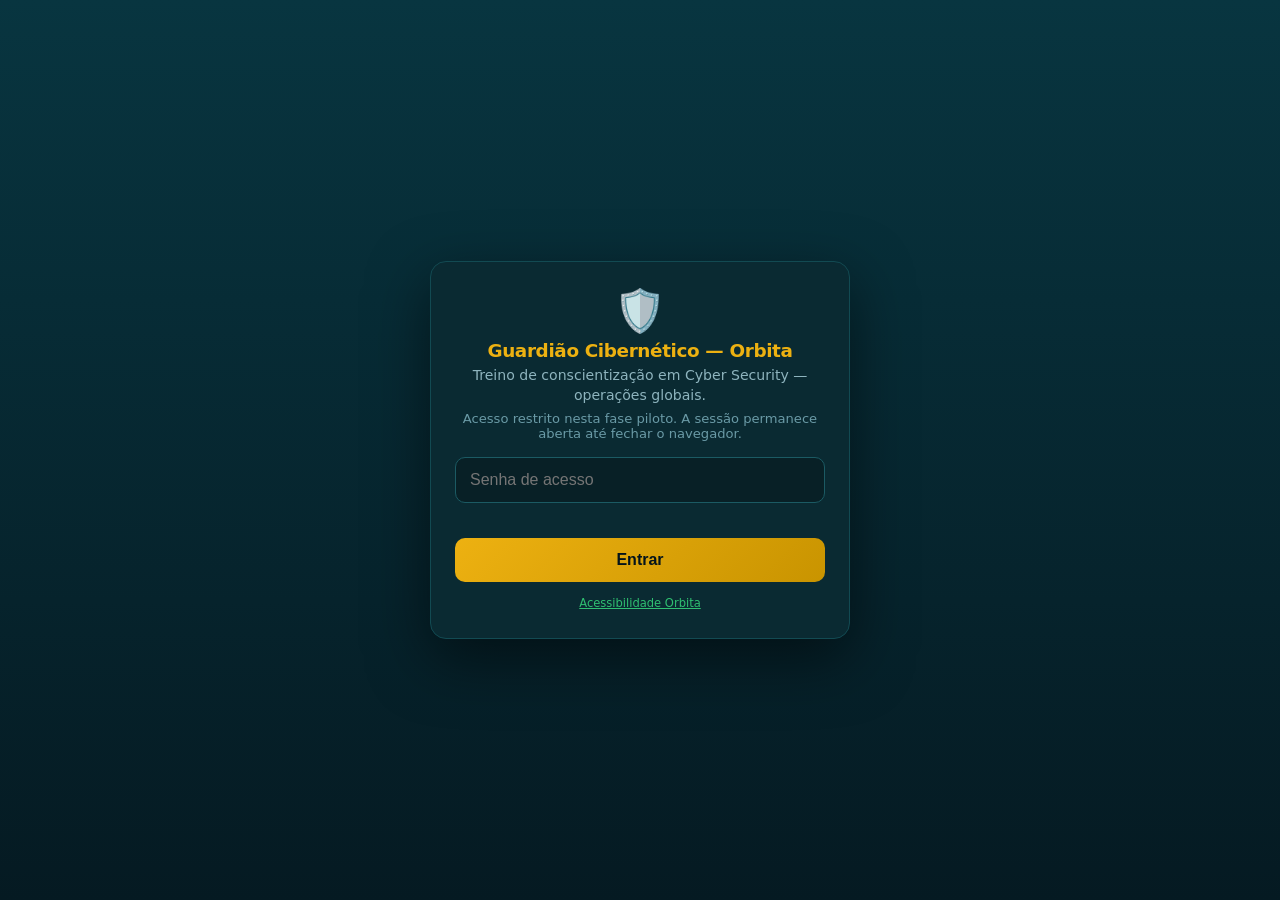
<file: index.html>
<!DOCTYPE html>
<html lang="pt-BR">
<head>
<meta charset="UTF-8">
<meta name="viewport" content="width=device-width, initial-scale=1.0, viewport-fit=cover">
<meta name="description" content="Guardião Cibernético — Da mina ao porto, a segurança passa por você. Bilíngue PT/EN, mapa global explorável e acessível.">
<meta name="theme-color" content="#007E7A">
<meta name="robots" content="noindex, nofollow, noarchive, nosnippet, noimageindex">
<meta name="googlebot" content="noindex, nofollow">
<meta name="referrer" content="no-referrer">
<title>Guardião Cibernético — Orbita</title>
<link rel="icon" type="image/png" sizes="512x512" href="icons/icon-512.png?v=118">
<!-- PWA -->
<link rel="manifest" href="manifest.webmanifest">
<link rel="apple-touch-icon" href="icons/icon-512.png?v=118">
<link rel="apple-touch-icon" sizes="180x180" href="icons/icon-512.png?v=118">
<meta name="mobile-web-app-capable" content="yes">
<meta name="apple-mobile-web-app-capable" content="yes">
<meta name="apple-mobile-web-app-status-bar-style" content="black-translucent">
<meta name="apple-mobile-web-app-title" content="Guardião Orbita">
<script src="js/access-gate.js?v=118"></script>
<link rel="stylesheet" href="css/styles.css?v=169">
</head>
<body>
<a href="#main" class="skip-link" id="skipLink">Pular para o conteúdo</a>
<div id="a11yLive" class="sr-only" aria-live="polite" role="status"></div>
<div id="toastWrap" class="toast-wrap" aria-live="polite"></div>

<div id="setupBanner" class="setup-banner" hidden role="status">
  <span data-i18n="setup.banner">👤 Defina onde você atua e como trabalha para missões mais relevantes.</span>
  <button type="button" class="btn btn-sm btn-primary" id="setupBannerBtn" data-i18n="setup.bannerGo">Configurar agora</button>
</div>

<div id="pwaInstallSheet" class="pwa-install-sheet" hidden role="dialog" aria-modal="true" aria-labelledby="pwaInstallTitle">
  <div class="pwa-install-backdrop" id="pwaInstallBackdrop"></div>
  <div class="pwa-install-box">
    <h2 class="pwa-install-title" id="pwaInstallTitle" data-i18n="pwa.installTitle">⬇️ Instalar Guardião Digital</h2>
    <p class="pwa-install-body" id="pwaInstallBody" data-i18n="pwa.installAndroid">No menu do navegador (⋯), escolha <b>Instalar app</b> ou <b>Adicionar à tela inicial</b>.</p>
    <ol class="pwa-install-steps" id="pwaInstallSteps" hidden>
      <li data-i18n="pwa.ios1">Toque em <b>Compartilhar</b> (ícone de seta para cima)</li>
      <li data-i18n="pwa.ios2">Escolha <b>Adicionar à Tela de Início</b></li>
    </ol>
    <button type="button" class="btn btn-primary btn-lg" id="pwaInstallClose" data-i18n="pwa.installClose">Entendi</button>
  </div>
</div>

<div id="quitDialog" class="quit-dialog" hidden role="alertdialog" aria-modal="true" aria-labelledby="quitDialogTitle" aria-describedby="quitDialogMsg">
  <div class="quit-dialog-backdrop" id="quitDialogBackdrop"></div>
  <div class="quit-dialog-box">
    <div class="quit-dialog-icon" aria-hidden="true">⚠️</div>
    <h2 class="quit-dialog-title" id="quitDialogTitle" data-i18n="quit.title">Sair da missão?</h2>
    <p class="quit-dialog-msg" id="quitDialogMsg"></p>
    <div class="quit-dialog-actions">
      <button type="button" class="btn btn-primary btn-lg quit-btn-stay" id="quitDialogCancel" data-i18n="quit.stay">Continuar jogando</button>
      <button type="button" class="btn btn-lg quit-btn-leave" id="quitDialogConfirm" data-i18n="quit.leave">Sair da missão</button>
    </div>
  </div>
</div>

<!-- Easter Egg — Descoberta Suprema (10 cliques no heroScene) -->
<div id="easterEggOverlay" class="easter-egg-overlay" hidden role="dialog" aria-modal="true" aria-labelledby="easterEggTitle">
  <div class="easter-egg-backdrop" id="easterEggBackdrop"></div>
  <div class="easter-egg-shell">
    <div class="easter-egg-scroll" id="easterEggScroll">
      <div class="easter-egg-art-wrap" id="easterEggArtWrap">
        <img id="easterEggImg" class="easter-egg-art" src="images/easter-egg-reveal.png?v=169" alt="" decoding="async">
      </div>
      <div class="easter-egg-head">
        <h2 class="easter-egg-title" id="easterEggTitle"></h2>
        <p class="easter-egg-sub" id="easterEggSub"></p>
      </div>
    </div>
    <div class="easter-egg-dock" id="easterEggDock">
      <div class="easter-egg-dock-k" id="easterEggDockK"></div>
      <div class="easter-egg-pillars" id="easterEggPillars" role="tablist"></div>
      <p class="easter-egg-pillar-body" id="easterEggPillarBody" role="tabpanel"></p>
      <div class="easter-egg-actions">
        <button type="button" class="btn btn-primary btn-lg" id="easterEggClaimBtn"></button>
        <button type="button" class="btn btn-lg easter-egg-close-btn" id="easterEggCloseBtn"></button>
      </div>
    </div>
  </div>
</div>

<!-- Onboarding pop-up — mesmo visual dos cards da tela inicial -->
<div id="onboardOverlay" class="onboard-overlay" hidden role="dialog" aria-modal="true" aria-labelledby="onboardTitle">
  <div class="onboard-modal">
    <div class="onboard-toolbar">
      <span class="onboard-step" id="onboardStepLabel"></span>
      <button type="button" class="onboard-close" id="onboardSkipBtn" data-i18n="onboard.skip">Pular</button>
    </div>
    <div class="card onboard-card">
      <div class="section-title" id="onboardTitle"></div>
      <div class="section-sub" id="onboardBody"></div>
      <div id="onboardA11yPanel">
        <div class="a11y-list a11y-list-compact onboard-a11y-list">
          <div class="a11y-row"><div><div class="lab" data-i18n="a11y.voice">🔊 Narração por voz</div></div><label class="switch"><input type="checkbox" id="onboardOptVoice"><span class="slider"></span></label></div>
          <div class="a11y-row"><div><div class="lab" data-i18n="a11y.contrast">🌗 Alto contraste</div></div><label class="switch"><input type="checkbox" id="onboardOptContrast"><span class="slider"></span></label></div>
          <div class="a11y-row"><div><div class="lab" data-i18n="a11y.signs">🤟 Hand Talk (Libras)</div></div><label class="switch"><input type="checkbox" id="onboardOptSigns"><span class="slider"></span></label></div>
          <div class="a11y-row"><div><div class="lab" data-i18n="a11y.motion">🎞️ Reduzir animações</div></div><label class="switch"><input type="checkbox" id="onboardOptMotion"><span class="slider"></span></label></div>
        </div>
      </div>
      <div id="onboardLangPanel" hidden>
        <div class="lang-grid" role="group" aria-label="Idioma / Language">
          <button type="button" class="lang-card" data-lang="pt" id="onboardLangPt" aria-pressed="true">
            <span class="lang-flag" aria-hidden="true"><svg viewBox="0 0 36 24" class="flag-svg"><rect width="36" height="24" fill="#009b3a"/><polygon points="18,2 34,12 18,22 2,12" fill="#fedf00"/><circle cx="18" cy="12" r="5.5" fill="#002776"/></svg></span>
            <span class="lang-name">Português</span>
            <span class="desc" data-i18n="home.langPtDesc">Português (Brasil)</span>
          </button>
          <button type="button" class="lang-card" data-lang="en" id="onboardLangEn" aria-pressed="false">
            <span class="lang-flag" aria-hidden="true"><svg viewBox="0 0 36 24" class="flag-svg"><rect width="36" height="24" fill="#B22234"/><rect y="2.3" width="36" height="2.3" fill="#fff"/><rect y="6.9" width="36" height="2.3" fill="#fff"/><rect y="11.5" width="36" height="2.3" fill="#fff"/><rect y="16.1" width="36" height="2.3" fill="#fff"/><rect y="20.7" width="36" height="2.3" fill="#fff"/><rect width="14.4" height="13.8" fill="#3C3B6E"/><circle cx="3.2" cy="2.8" r=".9" fill="#fff"/><circle cx="7.2" cy="2.8" r=".9" fill="#fff"/><circle cx="11.2" cy="2.8" r=".9" fill="#fff"/><circle cx="5.2" cy="5.8" r=".9" fill="#fff"/><circle cx="9.2" cy="5.8" r=".9" fill="#fff"/><circle cx="3.2" cy="8.8" r=".9" fill="#fff"/><circle cx="7.2" cy="8.8" r=".9" fill="#fff"/><circle cx="11.2" cy="8.8" r=".9" fill="#fff"/></svg></span>
            <span class="lang-name">English</span>
            <span class="desc" data-i18n="home.langEnDesc">English (United States)</span>
          </button>
        </div>
      </div>
      <div class="onboard-feature" id="onboardFeature" hidden>
        <div class="onboard-feature-ico" id="onboardIco" aria-hidden="true">🛡️</div>
        <div class="onboard-mission" id="onboardMission"></div>
      </div>
    </div>
    <div class="onboard-dots" id="onboardDots" role="tablist" aria-label="Passos do guia"></div>
    <div class="onboard-actions">
      <button type="button" class="btn btn-primary btn-lg" id="onboardNextBtn" data-i18n="onboard.next">Próximo →</button>
    </div>
  </div>
</div>

<div class="demo-menu-sheet" id="demoMenuSheet" hidden role="dialog" aria-labelledby="demoMenuTitle" aria-modal="true">
  <div class="demo-menu-backdrop" id="demoMenuBackdrop"></div>
  <div class="demo-menu-panel">
    <div class="demo-menu-head">
      <h2 class="demo-menu-title" id="demoMenuTitle">🧪 Demo — testes integrados</h2>
      <button type="button" class="dp-close" id="demoMenuClose" aria-label="Fechar">×</button>
    </div>
    <p class="demo-menu-sub">Simule progresso de 0% a 100% e valide missões, mapa, crises e loja.</p>
    <div class="demo-status" id="demoStatus" aria-live="polite"></div>
    <div class="demo-section">
      <div class="demo-section-k">Jornada rápida</div>
      <div class="demo-preset-row">
        <button type="button" class="demo-preset-btn" data-preset="0">0%</button>
        <button type="button" class="demo-preset-btn" data-preset="25">25%</button>
        <button type="button" class="demo-preset-btn" data-preset="50">50%</button>
        <button type="button" class="demo-preset-btn" data-preset="75">75%</button>
        <button type="button" class="demo-preset-btn" data-preset="80">80%</button>
        <button type="button" class="demo-preset-btn" data-preset="100">100%</button>
      </div>
    </div>
    <div class="demo-section">
      <div class="demo-section-k">Atalhos de estado</div>
      <div class="demo-action-grid" id="demoStateActions"></div>
    </div>
    <div class="demo-section">
      <div class="demo-section-k">Ir para tela</div>
      <div class="demo-nav-grid" id="demoNavGrid"></div>
    </div>
    <div class="demo-section demo-section-foot">
      <button type="button" class="btn btn-ghost btn-sm" id="demoRefreshBtn">↻ Atualizar painel</button>
      <button type="button" class="btn btn-ghost btn-sm demo-danger" id="demoResetBtn">🗑️ Zerar e recarregar</button>
    </div>
  </div>
</div>

<div class="app">
  <div class="a11y-backdrop" id="a11yBackdrop" hidden aria-hidden="true"></div>
  <div class="glossary-menu" id="glossaryMenu" role="dialog" aria-labelledby="glossaryMenuTitle" hidden>
    <div class="am-header">
      <h2 class="am-title" id="glossaryMenuTitle" data-i18n="settings.glossary">📖 Glossário</h2>
      <button type="button" class="am-close" id="glossaryMenuClose" data-i18n-attr="aria-label:a11y.close" aria-label="Fechar">×</button>
    </div>
    <div class="glossary-sticky-head" role="search">
      <label class="sr-only" for="glossarySearch" data-i18n="settings.glossarySearch">Buscar termo</label>
      <input type="search" class="dp-input glossary-search" id="glossarySearch" autocomplete="off" data-i18n-attr="placeholder:settings.glossaryPh">
      <div class="glossary-head-actions">
        <button type="button" class="glossary-explore-btn" id="glossaryExploreBtn" data-i18n="settings.glossaryExplore">🔍 Explorar categoria</button>
      </div>
      <p class="glossary-meta" id="glossaryCount"></p>
      <div class="glossary-progress" id="glossaryProgress" role="progressbar" aria-valuemin="0" aria-valuemax="100" aria-valuenow="0">
        <div class="glossary-progress-fill" id="glossaryProgressFill"></div>
      </div>
      <div class="glossary-cat-chips" id="glossaryCatChips" role="tablist" aria-label="Categorias"></div>
    </div>
    <div class="glossary-body">
      <div class="glossary-layout">
        <aside class="glossary-panel-list" aria-label="Lista de termos">
          <details class="glossary-list-collapse" id="glossaryListCollapse" open>
            <summary class="glossary-list-sum" id="glossaryListSum" data-i18n="settings.glossaryList">Lista de termos</summary>
            <div class="glossary-word-list" id="glossaryWordList" role="listbox" data-i18n-attr="aria-label:settings.glossaryList"></div>
          </details>
          <div class="glossary-favs-block">
            <span class="glossary-favs-label" data-i18n="settings.glossaryFavs">⭐ Favoritos</span>
            <div class="glossary-favs" id="glossaryFavsList"></div>
          </div>
          <div class="glossary-review-block">
            <span class="glossary-favs-label" data-i18n="settings.glossaryReviewList">🔖 Para revisar</span>
            <div class="glossary-favs" id="glossaryReviewList"></div>
          </div>
        </aside>
        <main class="glossary-panel-detail" aria-label="Termo atual">
          <div class="glossary-nav glossary-nav-inline" id="glossaryNav" hidden>
            <button type="button" class="glossary-nav-btn" id="glossaryPrev" data-i18n-attr="aria-label:settings.glossaryPrev;title:settings.glossaryPrev" aria-label="Termo anterior">‹</button>
            <span class="glossary-nav-pos" id="glossaryNavPos" aria-live="polite"></span>
            <button type="button" class="glossary-nav-btn" id="glossaryNext" data-i18n-attr="aria-label:settings.glossaryNext;title:settings.glossaryNext" aria-label="Próximo termo">›</button>
          </div>
          <p class="glossary-nav-hint muted" id="glossaryNavHint" hidden data-i18n="settings.glossaryNavHint">Use ← → ou os botões para ver o próximo termo</p>
          <div class="glossary-card" id="glossaryCard" tabindex="0"></div>
        </main>
      </div>
    </div>
    <div class="glossary-mobile-bar" id="glossaryMobileBar" hidden>
      <div class="glossary-nav glossary-nav-mobile" id="glossaryNavMobile" hidden>
        <button type="button" class="glossary-nav-btn" id="glossaryPrevM" data-i18n-attr="aria-label:settings.glossaryPrev" aria-label="Termo anterior">‹</button>
        <span class="glossary-nav-pos" id="glossaryNavPosM" aria-live="polite"></span>
        <button type="button" class="glossary-nav-btn" id="glossaryNextM" data-i18n-attr="aria-label:settings.glossaryNext" aria-label="Próximo termo">›</button>
      </div>
      <div class="glossary-mobile-actions" id="glossaryMobileActions"></div>
    </div>
    <div class="glossary-quiz-panel" id="glossaryQuizPanel" role="dialog" aria-labelledby="glossaryQuizTitle" hidden>
      <div class="glossary-quiz-head">
        <h3 class="glossary-quiz-title" id="glossaryQuizTitle" data-i18n="settings.glossaryQuiz">❓ Quiz rápido</h3>
        <button type="button" class="am-close" id="glossaryQuizClose" data-i18n-attr="aria-label:a11y.close" aria-label="Fechar">×</button>
      </div>
      <p class="glossary-quiz-q" id="glossaryQuizQ"></p>
      <div class="glossary-quiz-opts" id="glossaryQuizOpts"></div>
      <p class="glossary-quiz-why" id="glossaryQuizWhy" hidden></p>
    </div>
  </div>
  <header class="topbar" role="banner">
    <div class="topbar-brand">
    <div class="brand">
        <img class="orbita-logo" src="assets/orbita-logo.svg" width="72" height="28" alt="Orbita">
      <span class="logo-badge" id="hudAvatar">🛡️</span>
        <div class="gd"><span data-i18n="brand.main">Guardião Cibernético</span><small data-i18n="brand.sub">Cyber Security</small></div>
      </div>
    </div>
    <div class="topbar-toolbar" role="toolbar" aria-label="Ferramentas">
      <div class="lang-switch" role="group" id="langSwitch" data-i18n-attr="aria-label:lang.switchLabel">
        <button type="button" class="lang-switch-btn" data-lang="pt" id="langPtBtn" data-i18n-attr="title:hud.tip.langPt;aria-label:hud.tip.langPt">
          <svg viewBox="0 0 36 24" class="flag-chip" aria-hidden="true"><rect width="36" height="24" fill="#009b3a"/><polygon points="18,2 34,12 18,22 2,12" fill="#fedf00"/><circle cx="18" cy="12" r="5.5" fill="#002776"/></svg>
          <span>PT</span>
        </button>
        <button type="button" class="lang-switch-btn" data-lang="en" id="langEnBtn" data-i18n-attr="title:hud.tip.langEn;aria-label:hud.tip.langEn">
          <svg viewBox="0 0 36 24" class="flag-chip" aria-hidden="true"><rect width="36" height="24" fill="#B22234"/><rect y="2.3" width="36" height="2.3" fill="#fff"/><rect y="6.9" width="36" height="2.3" fill="#fff"/><rect y="11.5" width="36" height="2.3" fill="#fff"/><rect y="16.1" width="36" height="2.3" fill="#fff"/><rect y="20.7" width="36" height="2.3" fill="#fff"/><rect width="14.4" height="13.8" fill="#3C3B6E"/><circle cx="3.2" cy="2.8" r=".9" fill="#fff"/><circle cx="7.2" cy="2.8" r=".9" fill="#fff"/><circle cx="11.2" cy="2.8" r=".9" fill="#fff"/><circle cx="5.2" cy="5.8" r=".9" fill="#fff"/><circle cx="9.2" cy="5.8" r=".9" fill="#fff"/><circle cx="3.2" cy="8.8" r=".9" fill="#fff"/><circle cx="7.2" cy="8.8" r=".9" fill="#fff"/><circle cx="11.2" cy="8.8" r=".9" fill="#fff"/></svg>
          <span>EN</span>
        </button>
    </div>
    <div class="hud" role="status" aria-label="Indicadores">
        <span class="chip hud-tip" id="hudTitle">🌱</span>
        <div class="streak-hud-wrap">
          <button type="button" class="chip chip-btn hud-tip streak-hud-btn streak-hud-neutral" id="hudStreakBtn" data-i18n-attr="aria-label:hud.tip.streak;title:hud.tip.streak" aria-label="Ofensiva" aria-haspopup="dialog" aria-expanded="false" aria-controls="streakPopover">
            <span aria-hidden="true">🔥</span> <span id="hudStreakNum">0</span>
          </button>
          <div class="streak-popover dropdown-panel" id="streakPopover" role="dialog" aria-labelledby="streakPopTitle" hidden>
            <div class="streak-pop-head">
              <h2 class="streak-pop-title" id="streakPopTitle" data-i18n="streak.title">🔥 Ofensiva</h2>
              <button type="button" class="streak-pop-close" id="streakPopClose" data-i18n-attr="aria-label:a11y.close" aria-label="Fechar">×</button>
            </div>
            <div class="streak-pop-body">
              <div class="streak-pop-stats">
                <span class="streak-pop-flame" aria-hidden="true">🔥</span>
                <span class="streak-pop-num" id="streakPopCount">0</span>
                <span class="streak-pop-lab" data-i18n="streak.days">dias seguidos</span>
                <span class="streak-pop-sep">·</span>
                <span class="streak-pop-best-lab" data-i18n="streak.best">Recorde</span>
                <span class="streak-pop-num" id="streakPopBest">0</span>
              </div>
              <p class="streak-pop-status" id="streakPopStatus" data-i18n="streak.risk">⚠️ Jogue hoje para não perder sua ofensiva!</p>
            </div>
          </div>
        </div>
        <span class="chip hud-tip hud-stats-summary" id="hudStatsSummary" data-i18n-attr="title:hud.tip.statsSummary;aria-label:hud.tip.statsSummary" tabindex="0" role="button">📊 Nv 1</span>
        <span class="chip hud-tip" id="hudLevelChip">Nv <span id="hudLevel">1</span></span>
        <span class="chip hud-tip" id="hudXpChip">⭐ <span id="hudXp">0</span></span>
        <span class="chip hud-tip" id="hudMaturityChip" data-i18n-attr="title:hud.tip.maturity" title="Maturidade em Desafios / Crises">🛡️ 0%</span>
        <span class="chip hud-tip hud-arcade" id="hudLives" aria-label="Vidas" hidden>❤️❤️❤️</span>
        <span class="chip hud-tip hud-arcade" id="hudCoinsChip" hidden>🪙 <span id="hudCoins">0</span></span>
        <span class="chip hud-tip hud-arcade" id="hudScoreChip" hidden>🎯 <span id="hudScore">0</span></span>
      </div>
      <div class="hud-actions">
        <div class="toolbar-overflow-wrap">
          <button type="button" class="toolbar-btn hud-tip toolbar-more-btn" id="toolbarMoreBtn" data-i18n-attr="aria-label:toolbar.more;title:toolbar.more" aria-haspopup="true" aria-expanded="false" aria-controls="toolbarMoreMenu"><span aria-hidden="true">⋯</span></button>
          <div class="toolbar-more-menu" id="toolbarMoreMenu" role="menu" hidden>
            <button type="button" class="toolbar-more-item demo-toolbar-btn" role="menuitem" data-toolbar-action="demo" id="toolbarMoreDemo"><span aria-hidden="true">🧪</span> Demo</button>
            <button type="button" class="toolbar-more-item" role="menuitem" data-toolbar-action="settings"><span aria-hidden="true">⚙️</span> <span data-i18n="settings.title">Configurações</span></button>
          </div>
        </div>
        <div class="glossary-menu-wrap">
          <button type="button" class="toolbar-btn hud-tip" id="glossaryBtn" data-i18n-attr="aria-label:hud.tip.glossary;title:hud.tip.glossary" aria-label="Glossário" aria-haspopup="dialog" aria-expanded="false" aria-controls="glossaryMenu"><span aria-hidden="true">📖</span></button>
        </div>
        <div class="a11y-menu-wrap">
          <button type="button" class="toolbar-btn hud-tip" id="a11yBtn" data-i18n-attr="aria-label:hud.tip.a11y;title:hud.tip.a11y" aria-label="Acessibilidade" aria-haspopup="true" aria-expanded="false"><span aria-hidden="true">♿</span></button>
          <div class="a11y-menu" id="a11yMenu" role="menu" aria-label="Acessibilidade" hidden>
            <div class="am-header">
              <h2 class="am-title" data-i18n="a11y.menuTitle">Acessibilidade</h2>
              <button type="button" class="am-close" id="a11yMenuClose" data-i18n-attr="aria-label:a11y.close" aria-label="Fechar menu">×</button>
            </div>
            <div class="a11y-menu-body panel-menu-body">
            <div class="am-section">
              <span class="am-section-label" data-i18n="a11y.sec.read">Leitura e narração</span>
              <div class="am-toggles">
                <button type="button" class="am-toggle" data-opt="voice" role="menuitemcheckbox" aria-checked="false">
                  <span class="am-toggle-label" data-i18n="a11y.voice">Narração por voz</span>
                  <span class="am-switch" aria-hidden="true"></span>
                </button>
                <button type="button" class="am-toggle" data-opt="readingMode" role="menuitemcheckbox" aria-checked="false">
                  <span class="am-toggle-label" data-i18n="a11y.readingMode">Modo de leitura</span>
                  <span class="am-switch" aria-hidden="true"></span>
                </button>
              </div>
            </div>
            <div class="am-section">
              <span class="am-section-label" data-i18n="a11y.sec.visual">Visual e cores</span>
              <div class="am-toggles">
                <button type="button" class="am-toggle" data-opt="contrast" role="menuitemcheckbox" aria-checked="false">
                  <span class="am-toggle-label" data-i18n="a11y.contrast">Alto contraste</span>
                  <span class="am-switch" aria-hidden="true"></span>
                </button>
                <button type="button" class="am-toggle" data-opt="motion" role="menuitemcheckbox" aria-checked="false">
                  <span class="am-toggle-label" data-i18n="a11y.motion">Reduzir animações</span>
                  <span class="am-switch" aria-hidden="true"></span>
                </button>
                <button type="button" class="am-toggle" data-opt="colorblind" role="menuitemcheckbox" aria-checked="false">
                  <span class="am-toggle-label" data-i18n="a11y.colorblind">Modo daltônico</span>
                  <span class="am-switch" aria-hidden="true"></span>
                </button>
                <button type="button" class="am-toggle" data-opt="links" role="menuitemcheckbox" aria-checked="false">
                  <span class="am-toggle-label" data-i18n="a11y.links">Destaque de links</span>
                  <span class="am-switch" aria-hidden="true"></span>
                </button>
              </div>
            </div>
            <div class="am-section">
              <span class="am-section-label" data-i18n="a11y.sec.text">Texto e tipografia</span>
              <div class="am-toggles">
                <button type="button" class="am-toggle" data-opt="large" role="menuitemcheckbox" aria-checked="false">
                  <span class="am-toggle-label" data-i18n="a11y.large">Texto grande</span>
                  <span class="am-switch" aria-hidden="true"></span>
                </button>
                <button type="button" class="am-toggle" data-opt="spacing" role="menuitemcheckbox" aria-checked="false">
                  <span class="am-toggle-label" data-i18n="a11y.spacing">Espaçamento entre linhas</span>
                  <span class="am-switch" aria-hidden="true"></span>
                </button>
                <button type="button" class="am-toggle" data-opt="letterSpace" role="menuitemcheckbox" aria-checked="false">
                  <span class="am-toggle-label" data-i18n="a11y.letterSpace">Espaçamento entre letras</span>
                  <span class="am-switch" aria-hidden="true"></span>
                </button>
                <button type="button" class="am-toggle" data-opt="dyslexia" role="menuitemcheckbox" aria-checked="false">
                  <span class="am-toggle-label" data-i18n="a11y.dyslexia">Letras destacadas</span>
                  <span class="am-switch" aria-hidden="true"></span>
                </button>
              </div>
              <div class="am-font-scale">
                <button type="button" class="am-font-btn" id="fontDownBtn" data-i18n-attr="title:a11y.fontDown;aria-label:a11y.fontDown">A−</button>
                <span class="am-font-val" id="fontScaleLabel" aria-live="polite">0</span>
                <button type="button" class="am-font-btn" id="fontUpBtn" data-i18n-attr="title:a11y.fontUp;aria-label:a11y.fontUp">A+</button>
              </div>
            </div>
            <div class="am-section">
              <span class="am-section-label" data-i18n="a11y.sec.signs">Libras / ASL</span>
              <div class="am-toggles">
                <button type="button" class="am-toggle" data-opt="signs" role="menuitemcheckbox" aria-checked="false">
                  <span class="am-toggle-label" data-i18n="a11y.signs">Hand Talk (Libras)</span>
                  <span class="am-switch" aria-hidden="true"></span>
                </button>
              </div>
            </div>
            <div class="am-section am-section-compact">
              <button type="button" class="am-action" id="structureBtn" role="menuitem">
                <span class="am-toggle-label" data-i18n="a11y.structure">Estrutura da página</span>
                <span aria-hidden="true">📋</span>
              </button>
            </div>
            </div>
            <div class="am-footer">
              <button type="button" class="am-reset" id="resetA11yMenuBtn" data-i18n="a11y.reset">↩️ Restaurar padrão</button>
              <a class="am-orbita-link" href="https://www.orbita.com/pt/acessibilidade" target="_blank" rel="noopener noreferrer" data-i18n="a11y.orbitaLink">Acessibilidade Orbita</a>
            </div>
          </div>
        </div>
        <div class="settings-menu-wrap">
          <button type="button" class="toolbar-btn hud-tip demo-toolbar-btn toolbar-overflow-item" id="demoMenuBtn" title="Menu demo — testar jornada 0→100%" aria-label="Menu demo" aria-haspopup="dialog" aria-expanded="false"><span aria-hidden="true">🧪</span></button>
          <button type="button" class="toolbar-btn hud-tip toolbar-overflow-item" id="settingsBtn" data-i18n-attr="aria-label:hud.tip.settings;title:hud.tip.settings" aria-label="Configurações" aria-haspopup="true" aria-expanded="false"><span aria-hidden="true">⚙️</span></button>
          <div class="settings-menu" id="settingsMenu" role="dialog" aria-labelledby="settingsMenuTitle" hidden>
            <div class="dp-header">
              <h2 class="dp-title" id="settingsMenuTitle" data-i18n="settings.title">Configurações</h2>
              <button type="button" class="dp-close" id="settingsMenuClose" data-i18n-attr="aria-label:a11y.close" aria-label="Fechar">×</button>
            </div>
            <div class="settings-menu-body panel-menu-body">
            <div class="dp-section">
              <label class="dp-label" for="themeSelect" data-i18n="settings.theme">Tema visual</label>
              <select class="dp-select" id="themeSelect">
                <option value="default" data-i18n="settings.themeDefault">Padrão Orbita</option>
                <option value="light" data-i18n="settings.themeLight">Claro</option>
                <option value="dark" data-i18n="settings.themeDark">Escuro</option>
              </select>
            </div>
            <div class="dp-section dp-section-compact">
              <button type="button" class="dp-link-btn" id="settingsEditProfileBtn" data-i18n="settings.editProfile">✏️ Editar perfil</button>
            </div>
            <div class="dp-section dp-section-compact settings-nav-links">
              <button type="button" class="dp-link-btn" id="settingsOpenGuideBtn" data-i18n="settings.openGuide">🧭 Reabrir guia do jogo</button>
              <button type="button" class="dp-link-btn" id="settingsOpenReviewBankBtn" data-i18n="settings.openReviewBank">📝 Banco de perguntas (autores)</button>
              <button type="button" class="dp-link-btn" id="settingsOpenShopBtn" data-i18n="settings.openShop">🛒 Loja</button>
            </div>
            <div class="dp-section dp-section-compact demo-settings-section">
              <div class="dp-label" data-i18n="settings.demoTitle">🧪 Menu demo (temporário)</div>
              <p class="dp-sub" data-i18n="settings.demoSub">Avance o progresso do curso e teste a jornada integrada 0→100%.</p>
              <button type="button" class="dp-link-btn demo-settings-btn" id="settingsOpenDemoBtn" data-i18n="settings.demoOpen">Abrir menu demo</button>
            </div>
            <div class="dp-section">
              <div class="dp-label" data-i18n="settings.simpleUi">Modo simples</div>
              <p class="dp-sub" data-i18n="settings.simpleUiSub">Esconde nível, XP e maturidade no topo — ideal para começar.</p>
              <label class="switch dp-switch"><input type="checkbox" id="optSimpleUiSettings" checked><span class="slider"></span></label>
            </div>
            <div class="dp-section">
              <div class="dp-label" data-i18n="settings.easyRead">Leitura fácil</div>
              <p class="dp-sub" data-i18n="settings.easyReadSub">Liga ou desliga contraste, texto grande e espaçamento de uma vez.</p>
              <label class="switch dp-switch"><input type="checkbox" id="optEasyReadSettings"><span class="slider"></span></label>
            </div>
            <div class="dp-section">
              <div class="dp-label" data-i18n="settings.managerPanel">🧭 Painel do gestor</div>
              <p class="dp-sub" data-i18n="settings.managerPanelSub">Exibe métricas da equipe e recomendações pedagógicas no menu Gestor.</p>
              <label class="switch dp-switch"><input type="checkbox" id="optManager"><span class="slider"></span></label>
            </div>
            <div class="dp-section">
              <div class="dp-label" data-i18n="settings.focusLearn">Modo foco no aprendizado</div>
              <p class="dp-sub" data-i18n="settings.focusLearnSub">Esconde moedas e pontuação arcade durante o treino.</p>
              <label class="switch dp-switch"><input type="checkbox" id="optFocusLearn"><span class="slider"></span></label>
            </div>
            <div class="dp-section">
              <div class="dp-label" data-i18n="settings.a11yCatalog">Recursos de acessibilidade</div>
              <div class="a11y-catalog" id="a11yCatalog"></div>
            </div>
            <div class="dp-section dp-section-compact">
              <button type="button" class="dp-link-btn" id="settingsOpenA11yBtn" data-i18n="settings.openA11y">♿ Acessibilidade</button>
            </div>
            </div>
          </div>
        </div>
      </div>
    </div>
  </header>

  <main id="main" role="main">

  <!-- ============ HOME: LANGUAGE + ACCESSIBILITY ============ -->
  <section id="screenHome" class="screen active" aria-label="Início">
    <div class="home-workspace" id="homeWorkspace">
    <div class="home-workspace-main">
    <div class="card hero" id="heroCard">
      <div class="hero-scene" id="heroScene" role="img" data-i18n-attr="aria-label:home.heroDecorAria" aria-label="Ilustração da cadeia operacional">
        <svg class="hero-svg" viewBox="0 0 900 168" preserveAspectRatio="xMidYMid slice" aria-hidden="true">
          <defs>
            <linearGradient id="heroSky" x1="0" y1="0" x2="0" y2="1"><stop offset="0" stop-color="#0a4a52"/><stop offset="1" stop-color="#063540"/></linearGradient>
            <linearGradient id="heroGround" x1="0" y1="0" x2="1" y2="0"><stop offset="0" stop-color="#5c3d1e"/><stop offset=".4" stop-color="#3d6b35"/><stop offset=".75" stop-color="#1a6b78"/><stop offset="1" stop-color="#0e5f6e"/></linearGradient>
            <linearGradient id="heroSea" x1="0" y1="0" x2="0" y2="1"><stop offset="0" stop-color="#1a8fa8"/><stop offset="1" stop-color="#0a4a58"/></linearGradient>
            <linearGradient id="orbitaGrad" x1="0" y1="0" x2="1" y2="1"><stop offset="0" stop-color="#EDB111"/><stop offset="1" stop-color="#007E7A"/></linearGradient>
            <linearGradient id="cyberGrad" x1="0" y1="0" x2="1" y2="1"><stop offset="0" stop-color="#00D4FF"/><stop offset="1" stop-color="#007E7A"/></linearGradient>
            <radialGradient id="globeGlow" cx=".35" cy=".35" r=".7"><stop offset="0" stop-color="#2ec4d8"/><stop offset="1" stop-color="#0a4a58"/></radialGradient>
            <linearGradient id="cyberVeil" x1="0" y1="0" x2="0" y2="1"><stop offset="0" stop-color="#00D4FF" stop-opacity=".14"/><stop offset="1" stop-color="#007E7A" stop-opacity=".04"/></linearGradient>
          </defs>
          <rect width="900" height="168" fill="url(#heroSky)"/>
          <rect y="112" width="620" height="56" fill="url(#heroGround)"/>
          <rect x="600" y="118" width="300" height="50" fill="url(#heroSea)"/>

          <!-- Camada de proteção cibernética (cobertura sobre a cadeia) -->
          <path class="hero-cyber-veil" d="M8 48 Q220 22 450 38 Q680 24 892 46 L892 118 Q450 108 8 118 Z" fill="url(#cyberVeil)"/>
          <path class="hero-cyber-mesh" d="M40 52 Q180 30 320 44 Q460 32 600 40 Q740 28 860 48" fill="none" stroke="#00D4FF" stroke-width="1.2" stroke-dasharray="3 5" opacity=".45"/>
          <path class="hero-net" d="M72 56 Q195 36 335 48 Q485 34 635 44 Q770 32 805 50" fill="none" stroke="#007E7A" stroke-width="1" stroke-dasharray="4 5" opacity=".5"/>

          <!-- Trilha de progresso: esquerda → direita (6 etapas) -->
          <line x1="40" y1="106" x2="860" y2="106" stroke="#444" stroke-width="2" opacity=".35"/>
          <path class="hero-progress" d="M40 106 L860 106" fill="none" stroke="#00D4FF" stroke-width="2.5" stroke-dasharray="10 7" opacity=".75"/>
          <circle class="hero-ore" cx="40" cy="106" r="3" fill="#EDB111"/>
          <circle class="hero-ore" cx="40" cy="106" r="2" fill="#00D4FF" style="animation-delay:1.2s"/>
          <circle class="hero-ore" cx="40" cy="106" r="2.5" fill="#00ffe1" style="animation-delay:2.4s"/>

          <!-- 1 · MINA -->
          <g class="hero-stage" transform="translate(72,112)">
            <path d="M-54 0 L-54-34 L-24-48 L6-38 L26-48 L56-34 L56 0 Z" fill="#5a3a22" opacity=".95"/>
            <path d="M-40 0 L-40-18 L-20-26 L0-18 L0 0 Z" fill="#6b4a2a"/>
            <g class="hero-exc"><rect x="-18" y="-30" width="5" height="14" fill="#EDB111"/><path d="M-13 -30 L2 -38 L2 -35 L-10 -27 Z" fill="#aaa"/></g>
          </g>
          <g class="hero-shield hero-sh1" transform="translate(72,46)"><path d="M0 0 L10 2 L10 10 Q5 16 0 12 Q-5 16 -10 10 L-10 2 Z" fill="url(#cyberGrad)" opacity=".92"/><rect x="-3" y="5" width="6" height="4" rx="1" fill="#fff" opacity=".9"/></g>

          <!-- 2 · BENEFICIAMENTO -->
          <g class="hero-stage" transform="translate(195,112)">
            <rect x="-22" y="-16" width="44" height="16" rx="2" fill="#6a6a6a"/>
            <rect x="-16" y="-28" width="28" height="12" fill="#555"/>
            <rect x="-6" y="-38" width="6" height="12" fill="#888"/>
            <circle cx="-3" cy="-42" r="3" fill="#bbb" class="hero-smoke"/>
            <line x1="22" y1="-8" x2="48" y2="-8" stroke="#555" stroke-width="3"/>
            <line x1="22" y1="-8" x2="48" y2="-8" stroke="#EDB111" stroke-width="2" stroke-dasharray="6 4" class="hero-belt"/>
          </g>
          <g class="hero-shield hero-sh2" transform="translate(195,44)"><path d="M0 0 L10 2 L10 10 Q5 16 0 12 Q-5 16 -10 10 L-10 2 Z" fill="url(#orbitaGrad)" opacity=".88"/></g>

          <!-- 3 · FERROVIA -->
          <line x1="268" y1="114" x2="402" y2="114" stroke="#5B5B5B" stroke-width="3"/>
          <g class="hero-train">
            <rect x="0" y="98" width="24" height="14" rx="2" fill="#007E7A"/>
            <rect x="2" y="94" width="20" height="6" fill="#005f5c"/>
            <rect x="26" y="100" width="18" height="12" rx="1" fill="#6b5030"/>
            <rect x="46" y="100" width="18" height="12" rx="1" fill="#6b5030"/>
            <rect x="66" y="100" width="18" height="12" rx="1" fill="#6b5030"/>
            <circle cx="10" cy="114" r="3" fill="#222"/><circle cx="20" cy="114" r="3" fill="#222"/>
            <circle cx="35" cy="114" r="2.5" fill="#222"/><circle cx="55" cy="114" r="2.5" fill="#222"/><circle cx="75" cy="114" r="2.5" fill="#222"/>
          </g>
          <g class="hero-shield hero-sh3" transform="translate(335,44)"><path d="M0 0 L10 2 L10 10 Q5 16 0 12 Q-5 16 -10 10 L-10 2 Z" fill="url(#cyberGrad)" opacity=".88"/></g>

          <!-- 4 · PORTO -->
          <g class="hero-stage" transform="translate(485,112)">
            <rect x="-30" y="-8" width="60" height="8" fill="#555"/>
            <g class="hero-crane"><rect x="-8" y="-24" width="4" height="16" fill="#888"/><path d="M-4 -24 L16 -30 L16 -27 L0 -21 Z" fill="#EDB111"/></g>
            <rect x="8" y="-18" width="8" height="6" fill="#00A8CC" opacity=".8"/><rect x="18" y="-18" width="8" height="6" fill="#00D4FF" opacity=".8"/>
          </g>
          <g class="hero-shield hero-sh4" transform="translate(485,42)"><path d="M0 0 L10 2 L10 10 Q5 16 0 12 Q-5 16 -10 10 L-10 2 Z" fill="url(#orbitaGrad)" opacity=".85"/></g>

          <!-- 5 · EXPORTAÇÃO -->
          <g class="hero-export">
            <g class="hero-ship"><path d="M598 112 L668 118 L668 138 L598 132 Z" fill="#8b2942"/><rect x="616" y="118" width="38" height="8" fill="#a03050"/></g>
          </g>
          <g class="hero-shield hero-sh5" transform="translate(635,40)"><path d="M0 0 L10 2 L10 10 Q5 16 0 12 Q-5 16 -10 10 L-10 2 Z" fill="url(#cyberGrad)" opacity=".85"/></g>

          <!-- 6 · MERCADO GLOBAL -->
          <g class="hero-globe" transform="translate(805,58)">
            <circle r="36" fill="url(#globeGlow)" stroke="#EDB111" stroke-width="1.5" opacity=".92"/>
            <ellipse rx="36" ry="11" fill="none" stroke="#4ec8d8" stroke-width=".8" opacity=".5"/>
            <ellipse rx="11" ry="36" fill="none" stroke="#4ec8d8" stroke-width=".8" opacity=".5"/>
            <path d="M-26 -8 Q-8 6 16 2 Q30 -4 26 -16 Q10 -26 -10 -20 Z" fill="#2a8a5a" opacity=".65"/>
            <path d="M-16 10 Q2 20 20 12 Q28 4 16 -2 Q2 -8 -12 0 Z" fill="#2a8a5a" opacity=".55"/>
            <circle class="hero-node" cx="-20" cy="-10" r="3" fill="#EDB111"/>
            <circle class="hero-node" cx="14" cy="6" r="3" fill="#EDB111"/>
            <circle class="hero-node" cx="24" cy="-14" r="3" fill="#EDB111"/>
          </g>
          <g class="hero-shield hero-sh6" transform="translate(805,38)"><path d="M0 0 L10 2 L10 10 Q5 16 0 12 Q-5 16 -10 10 L-10 2 Z" fill="url(#orbitaGrad)" opacity=".9"/></g>

          <!-- Fluxo de dados + cadeado central -->
          <circle class="hero-flow" cx="120" cy="72" r="3" fill="#00ffe1"/>
          <circle class="hero-flow" cx="280" cy="68" r="3" fill="#00ffe1" style="animation-delay:.8s"/>
          <circle class="hero-flow" cx="450" cy="74" r="3" fill="#00ffe1" style="animation-delay:1.6s"/>
          <circle class="hero-flow" cx="620" cy="70" r="3" fill="#00ffe1" style="animation-delay:2.4s"/>
          <circle class="hero-flow" cx="760" cy="66" r="3" fill="#00ffe1" style="animation-delay:3.2s"/>
          <g class="hero-lock" transform="translate(450, 78)"><circle r="12" fill="none" stroke="#EDB111" stroke-width="1" opacity=".5"/><rect x="-4.5" y="-2" width="9" height="7" rx="1" fill="#007E7A"/><path d="M-4 -2 V-5 Q0 -9 4 -5 V-2" fill="none" stroke="#EDB111" stroke-width="1.5"/></g>
        </svg>
      </div>
      <span class="badge" data-i18n="home.badge">Treinamento de Segurança Digital · ~5 min/dia</span>
      <h1 data-i18n="home.title">Você é o <span class="accent">Guardião Digital</span></h1>
      <p class="hero-lead hero-lead-short" id="heroLeadShort" hidden data-i18n="home.shortDesc">Treinamento rápido de segurança digital — situações do seu dia a dia, em poucos minutos.</p>
      <p class="hero-lead" id="heroLeadLong" data-i18n="home.desc">Sua missão é proteger as operações da organização em todo o mundo por meio de decisões seguras no ambiente digital.</p>
      <div class="hero-expandable" id="heroExpandable">
      <p class="hero-body" data-i18n="home.explore">Explore minas, usinas, portos, ferrovias e escritórios, identifique ameaças cibernéticas, responda a incidentes simulados e fortaleça a resiliência das operações.</p>
      <p class="hero-body" data-i18n="home.impact">Cada decisão que você toma pode proteger pessoas, informações e processos essenciais para o negócio.</p>
      <div class="mission" data-i18n="home.objective">🎯 <b>Objetivo do jogo:</b> reconhecer riscos digitais, aplicar boas práticas de segurança da informação e desenvolver a mentalidade de um verdadeiro Guardião Digital.</div>
      <p class="hero-journey" data-i18n="home.journey">🌍 Use o menu inferior — Mapa, Desafios / Crises, Missões e Eu. Na Início, o botão ▶️ sempre indica por onde continuar.</p>
      </div>
      <button type="button" class="btn btn-ghost btn-sm hero-expand-btn" id="heroExpandBtn" hidden data-i18n="home.expand">📖 Saber mais sobre o jogo</button>
      <p class="home-loop-preview" id="homeLoopPreview" hidden aria-live="polite"></p>
      <div class="row-actions hero-actions" id="homeHeroActions">
        <button class="btn btn-primary btn-lg" id="homeStartBtn" data-i18n="home.start">▶️ Começar</button>
        <button type="button" class="btn btn-ghost" id="pwaInstallBtn" hidden data-i18n="home.install">⬇️ Instalar app</button>
      </div>
      <p class="muted handtalk-status" id="handTalkStatus" hidden></p>
      <p class="muted asl-hint" id="aslHint" hidden data-i18n="a11y.signsHint">Sem token Hand Talk: VLibras (PT) ou dicionário ASL (EN) como alternativa.</p>
    </div>

    <p class="ux-v122-banner" id="uxV122Banner" hidden role="status" aria-live="polite"></p>

    <details class="card home-how-strip" id="homeHowStrip" hidden>
      <summary class="home-how-title" data-i18n="home.howTitle">Como funciona</summary>
      <div class="home-how-steps">
        <div class="home-how-step"><span class="home-how-ico" aria-hidden="true">📅</span><span data-i18n="home.howDaily">Atividade de hoje</span></div>
        <span class="home-how-arrow" aria-hidden="true">→</span>
        <div class="home-how-step"><span class="home-how-ico" aria-hidden="true">🗺️</span><span data-i18n="home.howMap">Jornada no mapa</span></div>
        <span class="home-how-arrow" aria-hidden="true">→</span>
        <div class="home-how-step"><span class="home-how-ico" aria-hidden="true">🎯</span><span data-i18n="home.howCrisis">Simulação de crise</span></div>
      </div>
    </details>

    <div class="card next-step-card" id="nextStepCard" hidden>
      <div class="week-streak-row streak-card" id="streakCard">
        <div class="streak-inline">
          <span class="streak-inline-flame" aria-hidden="true">🔥</span>
          <span class="streak-inline-num" id="streakCount">0</span>
          <span class="streak-inline-lab" data-i18n="streak.days">dias seguidos</span>
          <span class="streak-inline-sep">·</span>
          <span class="streak-inline-best-lab" data-i18n="streak.best">Recorde</span>
          <span class="streak-inline-num" id="streakBest">0</span>
        </div>
        <p class="streak-status streak-status-inline" id="streakStatus" data-i18n="streak.neutral">Jogue hoje para iniciar sua sequência!</p>
      </div>
      <p class="next-step-k" id="nextStepK" data-i18n="home.nextStepK">Próximo passo recomendado</p>
      <div class="next-step-main">
        <span class="next-step-ico" id="nextStepIco" aria-hidden="true">▶️</span>
        <div class="next-step-txt">
          <div class="next-step-title" id="nextStepTitle"></div>
          <div class="next-step-sub" id="nextStepSub"></div>
        </div>
      </div>
      <div class="home-profile-badges" id="homeProfileBadges" hidden aria-label="Seu perfil"></div>
      <p class="next-step-cta-hint" id="nextStepCtaHint" aria-hidden="true"></p>
      <button type="button" class="btn btn-primary btn-lg" id="nextStepBtn" data-i18n="home.playNow">▶️ Jogar agora</button>
      <button type="button" class="week-progress-wrap" id="weekProgressBar" data-i18n-attr="aria-label:home.weekBarAria" aria-label="Metas da semana — ver resumo" role="progressbar" aria-valuemin="0" aria-valuemax="100" aria-valuenow="0">
        <span class="week-progress-k" data-i18n="home.weekBar">Meta da semana</span>
        <span class="week-progress-track"><span class="week-progress-fill" id="weekProgressFill"></span></span>
        <span class="week-progress-lab" id="weekProgressLabel"></span>
        <span class="week-progress-unlock" id="weekProgressUnlock"></span>
        <span class="week-progress-go" data-i18n="home.weekBarGo">Ver detalhes →</span>
      </button>
      <p class="week-next-goal" id="weekNextGoal" aria-live="polite"></p>
      <div class="week-chips" id="weekChips" role="list" hidden></div>
      <p class="week-bar-hint sr-only" id="weekBarHint" data-i18n="home.weekBarHint">Toque para ver o resumo das metas — não inicia o jogo.</p>
      <div class="home-next-ach" id="homeNextAchievement" hidden></div>
      <p class="home-team-social" id="homeTeamSocial" hidden></p>
      <p class="first-day-hint" id="firstDayHint" hidden aria-hidden="true"></p>
      <p class="next-step-week-line" id="nextStepWeek" hidden aria-hidden="true"></p>
      <p class="next-step-preview" id="nextStepPreview" hidden aria-live="polite"></p>
      <button type="button" class="btn btn-ghost btn-sm" id="nextStepWeeklyBtn" data-i18n="home.weekBarGo" hidden>Ver detalhes →</button>
    </div>
    </div><!-- /.home-workspace-main -->

    <aside class="home-defense-panel" id="homeDefensePanel" hidden aria-label="Painel de defesa pessoal">
      <div class="hdp-k" data-i18n="home.workspaceK">Seu workspace de defesa</div>
      <section class="hdp-block hdp-posture" id="hdpPosture" aria-live="polite"></section>
      <section class="hdp-block hdp-resume" id="hdpResume" aria-live="polite"></section>
      <section class="hdp-block hdp-themes" id="hdpThemes" aria-live="polite"></section>
      <section class="hdp-block home-week-panel" id="homeWeekPanel" aria-labelledby="homeWeekPanelK">
        <h3 class="hdp-block-k" id="homeWeekPanelK" data-i18n="home.weekPanelK">Metas da semana</h3>
        <div class="home-week-panel-body" id="homeWeekPanelBody"></div>
      </section>
    </aside>
    </div><!-- /.home-workspace -->

    <div class="home-sticky-cta" id="homeStickyCta" hidden>
      <button type="button" class="btn btn-primary btn-lg" id="homeStickyBtn"></button>
    </div>

  </section>

  <!-- ============ SETUP ============ -->
  <section id="screenSetup" class="screen" aria-label="Configuração">
    <div class="card setup-card">
      <span class="badge" id="setupBadge" data-i18n="setup.badge">👤 Perfil rápido</span>
      <h1 id="setupHead" data-i18n="setup.head">Personalize seu perfil</h1>
      <div class="setup-block setup-block-name setup-block-top" id="setupNameBlock">
        <div class="section-title" data-i18n="setup.nameOptional">Adicionar nome (opcional)</div>
        <div class="section-sub" data-i18n="setup.nameSub">Opcional — aparece no certificado e no ranking da equipe.</div>
        <input id="playerName" maxlength="24" data-i18n-ph="setup.namePh" placeholder="Exemplo: Rodolfo Conte">
    </div>
      <p class="section-sub setup-intro" id="setupIntro" data-i18n="setup.intro">Nome (opcional). Em seguida, escolha onde você atua e como é seu trabalho. Leva cerca de 20 segundos.</p>
      <p class="setup-why" id="setupWhy" data-i18n="setup.why">💡 Todas as combinações são permitidas. Onde você atua define o contexto; como você trabalha define os riscos. O jogo usa suas escolhas para priorizar missões mais próximas da sua realidade.</p>
      <div class="setup-block setup-block-primary">
        <div class="section-title" data-i18n="setup.teamTitle">Onde você atua?</div>
        <div class="section-sub" id="setupTeamSub" data-i18n="setup.teamSub">Escolha sua área ou ambiente de trabalho.</div>
      <div class="teams-grid" id="teamsGrid" role="group" aria-label="Onde você atua"></div>
    </div>
      <div class="setup-block setup-block-primary">
        <div class="section-title" data-i18n="setup.roleTitle">Como é o seu trabalho?</div>
        <div class="section-sub" id="setupRoleSub" data-i18n="setup.roleSub">Escolha a atividade que mais representa sua rotina.</div>
      <div class="roles-grid" id="rolesGrid" role="group" aria-label="Como é o seu trabalho"></div>
      </div>
      <p class="setup-profile-feedback" id="setupProfileFeedback" hidden aria-live="polite"></p>
    </div>
    <div class="row-actions">
      <button class="btn btn-primary btn-lg" id="setupGoBtn" data-i18n="setup.goFirst">▶️ Começar primeira atividade</button>
    </div>
  </section>

  <!-- ============ MAP ============ -->
  <section id="screenMap" class="screen" aria-label="Mapa da operação">
    <div class="ctx-tip map-fit-tip" id="ctxTip_map" hidden><span data-i18n="tip.map">Toque no país destacado para iniciar sua expedição. Use +/− para zoom.</span><button type="button" class="ctx-tip-dismiss" data-tip="map" data-i18n="tip.dismiss">Entendi</button></div>
    <div class="card">
      <div class="orbita-world-map" id="orbitaWorldMap">
      <header class="vwm-header">
        <div class="vwm-title-row">
          <h2 class="vwm-title" data-i18n="map.vwmTitle">A Orbita no mundo</h2>
          <button type="button" class="vwm-clear" id="mapClearBtn" hidden><span class="vwm-clear-icon" aria-hidden="true">×</span><span data-i18n="map.clearSelection">Limpar seleção</span></button>
        </div>
        <p class="vwm-helper" data-i18n="map.vwmHelper">Toque num país para iniciar a expedição</p>
        <p class="map-explorer-hint" id="mapExplorerHint" aria-live="polite"></p>
      </header>
      <div class="vwm-accent" aria-hidden="true"></div>
      <div class="map-expedition" id="mapExpeditionWrap">
        <div id="mapExpedition"></div>
      </div>
      <div class="map-workspace" id="mapWorkspace">
      <div class="map-mapbar" id="mapMapbar">
        <div class="map-context" id="mapContext" aria-live="polite"></div>
        <label class="map-search-wrap" id="mapSearchWrap">
          <span class="sr-only" data-i18n="map.searchLabel">Buscar país</span>
          <input type="search" class="map-search" id="mapSearch" autocomplete="off" data-i18n-attr="placeholder:map.searchPh;aria-label:map.searchLabel" placeholder="Buscar país…">
        </label>
      </div>
      <div class="map-stage" id="mapStage" role="tabpanel" tabindex="0" aria-live="polite">
        <div id="mapChainAnim" class="map-chain-anim" hidden aria-label="Cadeia digital dos escritórios"></div>
        <div class="vwm-map-stage-inner">
          <div class="vwm-loading" id="mapLoading">Carregando mapa...</div>
          <svg id="mapSvg" class="vwm-svg" viewBox="0 0 960 520" preserveAspectRatio="xMidYMid meet" role="img" aria-label="Mapa mundial interativo da Orbita"></svg>
          <div class="map-zoom-float" id="mapZoomFloat" aria-label="Zoom do mapa">
            <button type="button" class="map-zoom-float-btn" id="mapZoomInFloat" aria-label="Aproximar">+</button>
            <button type="button" class="map-zoom-float-btn" id="mapZoomOutFloat" aria-label="Afastar">−</button>
            <button type="button" class="map-zoom-float-btn map-zoom-float-reset" id="mapZoomResetFloat" data-i18n-attr="aria-label:map.reset;title:map.reset" aria-label="Ver mundo" title="Ver mundo">🌐</button>
          </div>
          <div class="map-country-nav" id="mapCountryNav" hidden>
            <button type="button" class="map-country-nav-btn map-country-nav-prev" id="mapCountryPrev" data-i18n-attr="aria-label:map.countryPrev" aria-label="País anterior">‹</button>
            <button type="button" class="map-country-nav-btn map-country-nav-next" id="mapCountryNext" data-i18n-attr="aria-label:map.countryNext" aria-label="Próximo país">›</button>
            <div class="map-country-nav-counter" id="mapCountryNavCounter" aria-hidden="true" hidden></div>
          </div>
          <div class="map-progress-legend" id="mapProgressLegend" role="group" aria-label="Progresso no mapa">
            <span class="mpl-item"><span class="mpl-dot mpl-pending"></span><span data-i18n="map.legPending">Pendente</span></span>
            <span class="mpl-item"><span class="mpl-dot mpl-partial"></span><span data-i18n="map.legPartial">Em progresso</span></span>
            <span class="mpl-item"><span class="mpl-dot mpl-done"></span><span data-i18n="map.legDone">Concluído</span></span>
          </div>
          <div class="vwm-tooltip" id="mapTooltip" hidden></div>
        </div>
        <div class="map-detail" id="mapDetail" hidden>
          <button class="map-detail-close" id="mapDetailClose" aria-label="Fechar">×</button>
          <div class="map-detail-scroll" id="mapDetailBody"></div>
          <div class="map-detail-footer" id="mapDetailFooter" hidden></div>
        </div>
      </div>
      <div class="map-sticky-go" id="mapStickyGo" hidden>
        <button type="button" class="btn btn-primary btn-lg" id="mapStickyGoBtn" data-i18n="map.stickyGo">▶️ Iniciar expedição</button>
      </div>
      <details class="map-more-options" id="mapMoreOptions">
        <summary data-i18n="map.moreOptions">Mais informações do mapa</summary>
        <div class="map-more-body">
          <div class="section-sub map-vwm-sub" data-i18n="map.sub">Com sede no Brasil, a Orbita atua em 19 países no mapa oficial. Clique no mapa, na legenda ou na lista para explorar cada presença.</div>
          <div class="map-about" id="mapAboutWrap">
            <h3 class="map-about-title" data-i18n="map.aboutTitle">Presença global da Orbita</h3>
            <div id="mapAbout" class="map-about-body"></div>
          </div>
          <div class="map-mission" id="mapMissionWrap">
            <div class="map-mission-head"><span data-i18n="map.missionTitle">Missão da mineração Orbita</span></div>
            <div id="mapMission"></div>
          </div>
          <div class="map-resilience" id="mapResilienceWrap" title="">
            <div class="map-resilience-head"><span data-i18n="map.resilience">Maturidade operacional</span> <span id="mapResilienceVal">100%</span></div>
            <div class="bar" role="progressbar" aria-valuemin="0" aria-valuemax="100" aria-valuenow="100"><div class="fill" id="mapResilienceBar" style="width:100%;background:var(--green)"></div></div>
            <p class="map-resilience-tip" data-i18n="map.resilienceTip">Ataques reduzem produção, aumentam custos e emissões. Proteja cada elo da cadeia.</p>
          </div>
          <div class="map-process-bar" id="mapProcessBar" role="tablist" aria-orientation="horizontal" data-i18n-attr="aria-label:map.processTabsLabel"></div>
          <footer class="vwm-legend" id="mapLegend" aria-label="Legenda do mapa">
            <div class="vwm-legend-group vwm-legend-group-activity">
              <strong class="vwm-legend-title" data-i18n="map.legendActivity">Atuação:</strong>
              <div class="vwm-legend-items" id="mapActivityLegend"></div>
            </div>
            <div class="vwm-legend-group vwm-legend-group-product">
              <strong class="vwm-legend-title" data-i18n="map.legendProduct">Portfólio de Produtos:</strong>
              <div class="vwm-legend-items" id="mapProductLegend"></div>
            </div>
          </footer>
          <div class="map-hint" id="mapHint" data-i18n="map.hint">Clique em um país ou na legenda para explorar — ou use a lista abaixo.</div>
          <p class="map-search-empty" id="mapSearchEmpty" hidden data-i18n="map.searchEmpty">Nenhum país encontrado.</p>
          <div class="country-groups" id="countryList" aria-label="Países no mapa oficial"></div>
        </div>
      </details>
      </div>
      <div class="chain-list-panel card" id="mapChainPanel" hidden>
        <div class="section-title" id="mapChainTitle" data-i18n="office.chainTitle">🏢 Cadeia Digital — Escritórios</div>
        <div class="section-sub" id="mapChainSub" data-i18n="office.chainSub">Storytelling conectado: cada cena no escritório leva à próxima. Clique numa etapa para proteger.</div>
        <div id="mapChainImpactNote" class="chain-impact-note"></div>
        <div id="mapChainFlow" class="chain-flow"></div>
    </div>
    </div>
      <div class="sr-only" id="mapFilterLive" aria-live="polite" aria-atomic="true"></div>
      <div class="sr-only" id="mapLegendLive" aria-live="polite" aria-atomic="true"></div>
    </div>
  </section>

  <!-- ============ QUIZ ============ -->
  <section id="screenQuiz" class="screen" aria-label="Situação de segurança">
    <div class="card">
      <div class="session-why-banner" id="sessionWhyBanner" hidden role="status" aria-live="polite"></div>
      <div class="quiz-context-chip" id="quizContextChip" aria-live="polite"></div>
      <div class="quiz-progress" id="quizProgress" aria-live="polite">
        <div class="quiz-progress-label" id="quizProgressLabel"></div>
        <div class="quiz-progress-bar" role="progressbar" aria-valuemin="0" aria-valuemax="100"><div class="quiz-progress-fill" id="quizProgressFill"></div></div>
      </div>
      <div class="integrity"><div class="il"><span data-i18n="quiz.integrity">🏭 Saúde da operação</span><span id="integrityVal">100%</span></div><div class="bar" role="progressbar"><div class="fill" id="integrityFill" style="width:100%;background:var(--green)"></div></div></div>
      <div class="integrity integrity-res quiz-resilience-hidden"><div class="il"><span data-i18n="quiz.resilience">🛡️ Proteção da operação</span><span id="quizResilienceVal">100%</span></div><div class="bar" role="progressbar"><div class="fill" id="quizResilienceFill" style="width:100%;background:var(--green)"></div></div></div>
      <div class="quiz-head"><span class="theme-tag" id="themeTag">🔐</span><span class="diff-tag" id="diffTag"></span></div>
      <div class="progress-line" id="progressLine"></div>
      <h2 class="scene-title"><button class="speak-btn" id="speakBtn" data-i18n-attr="title:quiz.speak;aria-label:quiz.speak" title="Ouvir cenário" aria-label="Ouvir cenário">🔊</button> <span id="sceneTitleTxt"></span></h2>
      <button type="button" class="quiz-glossary-return btn btn-ghost btn-sm" id="quizGlossaryReturn" hidden data-i18n="quiz.returnGlossary">← Voltar à pergunta</button>
      <p class="quiz-glossary-hint" id="quizGlossaryHint" hidden></p>
      <p class="quiz-next-hint" id="quizNextHint" hidden aria-live="polite"></p>
      <p class="scene-text" id="sceneText"></p>
      <p class="personal-bridge" id="personalBridge" hidden></p>
      <div class="options" id="options" role="group" aria-label="Alternativas"></div>
      <div class="feedback" id="feedback" aria-live="polite"></div>
      <div class="report-step" id="reportStep" hidden></div>
      <div class="row-actions quiz-nav">
        <button class="btn btn-quit" id="quitBtn" data-i18n="quiz.quit">✖ Sair</button>
        <button class="btn btn-ghost" id="prevBtn" data-i18n="quiz.prev">← Voltar</button>
        <button class="btn btn-primary" id="nextBtn" style="display:none" data-i18n="quiz.next">Próxima →</button>
      </div>
    </div>
  </section>

  <!-- ============ RESULT ============ -->
  <section id="screenResult" class="screen" aria-label="Resultado">
    <div class="card session-feedback" id="sessionFeedback" hidden></div>
    <div class="card"><div class="result-hero" id="resultHero"></div><div class="stats-grid" id="statsGrid"></div><div class="theme-errors" id="themeErrors"></div></div>
    <div class="card" id="campaignDebrief" hidden></div>
    <div class="card"><div class="section-title" data-i18n="result.medals">🏅 Medalhas</div><div class="medals" id="medalsBox"></div></div>
    <div class="card"><div class="section-title" data-i18n="result.rank">📈 Ranking por equipe</div><div class="rank-list" id="rankList"></div></div>
    <div class="row-actions result-actions" id="resultPostActions"></div>
  </section>

  <!-- ============ CHEFÕES ============ -->
  <section id="screenBossList" class="screen" aria-label="Desafios / Crises">
    <div class="ctx-tip" id="ctxTip_boss" hidden><span data-i18n="tip.boss">Crises estilo mesa — leia o cenário e tome decisões como na operação real.</span><button type="button" class="ctx-tip-dismiss" data-tip="boss" data-i18n="tip.dismiss">Entendi</button></div>
    <div class="card"><div class="section-title" data-i18n="boss.title">🎯 Desafios / Crises</div><div class="section-sub" data-i18n="boss.sub">Experiências estilo mesa com storytelling conectado e mapa vetorial animado — cada decisão avança a próxima cena.</div><div class="boss-list" id="bossList"></div></div>
  </section>

  <!-- ============ DESAFIO DO CHEFÃO ============ -->
  <section id="screenBoss" class="screen boss-tabletop" aria-label="Crise simulada">
    <div class="card boss-tabletop-card">
      <div class="boss-tabletop-frame">
      <div class="boss-header" id="bossHeader"></div>
      <div class="boss-story-intro" id="bossStoryIntro" hidden></div>
      <div id="bossChainVisual" class="boss-chain-visual" hidden aria-label="Situação atual na cadeia"></div>
      <div class="boss-scene-track" id="bossSceneTrack" aria-hidden="true"></div>
      <div class="boss-scene-label" id="bossSceneLabel"></div>
      <div class="boss-bridge" id="bossBridge" hidden></div>
      <div class="boss-hp"><div class="hl"><span data-i18n="boss.threat">🛡️ Ameaça</span><span data-i18n="boss.energy">energia do ataque</span></div><div class="bar"><div class="fill" id="bossHpFill" style="width:100%;background:var(--bad)"></div></div></div>
      <div class="boss-ops"><div class="hl"><span data-i18n="boss.ops">🏭 Maturidade operacional</span><span id="bossOpsVal">100%</span></div><div class="bar"><div class="fill" id="bossOpsFill" style="width:100%;background:var(--green)"></div></div></div>
      <div class="boss-phase-num" id="bossPhaseNum"></div>
      <div class="boss-prompt" id="bossPrompt"></div>
      <p class="personal-bridge" id="bossPersonalBridge" hidden></p>
      <div class="options" id="bossOptions" role="group" aria-label="Decisões"></div>
      <div class="feedback" id="bossFb" aria-live="polite"></div>
      <div class="row-actions boss-nav"><button class="btn btn-quit" id="bossQuitBtn" data-i18n="quiz.quit">✖ Sair</button><button class="btn btn-ghost" id="bossPrevBtn" data-i18n="quiz.prev">← Voltar</button><button class="btn btn-primary" id="bossNext" style="display:none" data-i18n="boss.next">Próxima cena →</button></div>
      </div>
    </div>
  </section>

  <!-- ============ RESULTADO DO CHEFÃO ============ -->
  <section id="screenBossResult" class="screen" aria-label="Resultado da crise">
    <div class="card" id="bossResult"></div>
    <div class="row-actions result-actions" id="bossPostActions"></div>
    <div class="row-actions">
      <button class="btn btn-ghost" id="bossResultBackBtn" data-i18n="boss.backList">← Voltar a Desafios / Crises</button>
      <button class="btn btn-gold" id="bossReplayBtn" data-i18n="boss.replay">🔁 Repetir missão</button>
    </div>
  </section>

  <!-- ============ MISSÕES (diária + semanal) ============ -->
  <section id="screenDaily" class="screen" aria-label="Missões">
    <div class="ctx-tip" id="ctxTip_daily" hidden><span data-i18n="tip.daily">5 situações rápidas — 2 revisam erros anteriores. Mantém sua sequência diária!</span><button type="button" class="ctx-tip-dismiss" data-tip="daily" data-i18n="tip.dismiss">Entendi</button></div>
    <div class="missions-focus-banner card" id="missionsFocusBanner" hidden>
      <div class="missions-focus-k" data-i18n="missions.focusTitle">Seu foco agora</div>
      <p class="missions-focus-txt" id="missionsFocusText"></p>
      <p class="missions-focus-order muted" data-i18n="missions.focusOrder">3º — Simulações de crise (quando tiver tempo)</p>
    </div>
    <div class="card"><div class="section-title" data-i18n="daily.title">📅 Atividade de hoje</div><div class="section-sub" id="dailyDate"></div>
      <div class="daily-meta" id="dailyMeta"></div>
      <p class="daily-srs-note" id="dailySrsNote" hidden></p><div id="dailyList"></div></div>
    <div class="row-actions"><button class="btn btn-primary btn-lg" id="dailyStartBtn" data-i18n="daily.play">▶️ Começar atividade de hoje</button></div>
    <div class="card missions-weekly-card" id="missionsWeeklyCard">
      <div class="section-title" data-i18n="weekly.title">🏆 Metas da semana</div>
      <div class="section-sub" id="weeklyWeek"></div>
      <p class="muted" data-i18n="weekly.intro">Objetivos que renovam toda semana. Progridem enquanto você faz a atividade diária, jornadas no mapa e simulações de crise.</p>
      <div id="weeklyList"></div>
      <div class="row-actions week-card-actions"><button class="btn btn-primary" id="weeklyMapBtn" data-i18n="weekly.play">🗺️ Jornada no mapa</button></div>
    </div>
    <div class="card missions-also-card" id="missionsAlsoCard" hidden>
      <div class="section-title" data-i18n="missions.alsoTitle">Também conta para suas metas</div>
      <p class="muted" data-i18n="missions.alsoCrisis">Simulações de crise avançadas → aba Desafios / Crises</p>
    </div>
  </section>

  <!-- ============ SHOP ============ -->
  <section id="screenShop" class="screen" aria-label="Loja">
    <div class="card">
      <div class="section-title shop-head"><span data-i18n="shop.title">🛒 Loja de Recompensas</span><span class="coins-badge">🪙 <span id="shopCoins">0</span></span></div>
      <div class="section-sub" data-i18n="shop.sub">Use suas moedas para desbloquear avatares e itens cosméticos.</div>
      <h3 class="shop-h" data-i18n="shop.avatars">🎭 Avatares</h3>
      <div class="shop-grid" id="avatarShop"></div>
      <h3 class="shop-h" data-i18n="shop.frames">🖼️ Molduras</h3>
      <div class="shop-grid" id="frameShop"></div>
      <h3 class="shop-h" data-i18n="shop.themes">🎨 Temas visuais</h3>
      <div class="shop-grid" id="themeShop"></div>
    </div>
  </section>

  <!-- ============ REVIEW BANK (in-app) ============ -->
  <section id="screenReview" class="screen" aria-label="Banco de perguntas">
    <div class="card review-inapp-head">
      <div class="section-title" data-i18n="review.title">📋 Banco de Perguntas</div>
      <p class="section-sub" data-i18n="review.sub">Todas as perguntas do jogo — campanhas, diárias, cadeia e Desafios / Crises.</p>
      <div class="review-filters">
        <div class="review-lang-group" role="group" aria-label="Idioma">
          <label><input type="radio" name="reviewLang" value="pt"> 🇧🇷 PT</label>
          <label><input type="radio" name="reviewLang" value="en"> 🇺🇸 EN</label>
          <label><input type="radio" name="reviewLang" value="both" checked> PT+EN</label>
        </div>
        <select id="reviewSource" aria-label="Fonte">
          <option value="all" data-i18n="review.allSrc">Todas as fontes</option>
          <option value="bank" data-i18n="review.srcBank">Campanhas / Diárias</option>
          <option value="chain" data-i18n="review.srcChain">Cadeia Carajás</option>
          <option value="boss" data-i18n="review.srcBoss">Desafios / Crises</option>
        </select>
        <select id="reviewTheme" aria-label="Tema"><option value="" data-i18n="review.allThemes">Todos os temas</option></select>
        <select id="reviewDiff" aria-label="Dificuldade"><option value="" data-i18n="review.allDiff">Todas as dificuldades</option></select>
        <input type="search" id="reviewSearch" data-i18n-attr="placeholder:review.searchPh" placeholder="Buscar texto…" aria-label="Buscar">
      </div>
      <p id="reviewCount" class="muted"></p>
    </div>
    <div id="reviewList" class="review-list-inapp"></div>
  </section>

  <!-- ============ PROFILE / DASHBOARD ============ -->
  <section id="screenProfile" class="screen" aria-label="Progresso">
    <div class="card" id="completionCard">
      <div class="section-title" data-i18n="profile.completionTitle">🎯 Sua jornada</div>
      <div id="completionBody"></div>
      <div class="row-actions" style="margin-top:10px">
        <button type="button" class="btn btn-ghost btn-sm" id="profileEditSetupBtn" data-i18n="profile.editSetup">✏️ Editar perfil</button>
        <button type="button" class="btn btn-ghost btn-sm" id="profileWeeklyBtn" data-i18n="weekly.title">🏆 Desafios Semanais</button>
        <button type="button" class="btn btn-ghost btn-sm" id="profileShopBtn" data-i18n="shop.title">🛒 Loja</button>
      </div>
    </div>
    <div class="card" id="profileCertCard">
      <div class="section-title" data-i18n="profile.certTitle">📜 Certificado</div>
      <div class="section-sub" data-i18n="profile.certSub">Gere seu certificado a qualquer momento com seu progresso atual.</div>
      <div class="cert-checklist" id="certChecklist"></div>
      <div class="cert-format-label" data-i18n="profile.certFormat">Formato da prévia</div>
      <div class="cert-view-toggle row-actions" role="tablist" aria-label="Formato do certificado">
        <button type="button" class="btn btn-sm btn-ghost on" id="certViewCardBtn" role="tab" aria-selected="true" data-i18n="profile.certViewCard">🃏 Carta</button>
        <button type="button" class="btn btn-sm btn-ghost" id="certViewFullBtn" role="tab" aria-selected="false" data-i18n="profile.certViewFull">📜 Completo</button>
      </div>
      <div class="cert-preview-wrap cert-preview-wrap--card" id="certPreviewWrap">
        <canvas id="certCanvas" width="400" height="580" role="img" data-i18n-attr="aria-label:profile.certAria"></canvas>
      </div>
      <div class="row-actions cert-actions">
        <button class="btn btn-primary btn-sm" id="certGenerateBtn" type="button" data-i18n="profile.certGenerate">🔄 Atualizar prévia</button>
        <button class="btn btn-gold btn-sm" id="certDownloadBtn" type="button" data-i18n="profile.certDownload">⬇️ Baixar PNG</button>
        <button class="btn btn-blue btn-sm" id="certShareBtn" type="button" data-i18n="cert.share">📤 Compartilhar</button>
        <button class="btn btn-ghost btn-sm" id="certPrintBtn" type="button" data-i18n="profile.certPrint">🖨️ Imprimir</button>
      </div>
    </div>
    <div class="card" id="profileAlbumCard">
      <div class="section-title" data-i18n="profile.albumTitle">📒 Álbum de Conquistas</div>
      <div class="section-sub" data-i18n="profile.albumSub">Cada figurinha é uma conquista — toque para ver o que falta desbloquear.</div>
      <div class="album-progress-wrap" id="albumProgress"></div>
      <div class="album-spread" role="region" aria-labelledby="albumSpreadTitle">
        <div class="album-spread-banner">
          <span class="album-spread-brand">ORBITA</span>
          <span class="album-spread-title" id="albumSpreadTitle" data-i18n="profile.albumSpreadTitle">GUARDIÃO CIBERNÉTICO</span>
        </div>
        <div class="album-grid" id="albumSpread" role="list"></div>
      </div>
    </div>
    <details class="card profile-more">
      <summary data-i18n="profile.moreTitle">Ver estatísticas e detalhes</summary>
      <div class="profile-more-body">
        <div class="section-title" data-i18n="profile.title">📊 Seu desempenho</div>
        <div class="section-sub" data-i18n="profile.sub">Sua evolução acumulada (salva neste navegador).</div>
        <div class="stats-grid" id="profileStats"></div>
        <div class="section-title" data-i18n="profile.reviewTitle">📚 Revisão e reforço</div>
        <div class="section-sub" data-i18n="profile.reviewSub">Treine erros sem penalidade — acertos passam a contar no % de cada tema e no radar.</div>
        <div class="review-actions" id="reviewActions"></div>
        <div id="pedagogyRec"></div>
        <div class="section-title" data-i18n="profile.bossRes">🏭 Maturidade em Desafios / Crises</div>
        <div class="section-sub" data-i18n="profile.bossResSub">Sua maturidade operacional nas crises simuladas — repita para subir de patente.</div>
        <div class="boss-prog-head" id="bossProgressHead"></div>
        <div id="bossProgressList" class="boss-prog-list"></div>
        <div class="section-title" data-i18n="profile.radar">🎯 Radar de Competências</div>
        <div class="section-sub" data-i18n="profile.radarSub">Visão geral dos temas — o plano acima prioriza os abaixo de 70%.</div>
        <div class="radar-wrap"><canvas id="radarCanvas" width="420" height="360" role="img" aria-label="Gráfico radar de competências por tema"></canvas></div>
        <p class="profile-connect-note muted" data-i18n="profile.connectNote">Mapa, missões e crises alimentam o mesmo XP, conquistas (álbum), maturidade e certificado.</p>
        <div class="section-title" data-i18n="result.rank">📈 Sua equipe</div>
        <div class="rank-list" id="profileRank"></div>
      </div>
    </details>
    <div class="row-actions"><button class="btn btn-ghost" id="profileResetBtn" data-i18n="profile.reset">🗑️ Resetar progresso</button></div>
  </section>

  <!-- ============ MANAGER ============ -->
  <section id="screenManager" class="screen" aria-label="Painel do gestor">
    <div class="mgr-workspace">
      <div class="mgr-workspace-main">
        <div class="card">
          <div class="section-title" data-i18n="manager.title">🧭 Human Defense — Gestor</div>
          <div class="section-sub" data-i18n="manager.sub">Visão de risco humano por equipe (anônima). Nenhum indivíduo é identificado.</div>
          <p class="mgr-demo muted" id="mgrDemo"></p>
          <div class="stats-grid" id="mgrKpis"></div>
          <div class="mgr-now card-inset" id="mgrNow" aria-live="polite"></div>
          <div class="row-actions" style="margin-top:6px">
            <button class="btn btn-blue btn-sm" id="mgrExportTeams" data-i18n="manager.export">⬇️ Exportar CSV (equipes)</button>
            <button class="btn btn-ghost btn-sm" id="mgrExportThemes" data-i18n="manager.exportThemes">⬇️ Exportar temas (CSV)</button>
          </div>
        </div>
      </div>
      <div class="mgr-workspace-aside">
        <div class="card"><div class="section-title" data-i18n="manager.byTeam">Taxa de acerto por equipe</div><p class="muted mgr-pending" id="mgrPending"></p><div id="mgrTeams"></div></div>
        <div class="card"><div class="section-title" data-i18n="manager.weakest">Temas mais fracos (geral)</div><div id="mgrThemes"></div></div>
        <div class="card"><div class="section-title" data-i18n="manager.recTitle">💡 Recomendações pedagógicas</div><div id="mgrPedagogyRec"></div></div>
      </div>
    </div>
  </section>

  </main>
</div>

<nav class="bottom-shell" role="navigation" aria-label="Navegação principal">
  <p class="bottom-shell-brand">🛡️ <b data-i18n="footer.brand">Guardião Cibernético</b> — <span data-i18n="footer.txt">Da mina ao porto, a segurança passa por você. Um clique pode impactar a operação... o seu pode proteger a Orbita.</span></p>
  <div class="bottom-nav-row">
  <button type="button" id="navHomeBtn" onclick="gdvNavClick('navHomeBtn',event)" data-i18n-attr="title:nav.tip.home;aria-label:nav.tip.home"><span class="ni" aria-hidden="true">🏠</span><span data-i18n="nav.home">Início</span></button>
  <button type="button" id="navDailyBtn" onclick="gdvNavClick('navDailyBtn',event)" data-i18n-attr="title:nav.tip.missions;aria-label:nav.tip.missions"><span class="ni" aria-hidden="true">📅</span><span class="nav-badge" id="navDailyBadge" hidden>!</span><span data-i18n="nav.missions">Missões</span></button>
  <button type="button" id="navMapBtn" onclick="gdvNavClick('navMapBtn',event)" data-i18n-attr="title:nav.tip.map;aria-label:nav.tip.map"><span class="ni" aria-hidden="true">🗺️</span><span data-i18n="nav.map">Mapa</span></button>
  <button type="button" id="navBossBtn" onclick="gdvNavClick('navBossBtn',event)" data-i18n-attr="title:nav.tip.boss;aria-label:nav.tip.boss"><span class="ni" aria-hidden="true">🎯</span><span data-i18n="nav.boss">Desafios / Crises</span></button>
  <button type="button" id="navStatsBtn" onclick="gdvNavClick('navStatsBtn',event)" data-i18n-attr="title:nav.tip.stats;aria-label:nav.tip.stats"><span class="ni" aria-hidden="true">📊</span><span data-i18n="nav.stats">Eu</span></button>
  <button type="button" id="navManagerBtn" hidden onclick="gdvNavClick('navManagerBtn',event)" data-i18n-attr="title:nav.tip.manager;aria-label:nav.tip.manager"><span class="ni" aria-hidden="true">🧭</span><span data-i18n="nav.manager">Gestor</span></button>
  </div>
  </nav>

<!-- VLibras (PT) — widget oficial -->
<div id="vlibrasRoot" hidden>
  <div vw class="enabled">
    <div vw-access-button class="active"></div>
    <div vw-plugin-wrapper>
      <div class="vw-plugin-top-wrapper"></div>
    </div>
  </div>
</div>

<!-- ASL (EN) — painel com dicionário SignASL -->
<div id="aslAccess" hidden>
  <button type="button" class="asl-fab" id="aslAccessBtn" aria-label="ASL translation" title="ASL">🤟</button>
  <div class="asl-panel" id="aslPanel" hidden role="dialog" aria-labelledby="aslTitle">
    <div class="asl-head">
      <strong id="aslTitle" data-i18n="a11y.aslTitle">ASL Dictionary</strong>
      <button type="button" class="asl-close" id="aslClose" aria-label="Close">×</button>
    </div>
    <p class="asl-empty" id="aslEmpty" data-i18n="a11y.signsHint">Select text on the page and use the 🤟 button at the bottom left.</p>
    <p class="asl-selection" id="aslSelection" aria-live="polite"></p>
    <button type="button" class="btn btn-blue btn-sm asl-translate" id="aslTranslate" data-i18n="a11y.aslTranslate">Translate selection</button>
    <p class="asl-word" id="aslWord"></p>
    <iframe id="aslFrame" class="asl-frame" title="ASL sign video" hidden sandbox="allow-scripts allow-same-origin allow-popups"></iframe>
  </div>
</div>

<script>window.APP_VERSION="169";</script>
<script src="js/sign-lang.js?v=169"></script>
<script src="js/orbita-world-map.js?v=169"></script>
<script src="js/questions-data.js?v=169"></script>
<script src="js/country-questions-data.js?v=169"></script>
<script src="js/bosses-data.js?v=169"></script>
<script src="js/chain-data.js?v=169"></script>
<script src="js/boss-maps.js?v=169"></script>
<script src="js/glossary-data.js?v=169"></script>
<script src="js/profile-data.js?v=169"></script>
<script src="js/game.js?v=169"></script>
<script src="js/demo-menu.js?v=169"></script>
<script src="js/review-bank.js?v=118"></script>
<script>
/* Registro do Service Worker (PWA / offline) */
if ("serviceWorker" in navigator) {
  window.addEventListener("load", function () {
    navigator.serviceWorker.register("sw.js").catch(function (e) {
      console.warn("SW registration failed", e);
    });
  });
}

/* Instalação do PWA (Android/Chrome/Edge via prompt; iOS via instruções) */
(function () {
  var deferred = null;
  function byId(id) { return document.getElementById(id); }
  function isIOS() {
    return /iphone|ipad|ipod/i.test(navigator.userAgent) ||
      (navigator.platform === "MacIntel" && navigator.maxTouchPoints > 1);
  }
  function isStandalone() {
    return (window.matchMedia && window.matchMedia("(display-mode: standalone)").matches) ||
      window.navigator.standalone === true;
  }
  function showBtn() { var b = byId("pwaInstallBtn"); if (b) b.hidden = false; }
  function hideBtn() { var b = byId("pwaInstallBtn"); if (b) b.hidden = true; }

  window.addEventListener("beforeinstallprompt", function (e) {
    e.preventDefault();
    deferred = e;
    showBtn();
  });
  window.addEventListener("appinstalled", function () { deferred = null; hideBtn(); });

  document.addEventListener("click", function (e) {
    var b = e.target.closest && e.target.closest("#pwaInstallBtn");
    if (!b) return;
    e.preventDefault();
    if (deferred) {
      deferred.prompt();
      deferred.userChoice.then(function () { deferred = null; hideBtn(); });
    } else if (isIOS()) {
      showPwaInstallSheet(true);
    } else {
      showPwaInstallSheet(false);
    }
  });

  function showPwaInstallSheet(ios) {
    var sheet = byId("pwaInstallSheet"), body = byId("pwaInstallBody"), steps = byId("pwaInstallSteps");
    if (!sheet) return;
    if (body) body.hidden = !!ios;
    if (steps) steps.hidden = !ios;
    sheet.hidden = false;
    document.body.classList.add("pwa-install-open");
    var close = byId("pwaInstallClose");
    if (close) close.focus();
  }
  function hidePwaInstallSheet() {
    var sheet = byId("pwaInstallSheet");
    if (sheet) sheet.hidden = true;
    document.body.classList.remove("pwa-install-open");
  }
  var pwaBackdrop = byId("pwaInstallBackdrop");
  if (pwaBackdrop) pwaBackdrop.addEventListener("click", hidePwaInstallSheet);
  var pwaClose = byId("pwaInstallClose");
  if (pwaClose) pwaClose.addEventListener("click", hidePwaInstallSheet);

  window.addEventListener("load", function () {
    if (isStandalone()) { hideBtn(); return; }
    if (isIOS()) showBtn();
  });
})();
</script>
</body>
</html>
</file>
<file: css/styles.css>
:root{
  --green:#007E7A; --green-d:#005f5c; --green-l:#0a9a94;
  --blue:#0F3B57; --steel:#9eb4bf; --fog:#d4e2e8;
  --ink:#0a1a24; --ink2:#0e2431;
  --card:rgba(255,255,255,.05); --line:rgba(255,255,255,.12);
  --gold:#EDB111; --gold-d:#c9920d; --ok:#2fbf71; --bad:#e5534b; --white:#fff;
  --orbita-land:#1a5c42; --orbita-highlight:#e8a020;
  --fs:16px; --radius:12px;
  --bottom-shell-h:128px;
}
*{box-sizing:border-box}
[hidden]{display:none!important}
html{font-size:var(--fs)}
body{margin:0;font-family:"Segoe UI",system-ui,-apple-system,sans-serif;color:#e8f0f4;
  background:#062028;
  background-image:linear-gradient(180deg,#083540 0%,#062028 40%,#051a22 100%);
  min-height:100vh;-webkit-font-smoothing:antialiased}
body.contrast{--green:#00ffe1;--gold:#ffd400;--fog:#fff;--steel:#dfe;background:#000;color:#fff}
body.contrast .card{background:#0b0b0b;border-color:#fff}
body.large{--fs:19px}
body.reduce-motion *{animation:none!important;transition:none!important}
body.reduce-motion .hero-train,body.reduce-motion .hero-belt,body.reduce-motion .hero-ship,body.reduce-motion .hero-shield,body.reduce-motion .hero-sh1,body.reduce-motion .hero-sh2,body.reduce-motion .hero-sh3,body.reduce-motion .hero-sh4,body.reduce-motion .hero-sh5,body.reduce-motion .hero-sh6,body.reduce-motion .hero-net,body.reduce-motion .hero-cyber-mesh,body.reduce-motion .hero-progress,body.reduce-motion .hero-cyber-veil,body.reduce-motion .hero-exc,body.reduce-motion .hero-smoke,body.reduce-motion .hero-globe,body.reduce-motion .hero-flow,body.reduce-motion .hero-ore,body.reduce-motion .hero-lock,body.reduce-motion .hero-crane,body.reduce-motion .hero-node,body.reduce-motion .hero-export,body.reduce-motion .route-line.iron{animation:none!important}
.app{max-width:1080px;margin:0 auto;padding:0 14px calc(var(--bottom-shell-h) + env(safe-area-inset-bottom,0px))}
.muted{color:var(--steel);font-size:.85rem;margin-bottom:12px}
.sr-only{position:absolute;width:1px;height:1px;padding:0;margin:-1px;overflow:hidden;clip:rect(0,0,0,0);border:0}
.skip-link{position:absolute;left:-999px;top:0;background:var(--gold);color:#000;padding:8px 14px;border-radius:8px;z-index:99}
.skip-link:focus{left:8px;top:8px}

/* Topbar */
.topbar{display:flex;flex-direction:column;gap:10px;padding:12px 2px 10px;position:relative;z-index:131}
.topbar-brand{width:100%}
.topbar-toolbar{display:flex;flex-wrap:wrap;align-items:center;gap:8px;width:100%}
.lang-switch{display:inline-flex;flex:none;border:2px solid var(--green);border-radius:10px;overflow:hidden;background:var(--card);box-shadow:0 0 0 1px rgba(0,126,122,.15)}
.lang-switch-btn{display:inline-flex;align-items:center;gap:6px;padding:7px 12px;border:0;background:transparent;font:inherit;font-weight:700;font-size:.8rem;cursor:pointer;color:inherit;touch-action:manipulation;-webkit-tap-highlight-color:rgba(237,177,17,.35);min-height:38px}
.lang-switch-btn .flag-chip{width:22px;height:14px;flex:none;border-radius:2px}
.lang-switch-btn[aria-pressed="true"]{background:#e6f5f4;color:var(--green-d);box-shadow:inset 0 0 0 1px rgba(0,126,122,.25)}
.lang-switch-btn:hover{background:rgba(0,126,122,.1)}
.lang-switch-btn[aria-pressed="true"]:hover{background:#dff0ef}
.hud{display:flex;align-items:center;gap:6px;flex:1;flex-wrap:wrap;min-width:0}
.hud-actions{display:inline-flex;align-items:center;gap:6px;flex:none;margin-left:auto}
.hud-actions .a11y-menu-wrap,.hud-actions .settings-menu-wrap,.hud-actions .glossary-menu-wrap,.streak-hud-wrap{position:relative}
.streak-hud-wrap{display:inline-flex;flex:none}
.streak-hud-btn{touch-action:manipulation;-webkit-tap-highlight-color:rgba(237,177,17,.35)}
.streak-hud-btn #hudStreakNum{font-weight:800;min-width:1ch}
.streak-hud-neutral{color:var(--gold);border-color:rgba(237,177,17,.45)}
.streak-hud-active{color:var(--ok);border-color:rgba(47,191,113,.65);background:rgba(47,191,113,.14);box-shadow:0 0 0 1px rgba(47,191,113,.25)}
.streak-hud-risk{color:#ffb4ae;border-color:rgba(229,83,75,.75);background:rgba(229,83,75,.14);animation:streakHudPulse 2s ease-in-out infinite}
.streak-hud-btn[aria-expanded="true"]{border-color:var(--gold);background:rgba(237,177,17,.16)}
@keyframes streakHudPulse{0%,100%{box-shadow:0 0 0 0 rgba(229,83,75,.15)}50%{box-shadow:0 0 0 4px rgba(229,83,75,.32)}}
.streak-popover{position:absolute;top:calc(100% + 8px);left:0;z-index:10150;width:min(280px,calc(100vw - 28px));max-height:none;overflow:visible;padding:0}
.streak-popover[hidden]{display:none!important}
.streak-pop-head{display:flex;align-items:center;justify-content:space-between;gap:10px;padding:12px 14px 8px;background:linear-gradient(180deg,#f0faf9 0%,#fff 100%);border-bottom:1px solid #dce8ec}
.streak-pop-title{margin:0;font-size:.9rem;font-weight:800;color:var(--green-d)}
.streak-pop-close{width:28px;height:28px;border:0;border-radius:8px;background:#eef3f5;color:#0a1a24;font-size:1.2rem;line-height:1;cursor:pointer}
.streak-pop-body{padding:12px 14px 14px}
.streak-pop-stats{display:flex;flex-wrap:wrap;align-items:center;gap:6px;font-size:.86rem;color:#0a1a24}
.streak-pop-flame{font-size:1.05rem}
.streak-pop-num{font-weight:800;color:var(--gold)}
.streak-pop-lab,.streak-pop-best-lab{color:#5a6f78;font-size:.78rem}
.streak-pop-sep{color:#5a6f78;opacity:.6}
.streak-pop-status{margin:8px 0 0;font-size:.82rem;font-weight:600;line-height:1.35}
.streak-pop-status.streak-pop-ok{color:var(--ok)}
.streak-pop-status.streak-pop-risk{color:var(--bad)}
.streak-pop-status.streak-pop-neutral{color:#5a6f78}
.toolbar-btn{display:inline-flex;align-items:center;justify-content:center;width:38px;height:38px;padding:0;border-radius:10px;background:var(--card);border:1px solid var(--line);color:#eaf2f6;font:inherit;font-size:1.1rem;line-height:1;cursor:pointer;flex:none;touch-action:manipulation;-webkit-tap-highlight-color:rgba(237,177,17,.35)}
.toolbar-btn:hover{border-color:var(--gold);background:rgba(237,177,17,.12)}
.toolbar-btn[aria-expanded="true"],.toolbar-btn.on{border-color:var(--green);background:rgba(0,126,122,.22);box-shadow:0 0 0 1px rgba(0,126,122,.25)}
.chip{min-height:38px;display:inline-flex;align-items:center}
.brand{display:flex;align-items:center;gap:10px}
.orbita-logo{display:block;flex:none;opacity:.95}
.logo-badge{display:grid;place-items:center;width:38px;height:38px;border-radius:10px;background:var(--green);font-size:1.2rem;border:1px solid rgba(255,255,255,.15)}
.gd{font-weight:800;line-height:1;font-size:1.05rem}
.gd small{display:block;font-weight:600;color:var(--steel);font-size:.72rem;margin-top:2px}
.hud-tip{cursor:help}
.chip{background:var(--card);border:1px solid var(--line);border-radius:999px;padding:5px 11px;font-size:.82rem;font-weight:600}
.mute-btn{background:var(--card);border:1px solid var(--line);color:inherit;border-radius:10px;width:38px;height:38px;font-size:1.05rem;cursor:pointer;flex:none}
.chip-btn{cursor:pointer;font:inherit;color:inherit;transition:border-color .15s,background .15s;display:inline-flex;align-items:center;gap:5px}
.chip-btn:hover{border-color:var(--gold);background:rgba(237,177,17,.12)}
.orbita-a11y-quick{display:inline-flex;align-items:center;gap:3px;background:#fff;border:1px solid #d4e2e8;border-radius:10px;padding:2px 4px}
.font-ctrl{min-width:32px;height:32px;border:0;border-radius:8px;background:transparent;color:#0a1a24;font:inherit;font-weight:800;font-size:.82rem;cursor:pointer;padding:0 6px}
.font-ctrl:hover{background:#e6f5f4}
.contrast-quick.on{background:#e6f5f4;color:var(--green-d);box-shadow:inset 0 0 0 1px var(--green)}
.font-scale-pill{min-width:22px;text-align:center;font-size:.72rem;font-weight:700;color:#5a6f78}
.am-orbita-link{font-size:.82rem;font-weight:700;color:var(--green-d);text-decoration:none}
.am-orbita-link:hover{text-decoration:underline}
.am-action .am-switch{display:none}
.a11y-catalog{display:grid;gap:10px}
.a11y-cat{border:1px solid var(--line);border-radius:10px;padding:10px 12px;background:var(--card)}
.a11y-cat-head{display:flex;justify-content:space-between;align-items:center;gap:8px;margin-bottom:6px}
.a11y-cat-title{font-weight:800;font-size:.88rem}
.a11y-cat-src{font-size:.68rem;font-weight:700;color:var(--green);background:rgba(0,126,122,.12);padding:2px 8px;border-radius:999px}
.a11y-cat-list{margin:0;padding-left:18px;color:var(--steel);font-size:.8rem;line-height:1.45}
.a11y-row-btn{align-items:center}
.handtalk-status{margin-top:8px;padding:8px 10px;border-left:3px solid var(--green);background:rgba(0,126,122,.08);border-radius:0 8px 8px 0}
.page-structure-panel{position:fixed;top:50%;left:50%;transform:translate(-50%,-50%);z-index:130;width:min(360px,92vw);max-height:70vh;overflow:auto;background:#fff;border:1px solid #b8c9d0;border-radius:12px;padding:12px 14px;box-shadow:0 20px 50px rgba(0,0,0,.45);color:#0a1a24}
.page-structure-panel[hidden]{display:none!important}
.ps-head{display:flex;justify-content:space-between;align-items:center;margin-bottom:8px}
.ps-close{border:0;background:#eef3f5;border-radius:6px;width:28px;height:28px;font-size:1.1rem;cursor:pointer}
.ps-list{margin:0;padding-left:0;list-style:none;font-size:.86rem;line-height:1.45}
.ps-list li{padding:6px 0;border-bottom:1px solid #e8eef1}
.ps-tag{display:inline-block;font-size:.68rem;font-weight:800;color:#fff;background:var(--green);padding:1px 6px;border-radius:4px;margin-right:6px}
body.fs-neg2{--fs:14px}body.fs-neg1{--fs:15px}body.fs-0{--fs:16px}body.fs-1{--fs:18px}body.fs-2{--fs:20px}body.fs-3{--fs:22px}body.fs-4{--fs:24px}
body.highlight-links a{text-decoration:underline!important;background:rgba(237,177,17,.2);outline:2px dashed var(--gold);outline-offset:2px}
body.spacing-lines p,body.spacing-lines li,body.spacing-lines .scene-text,body.spacing-lines .section-sub{line-height:1.85!important}
body.spacing-letters{letter-spacing:.06em}
body.dyslexia{font-family:"Comic Sans MS","Trebuchet MS",Verdana,sans-serif;word-spacing:.12em}
body.reading-mode .hero-scene,body.reading-mode .toast-wrap{opacity:.35;pointer-events:none}
body.reading-mode .bottom-shell{opacity:.92}
body.reading-mode .card{max-width:720px;margin-left:auto;margin-right:auto}
/* Simulação daltônica — filtros CSS seguros (evita tela em branco do filter:url SVG) */
body.cb-protanopia .app{filter:contrast(1.12) saturate(0.82) hue-rotate(-18deg)}
body.cb-deuteranopia .app{filter:contrast(1.08) saturate(0.72) hue-rotate(28deg)}
body.cb-tritanopia .app{filter:contrast(1.08) saturate(0.78) hue-rotate(165deg)}
body.reduce-motion .screen.active{opacity:1!important;transform:none!important;animation:none!important}
.app{min-height:100vh;position:relative}
body.handtalk-on [class^="ht-"],body.handtalk-on [class*=" ht-"]{z-index:10050!important}
body.handtalk-on #aslAccess{display:none!important}
.a11y-trigger{display:inline-flex;align-items:center;gap:6px;height:38px;padding:0 11px;border-radius:10px;background:#fff;color:#0a1a24;border:2px solid var(--green);font:inherit;font-weight:700;font-size:.78rem;cursor:pointer;flex:none;white-space:nowrap;line-height:1}
.a11y-trigger-icon{font-size:1rem;line-height:1}
.a11y-trigger:hover{background:#e6f5f4;border-color:var(--green-l)}
.a11y-trigger[aria-expanded="true"]{background:#e6f5f4;border-color:var(--green);color:var(--green-d);box-shadow:0 0 0 2px rgba(0,126,122,.25)}
.a11y-menu .am-lang{display:inline-flex;align-items:center;gap:5px}
.a11y-menu .am-lang .flag-chip{width:18px;height:12px}
.a11y-menu-wrap{position:relative;display:inline-flex;flex:none}
.a11y-menu{position:fixed;z-index:10150;width:min(560px,calc(100vw - 20px));max-height:none;overflow:hidden;background:#fff;border:1px solid #b8c9d0;border-radius:12px;padding:0;box-shadow:0 16px 48px rgba(0,0,0,.45);display:flex;flex-direction:column;color:#0a1a24;pointer-events:auto}
.a11y-menu-body.panel-menu-body{flex:1;min-height:0;overflow-y:auto;overflow-x:hidden;display:grid;grid-template-columns:1fr;gap:0;align-content:start;-webkit-overflow-scrolling:touch}
.am-footer{flex:none}
.am-footer{padding:10px 14px 12px;border-top:1px solid #e8eef1;background:#f8fbfc}
.am-action{display:flex;align-items:center;justify-content:space-between;gap:12px;width:100%;padding:10px 12px;border:1px solid #e2eaee;border-radius:10px;background:#f8fbfc;color:#0a1a24;font:inherit;font-size:.86rem;font-weight:600;cursor:pointer;text-align:left}
.am-action:hover{border-color:#9ec5c3;background:#f0faf9}
.am-header{display:flex;align-items:center;justify-content:space-between;gap:10px;padding:14px 14px 10px;background:linear-gradient(180deg,#f0faf9 0%,#fff 100%);border-bottom:1px solid #dce8ec}
.am-title{margin:0;font-size:.92rem;font-weight:800;color:var(--green-d);line-height:1.2}
.am-close{width:30px;height:30px;border:0;border-radius:8px;background:#eef3f5;color:#0a1a24;font-size:1.25rem;line-height:1;cursor:pointer;flex:none}
.am-close:hover{background:#dce8ec}
.am-section{padding:12px 14px;border-bottom:1px solid #eef3f5}
.am-section:last-child{border-bottom:0;padding-bottom:14px}
.am-section-compact{padding:10px 14px 12px}
.am-section-compact .am-action{margin:0}
body.a11y-menu-open{overflow:hidden}
body.glossary-menu-open .topbar,body.a11y-menu-open .topbar,body.settings-menu-open .topbar{z-index:10160}
.a11y-backdrop{position:fixed;inset:0;background:rgba(0,0,0,.55);z-index:10140}
.a11y-backdrop[hidden]{display:none!important}
@media(max-width:640px){
  .a11y-menu,.settings-menu,.glossary-menu{left:0!important;right:0!important;width:100%!important;max-width:100%!important;border-radius:14px 14px 0 0;box-shadow:0 -8px 40px rgba(0,0,0,.5)}
  .a11y-menu-wrap{position:static}
  .am-header{position:sticky;top:0;z-index:1;flex:none}
  .glossary-menu-wrap{position:static}
  .settings-menu-wrap{position:static}
  .settings-menu .dp-header{position:sticky;top:0;z-index:1;flex:none}
  .glossary-menu .am-header{position:sticky;top:0;z-index:3;flex:none}
  .glossary-sticky-head{position:sticky;top:48px;z-index:2;flex:none}
  .panel-menu-body{-webkit-overflow-scrolling:touch}
  .a11y-menu-body.panel-menu-body,.settings-menu-body.panel-menu-body{grid-template-columns:1fr}
  .settings-menu-body .dp-section{border-right:0}
  .am-section{padding:10px 12px}
  .am-toggles{gap:4px}
  .a11y-menu .am-toggle,.settings-menu-body .dp-section{padding:8px 12px}
}
.am-section-label{display:block;font-size:.72rem;font-weight:700;text-transform:uppercase;letter-spacing:.06em;color:#5a6f78;margin-bottom:8px}
.am-langs{display:grid;grid-template-columns:1fr 1fr;gap:8px}
.a11y-menu .am-lang{padding:9px 12px;border:2px solid #d4e2e8;border-radius:10px;background:#f8fbfc;color:#0a1a24;font:inherit;font-weight:700;font-size:.84rem;cursor:pointer;justify-content:center}
.a11y-menu .am-lang:hover{border-color:var(--green);background:#f0faf9}
.a11y-menu .am-lang[aria-pressed="true"]{border-color:var(--green);background:#e6f5f4;color:var(--green-d);box-shadow:inset 0 0 0 1px rgba(0,126,122,.15)}
.am-toggles{display:flex;flex-direction:column;gap:6px}
.a11y-menu .am-toggle{display:flex;align-items:center;justify-content:space-between;gap:12px;width:100%;padding:10px 12px;border:1px solid #e2eaee;border-radius:10px;background:#f8fbfc;color:#0a1a24;font:inherit;font-size:.86rem;font-weight:600;cursor:pointer;text-align:left}
.a11y-menu .am-toggle:hover{border-color:#9ec5c3;background:#f0faf9}
.a11y-menu .am-toggle.on{border-color:var(--green);background:#e6f5f4}
.am-toggle-label{flex:1;line-height:1.3}
.am-switch{position:relative;width:46px;height:26px;border-radius:999px;background:#c5d5db;flex:none;transition:background .2s}
.am-switch::after{content:"";position:absolute;top:3px;left:3px;width:20px;height:20px;border-radius:50%;background:#fff;box-shadow:0 1px 4px rgba(0,0,0,.22);transition:transform .2s}
.am-toggle.on .am-switch{background:var(--green)}
.am-toggle.on .am-switch::after{transform:translateX(20px)}
body.contrast .a11y-menu{background:#000;border-color:#fff;color:#fff}
body.contrast .glossary-menu{background:#000;border-color:#fff;color:#fff}
body.contrast .glossary-card{background:#111;border-color:#333}
body.contrast .glossary-action-btn,body.contrast .glossary-cat-chip,body.contrast .glossary-related-chip{background:#111;color:#fff;border-color:#555}
body.contrast .glossary-progress{background:#333}
body.contrast .glossary-quiz-panel{background:#000;border-color:#fff;color:#fff}
body.contrast .glossary-quiz-opt{background:#111;color:#fff;border-color:#555}
body.contrast .glossary-mobile-bar{background:#111;border-color:#333}
body.contrast .am-header{background:#111;border-color:#333}
body.contrast .am-title{color:#00ffe1}
body.contrast .a11y-menu .am-toggle,body.contrast .a11y-menu .am-lang{background:#111;color:#fff;border-color:#555}
body.contrast .a11y-trigger{background:#111;color:#fff;border-color:#00ffe1}

/* Cards & layout */
.screen{display:none;animation:fade .35s ease}
.screen.active{display:block}
@keyframes fade{from{opacity:0;transform:translateY(8px)}to{opacity:1;transform:none}}
.card{background:var(--card);border:1px solid var(--line);border-radius:var(--radius);padding:20px;margin:14px 0}
h1{font-size:1.85rem;margin:.2em 0;font-weight:800;letter-spacing:-.02em}
.accent{color:var(--gold)}
.section-title{font-weight:700;font-size:1.05rem;margin-bottom:4px;letter-spacing:.01em}
.section-sub{color:var(--steel);font-size:.88rem;margin-bottom:14px;line-height:1.45}
.badge{display:inline-block;background:rgba(0,126,122,.2);color:var(--green-l);border:1px solid rgba(0,126,122,.45);padding:4px 11px;border-radius:6px;font-size:.75rem;font-weight:700;text-transform:uppercase;letter-spacing:.04em}
.mission{background:rgba(15,59,87,.35);border-left:3px solid var(--green);border-radius:0 10px 10px 0;padding:12px 14px;margin-top:14px;font-size:.9rem;line-height:1.5}
.impact-grid{display:grid;grid-template-columns:repeat(auto-fit,minmax(210px,1fr));gap:10px}
.impact-cell{background:var(--card);border:1px solid var(--line);border-radius:12px;padding:14px}
.impact-cell .ih{font-weight:700;margin-bottom:4px}
.impact-cell .it{color:var(--steel);font-size:.84rem}

/* Buttons */
.btn{border:1px solid var(--line);background:var(--card);color:#eaf2f6;padding:11px 18px;border-radius:12px;font-weight:700;font-size:.95rem;cursor:pointer;font-family:inherit;transition:transform .15s,filter .15s}
.btn:hover{transform:translateY(-2px);filter:brightness(1.1)}
.btn:focus-visible{outline:3px solid var(--gold);outline-offset:2px}
.btn-primary{background:linear-gradient(135deg,var(--green),var(--green-d));border-color:transparent}
.btn-blue{background:linear-gradient(135deg,#1a5b82,var(--blue));border-color:transparent}
.btn-gold{background:linear-gradient(135deg,#f4c333,var(--gold));border-color:transparent;color:#221a00}
.btn-ghost{background:transparent}
.btn-quit{background:rgba(229,83,75,.18);border:2px solid var(--bad);color:#ffd8d5;font-weight:800;min-height:44px}
.btn-quit:hover{background:rgba(229,83,75,.32);border-color:#ff7b72;color:#fff}
.btn-quit:focus-visible{outline:3px solid var(--gold);outline-offset:2px}
.btn-lg{padding:14px 26px;font-size:1.05rem}
.btn-sm{padding:7px 12px;font-size:.82rem}
/* Onboarding — alinhado aos cards da tela inicial */
.onboard-overlay{position:fixed;inset:0;bottom:0;z-index:9000;display:flex;align-items:center;justify-content:center;padding:16px;padding-bottom:calc(var(--bottom-shell-h) + env(safe-area-inset-bottom,0px));background:rgba(0,0,0,.72);backdrop-filter:blur(4px);pointer-events:none}
.onboard-overlay .onboard-modal{pointer-events:auto}
.onboard-overlay[hidden]{display:none!important}
.onboard-modal{width:min(560px,100%)}
.onboard-toolbar{display:flex;justify-content:space-between;align-items:center;margin-bottom:10px;padding:0 2px}
.onboard-step{font-size:.72rem;font-weight:800;text-transform:uppercase;letter-spacing:.05em;color:var(--gold)}
.onboard-close{background:none;border:none;color:var(--steel);font:inherit;font-size:.82rem;font-weight:700;cursor:pointer;padding:4px 8px;border-radius:6px}
.onboard-close:hover,.onboard-close:focus-visible{color:var(--gold);outline:none;box-shadow:0 0 0 2px rgba(236,177,31,.35)}
.onboard-card{margin:0}
.onboard-card .section-sub{margin-bottom:12px}
.onboard-card .lang-grid{margin-top:4px}
.onboard-feature{display:grid;grid-template-columns:auto 1fr;gap:14px;align-items:start;margin-top:4px}
.onboard-feature-ico{display:flex;align-items:center;justify-content:center;width:72px;height:72px;font-size:2.2rem;line-height:1;border:2px solid var(--line);border-radius:10px;background:rgba(0,0,0,.15)}
.onboard-mission{background:rgba(15,59,87,.35);border-left:3px solid var(--green);border-radius:0 10px 10px 0;padding:12px 14px;font-size:.9rem;line-height:1.55;color:var(--steel);margin:0;white-space:pre-line}
.onboard-dots{display:flex;justify-content:center;gap:6px;margin:14px 0 12px}
.onboard-dot{width:8px;height:8px;border-radius:50%;background:rgba(255,255,255,.2)}
.onboard-dot.on{background:var(--gold);box-shadow:0 0 0 2px rgba(236,177,31,.3)}
.onboard-actions{display:flex;justify-content:center}
.onboard-actions .btn{min-width:200px}
.onboard-chip{font-size:.72rem;padding:4px 8px;white-space:nowrap}
.onboard-chip span{font-size:.68rem}
body.onboard-open{overflow:hidden}
@media(max-width:560px){
  .onboard-feature{grid-template-columns:1fr;text-align:center}
  .onboard-feature-ico{margin:0 auto}
}
.cert-format-label{font-size:.82rem;font-weight:700;color:#8fb4c0;text-align:center;margin:4px 0 6px;letter-spacing:.03em;text-transform:uppercase}
.cert-view-toggle{margin:0 0 12px;justify-content:center;gap:0;padding:4px;background:rgba(0,126,122,.12);border:1px solid rgba(0,126,122,.35);border-radius:999px;max-width:320px;margin-left:auto;margin-right:auto}
.cert-view-toggle .btn{border-radius:999px;min-width:120px;border-color:transparent;background:transparent;color:#c8dde4}
.cert-view-toggle .btn.on{background:var(--teal);color:#fff;border-color:var(--teal);box-shadow:0 2px 10px rgba(0,126,122,.35)}
.cert-preview-wrap{margin:12px 0;border:1px solid var(--line);border-radius:10px;background:#0a1a22;padding:8px;overflow:auto}
.cert-preview-wrap--card{display:flex;justify-content:center;align-items:flex-start}
.cert-preview-wrap--card #certCanvas{max-width:360px}
#certCanvas{display:block;width:100%;max-width:800px;height:auto;margin:0 auto;border-radius:6px;background:#fff}
.cert-actions{margin-top:8px}

/* Álbum de figurinhas — estilo página de álbum (ref. UX) */
.album-progress-wrap{margin:10px 0 12px}
.album-progress-track{height:6px;border-radius:999px;background:rgba(0,0,0,.35);overflow:hidden;border:1px solid rgba(236,177,31,.35)}
.album-progress-fill{height:100%;background:linear-gradient(90deg,var(--teal),var(--gold));border-radius:999px;transition:width .35s ease}
.album-progress-label{text-align:center;font-size:.8rem;font-weight:700;letter-spacing:.06em;color:var(--gold);margin-top:8px;text-transform:uppercase}
.album-progress-label strong{color:#fff;font-weight:800}
.album-spread{
  border:2px solid #ECB11F;border-radius:12px;padding:12px 10px 14px;
  background:linear-gradient(180deg,#0b2a26 0%,#071a20 55%,#051218 100%);
  box-shadow:inset 0 0 0 1px rgba(0,126,122,.35),0 8px 24px rgba(0,0,0,.3);
  position:relative;overflow:hidden;
}
.album-spread::after{
  content:"";position:absolute;left:12px;right:12px;top:52px;height:1px;
  background:linear-gradient(90deg,transparent,rgba(236,177,31,.55),transparent);pointer-events:none;
}
.album-spread-banner{text-align:center;margin-bottom:14px;position:relative;z-index:1}
.album-spread-brand{display:block;font-size:.62rem;font-weight:800;letter-spacing:.24em;color:rgba(236,177,31,.75);margin-bottom:4px}
.album-spread-title{display:block;font-size:.92rem;font-weight:800;letter-spacing:.08em;color:var(--gold);line-height:1.25}
.album-grid{display:grid;grid-template-columns:repeat(4,minmax(0,1fr));gap:8px;position:relative;z-index:1;margin-top:4px}
.album-slot{
  appearance:none;-webkit-appearance:none;border:0;padding:0;margin:0;background:transparent;
  cursor:pointer;text-align:center;touch-action:manipulation;min-height:0;position:relative;
}
.album-sticker{
  display:flex;flex-direction:column;border-radius:8px;overflow:hidden;position:relative;
  border:2px solid rgba(236,177,31,.75);
  background:linear-gradient(180deg,#0f3530 0%,#0a2428 100%);
  box-shadow:0 3px 10px rgba(0,0,0,.35),inset 0 1px 0 rgba(255,255,255,.06);
  transition:transform .18s ease,box-shadow .18s ease,border-color .18s ease;
}
.album-slot.is-earned:hover .album-sticker,.album-slot.is-earned:focus-visible .album-sticker{
  transform:translateY(-2px) scale(1.02);border-color:var(--gold);
  box-shadow:0 8px 18px rgba(0,126,122,.35),inset 0 1px 0 rgba(255,255,255,.08);
}
.album-sticker-shine{
  position:absolute;top:-40%;left:-40%;width:50%;height:180%;z-index:2;pointer-events:none;
  background:linear-gradient(115deg,rgba(255,255,255,0) 0%,rgba(255,255,255,.55) 48%,rgba(255,255,255,0) 100%);
  transform:rotate(18deg);
}
.album-sticker-corner{
  position:absolute;top:0;right:0;z-index:3;width:0;height:0;pointer-events:none;
  border-style:solid;border-width:0 14px 14px 0;border-color:transparent rgba(0,0,0,.22) transparent transparent;
}
.album-sticker-art{
  display:flex;align-items:center;justify-content:center;min-height:72px;padding:10px 6px 6px;position:relative;
  background:radial-gradient(ellipse 80% 70% at 50% 65%,rgba(0,126,122,.35),transparent 70%);
}
.album-sticker-art::before{
  content:"";position:absolute;inset:8px 10px 4px;border-radius:6px;
  background:linear-gradient(180deg,rgba(255,255,255,.06),rgba(0,0,0,.12));pointer-events:none;
}
.album-sticker-ico{font-size:2rem;line-height:1;position:relative;z-index:1;filter:drop-shadow(0 3px 6px rgba(0,0,0,.45))}
.album-sticker-footer{
  display:flex;align-items:center;gap:4px;justify-content:center;
  padding:5px 4px 6px;border-top:1px solid rgba(236,177,31,.25);
  background:rgba(0,0,0,.28);min-height:28px;
}
.album-sticker-num{font-size:.58rem;font-weight:800;color:var(--gold);flex:none}
.album-sticker-sep{font-size:.58rem;font-weight:700;color:rgba(236,177,31,.55);flex:none}
.album-sticker-name{font-size:.54rem;font-weight:700;line-height:1.1;color:#dce8ec;text-align:left}
.album-slot.rarity-rare .album-sticker{border-color:#5ec4be}
.album-slot.rarity-rare .album-sticker-art{background:radial-gradient(ellipse 80% 70% at 50% 65%,rgba(94,196,190,.4),transparent 70%)}
.album-slot.rarity-legendary .album-sticker{
  border-color:var(--gold);
  background:linear-gradient(180deg,#2a2410 0%,#1a1608 100%);
  box-shadow:0 4px 14px rgba(237,177,17,.35),inset 0 1px 0 rgba(255,255,255,.1);
}
.album-slot.rarity-legendary .album-sticker-art{background:radial-gradient(ellipse 80% 70% at 50% 65%,rgba(237,177,17,.35),transparent 70%)}
.album-slot.rarity-legendary .album-sticker-ico{font-size:2.15rem}
.album-slot.rarity-legendary .album-sticker-shine{
  background:linear-gradient(115deg,rgba(255,255,255,0) 0%,rgba(255,255,255,.85) 42%,rgba(255,230,150,.35) 58%,rgba(255,255,255,0) 100%);
  animation:albumFoilSheen 3.2s ease-in-out infinite;
}
.album-slot.rarity-legendary .album-sticker-name{color:#ffe9a8}
.album-slot.rarity-secret .album-sticker{
  border-color:#c77dff;
  box-shadow:0 4px 18px rgba(199,125,255,.45),inset 0 1px 0 rgba(255,255,255,.12);
}
.album-slot.rarity-secret .album-sticker-art{background:radial-gradient(ellipse 80% 70% at 50% 65%,rgba(199,125,255,.42),transparent 70%)}
.album-slot.rarity-secret .album-sticker-ico{font-size:2.1rem}
.album-slot.rarity-secret .album-sticker-name{color:#e8c8ff}
.album-slot.rarity-secret .album-sticker-shine{
  background:linear-gradient(115deg,rgba(255,255,255,0) 0%,rgba(220,180,255,.9) 45%,rgba(199,125,255,.35) 60%,rgba(255,255,255,0) 100%);
  animation:albumFoilSheen 2.8s ease-in-out infinite;
}
@keyframes albumFoilSheen{
  0%,100%{transform:rotate(18deg) translateX(-8%)}
  50%{transform:rotate(18deg) translateX(8%)}
}
.album-placeholder{
  display:flex;flex-direction:column;border-radius:8px;overflow:hidden;position:relative;
  border:2px dashed rgba(143,180,192,.38);
  background:linear-gradient(180deg,rgba(0,0,0,.32),rgba(0,0,0,.2));
  box-shadow:inset 0 1px 4px rgba(0,0,0,.35);
  transition:border-color .18s ease,background .18s ease;
}
.album-placeholder-mark{
  position:absolute;inset:0;display:flex;align-items:center;justify-content:center;
  font-size:2.8rem;font-weight:900;color:rgba(255,255,255,.04);line-height:1;pointer-events:none;z-index:0;
}
.album-placeholder-art{
  display:flex;flex-direction:column;align-items:center;justify-content:center;gap:2px;
  min-height:72px;padding:8px 6px;position:relative;z-index:1;
}
.album-placeholder-lock{font-size:.7rem;opacity:.5;line-height:1}
.album-placeholder-ico{font-size:1.35rem;opacity:.18;filter:grayscale(1);line-height:1}
.album-placeholder-footer{
  display:flex;align-items:center;gap:4px;justify-content:center;
  padding:5px 4px 6px;border-top:1px dashed rgba(143,180,192,.25);
  background:rgba(0,0,0,.22);min-height:28px;position:relative;z-index:1;
}
.album-placeholder-num{font-size:.58rem;font-weight:800;color:rgba(200,221,228,.45);flex:none}
.album-placeholder-sep{font-size:.58rem;font-weight:700;color:rgba(200,221,228,.28);flex:none}
.album-placeholder-name{font-size:.54rem;font-weight:700;line-height:1.1;color:rgba(200,221,228,.42);text-align:left}
.album-slot.is-missing:hover .album-placeholder,.album-slot.is-missing:focus-visible .album-placeholder{
  border-color:rgba(236,177,31,.55);background:linear-gradient(180deg,rgba(0,126,122,.18),rgba(0,0,0,.22));
}
@media(max-width:420px){
  .album-grid{gap:6px}
  .album-sticker-art,.album-placeholder-art{min-height:64px}
  .album-sticker-ico{font-size:1.7rem}
  .album-slot.rarity-legendary .album-sticker-ico{font-size:1.85rem}
  .album-sticker-name,.album-placeholder-name{font-size:.5rem}
}
@media(max-width:340px){
  .album-grid{grid-template-columns:repeat(3,minmax(0,1fr))}
}

.row-actions{display:flex;gap:10px;flex-wrap:wrap;justify-content:center;margin-top:16px}

/* Home hero — cadeia global + cyber (ilustração decorativa) */
.hero-scene{position:relative;height:168px;border-radius:10px;overflow:hidden;margin-bottom:12px;border:1px solid var(--line);background:#063540;cursor:pointer;-webkit-tap-highlight-color:transparent;user-select:none}
.hero-scene.hero-egg-pulse{animation:heroEggPulse .35s ease-out}
@keyframes heroEggPulse{0%{box-shadow:0 0 0 0 rgba(0,212,255,.55)}100%{box-shadow:0 0 0 10px rgba(0,212,255,0)}}
.hero-svg{display:block;width:100%;height:100%}
.hero-train{animation:heroTrain 14s linear infinite}
.hero-belt{animation:heroBelt 1.2s linear infinite}
.hero-ship{animation:heroShip 9s ease-in-out infinite}
.hero-export .hero-ship{animation:heroExport 12s ease-in-out infinite}
.hero-shield,.hero-sh1,.hero-sh2,.hero-sh3,.hero-sh4,.hero-sh5,.hero-sh6{animation:heroShield 2.4s ease-in-out infinite}
.hero-sh2{animation-delay:.5s}
.hero-sh3{animation-delay:1s}
.hero-sh4{animation-delay:1.5s}
.hero-sh5{animation-delay:2s}
.hero-sh6{animation-delay:2.5s}
.hero-net,.hero-cyber-mesh{animation:heroNet 2.8s linear infinite}
.hero-progress{animation:heroProgress 2s linear infinite}
.hero-cyber-veil{animation:heroVeil 6s ease-in-out infinite}
.hero-exc{animation:heroExc 2.8s ease-in-out infinite;transform-origin:54px 82px}
.hero-smoke{animation:heroSmoke 2.5s ease-in-out infinite}
.hero-globe{animation:heroGlobe 5s ease-in-out infinite}
.hero-flow{animation:heroFlow 3.2s ease-in-out infinite}
.hero-ore{animation:heroOreTravel 5s linear infinite}
.hero-lock{animation:heroLock 2.8s ease-in-out infinite}
.hero-crane{animation:heroCrane 4s ease-in-out infinite;transform-origin:0 -20px}
.hero-node{animation:heroNode 2s ease-in-out infinite}
@keyframes heroTrain{0%{transform:translate(268px,0)}100%{transform:translate(402px,0)}}
@keyframes heroBelt{to{stroke-dashoffset:-20}}
@keyframes heroShip{0%,100%{transform:translate(0,0)}50%{transform:translate(6px,-2px)}}
@keyframes heroExport{0%,100%{transform:translate(0,0)}50%{transform:translate(28px,-4px)}}
@keyframes heroShield{0%,100%{opacity:.65;transform:scale(1)}50%{opacity:1;transform:scale(1.1)}}
@keyframes heroNet{to{stroke-dashoffset:-18}}
@keyframes heroProgress{to{stroke-dashoffset:-34}}
@keyframes heroVeil{0%,100%{opacity:.85}50%{opacity:1}}
@keyframes heroOreTravel{0%{transform:translate(0,0);opacity:0}6%{opacity:1}94%{opacity:1}100%{transform:translate(820px,0);opacity:0}}
@keyframes heroExc{0%,100%{transform:rotate(-6deg)}50%{transform:rotate(8deg)}}
@keyframes heroSmoke{0%,100%{opacity:.4;transform:translateY(0)}50%{opacity:.15;transform:translateY(-5px)}}
@keyframes heroGlobe{0%,100%{opacity:.88}50%{opacity:1}}
@keyframes heroFlow{0%,100%{opacity:.25;transform:scale(.8)}50%{opacity:1;transform:scale(1.2)}}
@keyframes heroLock{0%,100%{opacity:.55;transform:scale(1)}50%{opacity:1;transform:scale(1.06)}}
@keyframes heroCrane{0%,100%{transform:rotate(0deg)}50%{transform:rotate(-6deg)}}
@keyframes heroNode{0%,100%{opacity:.5}50%{opacity:1}}
.hero-actions{margin-top:14px;margin-bottom:0}
.hero-lead{margin:10px 0 0;font-size:1rem;line-height:1.55;color:#eaf2f6}
.hero-body{margin:10px 0 0;font-size:.9rem;line-height:1.55;color:var(--steel)}
.hero-journey{margin:12px 0 0;padding:10px 12px;border-radius:10px;background:rgba(0,126,122,.1);border:1px solid rgba(0,126,122,.28);font-size:.88rem;line-height:1.5;color:#d4e8ee}
.hero-journey .nav-ref{font-weight:800;color:var(--gold)}
body.theme-light .hero-lead{color:#0a1a24}
body.theme-light .hero-journey{color:#1a3a44;background:rgba(0,126,122,.08)}
.home-a11y-hint{margin:10px 0 0;font-size:.82rem;text-align:center}
.btn-linkish{background:none;border:none;padding:0;color:var(--green-l);font:inherit;font-weight:700;cursor:pointer;text-decoration:underline;text-underline-offset:2px}
.btn-linkish:hover{color:var(--gold)}
.card-lang-home .section-sub{margin-bottom:10px}
.card-lang-home{padding:16px 20px}
.setup-card h1{font-size:1.5rem;margin:.35em 0 .5em}
.setup-intro{margin-bottom:14px}
.setup-block{margin-top:16px;padding-top:14px;border-top:1px solid var(--line)}
.setup-block:first-of-type{border-top:0;padding-top:0;margin-top:10px}
.setup-why{margin:0 0 14px;padding:10px 12px;border-radius:8px;background:rgba(0,126,122,.12);border:1px solid rgba(0,126,122,.35);font-size:.86rem;line-height:1.45;color:#eaf2f6}
.setup-profile-feedback{margin:12px 0 0;padding:10px 12px;border-radius:8px;font-size:.86rem;line-height:1.5}
.setup-profile-feedback.warn{background:rgba(237,177,17,.12);border:1px solid rgba(237,177,17,.45);color:#eaf2f6}
.setup-profile-feedback.high{background:rgba(0,126,122,.14);border:1px solid rgba(0,126,122,.45);color:#eaf2f6}
.setup-profile-feedback.medium{background:rgba(0,126,122,.1);border:1px solid rgba(0,126,122,.3);color:#eaf2f6}
.setup-profile-feedback.low{background:rgba(100,149,237,.12);border:1px solid rgba(100,149,237,.35);color:#eaf2f6}
.setup-profile-feedback.special{background:rgba(237,177,17,.1);border:1px solid rgba(237,177,17,.4);color:#eaf2f6}
.setup-block-primary{margin-top:12px}
.setup-block-top{margin-top:8px;padding-top:0;border-top:0}
.setup-block-name{margin-bottom:4px}
.setup-block-name input{width:100%;margin-top:6px}
.map-expedition{margin:12px 0;padding:14px;border:1px solid rgba(0,126,122,.45);border-radius:12px;background:linear-gradient(135deg,rgba(0,126,122,.12),rgba(237,177,17,.08))}
.map-expedition-head{display:flex;flex-wrap:wrap;justify-content:space-between;gap:10px;margin-bottom:12px}
.map-expedition-title{font-weight:800;font-size:.95rem;color:var(--gold)}
.map-expedition-sub{font-size:.8rem;color:var(--steel);margin-top:2px;max-width:520px;line-height:1.4}
.map-expedition-progress{font-size:.78rem;font-weight:700;color:var(--green-l);white-space:nowrap}
.map-expedition-next{display:flex;align-items:flex-start;gap:12px;margin-bottom:12px}
.map-expedition-flag{font-size:2rem;line-height:1}
.map-expedition-k{font-size:.72rem;font-weight:700;text-transform:uppercase;letter-spacing:.05em;color:var(--steel)}
.map-expedition-name{font-weight:800;font-size:1.05rem}
.map-expedition-meta{font-size:.8rem;color:var(--steel);margin-top:2px}
#mapExpeditionGo{width:100%}
.country-badge{font-size:.72rem;font-weight:700;padding:3px 8px;border-radius:999px;flex:none}
.country-badge-next{background:rgba(237,177,17,.2);color:var(--gold);border:1px solid rgba(237,177,17,.45)}
.country-badge-new{background:rgba(0,126,122,.15);color:var(--green-l);border:1px solid rgba(0,126,122,.35)}
.md-tag-train{display:inline-block;margin:4px 0 8px;padding:3px 10px;border-radius:999px;font-size:.72rem;font-weight:700;background:rgba(0,126,122,.18);color:var(--green-l);border:1px solid rgba(0,126,122,.35)}
.week-streak-row{margin:-4px 0 12px;padding:10px 12px;border-radius:10px;border:1px solid rgba(237,177,17,.35);background:linear-gradient(135deg,rgba(237,177,17,.1),rgba(0,126,122,.06))}
.streak-inline{display:flex;flex-wrap:wrap;align-items:center;gap:6px;font-size:.88rem}
.streak-inline-flame{font-size:1.1rem}
.streak-inline-num{font-weight:800;color:var(--gold)}
.streak-inline-lab,.streak-inline-best-lab{color:var(--steel);font-size:.8rem}
.streak-inline-sep{color:var(--steel);opacity:.6}
.streak-status-inline{margin:6px 0 0;font-size:.8rem}
.streak-card.streak-active{border-color:var(--ok);box-shadow:0 0 0 1px rgba(47,191,113,.3)}
.streak-card.streak-risk{border-color:var(--bad);animation:streakPulse 2s ease-in-out infinite}
.streak-card.streak-active .streak-status-inline{color:var(--ok)}
.streak-card.streak-risk .streak-status-inline{color:var(--bad)}

/* Language / accessibility */
.lang-grid{display:grid;grid-template-columns:1fr 1fr;gap:12px;margin-top:6px}
.lang-card{display:flex;flex-direction:column;align-items:center;gap:8px;padding:20px 14px;border:2px solid var(--line);border-radius:10px;background:rgba(0,0,0,.15);cursor:pointer;font:inherit;color:inherit;transition:border-color .15s,background .15s}
.lang-card:hover{border-color:var(--green-l);background:rgba(0,126,122,.08)}
.lang-card[aria-pressed="true"]{border-color:var(--gold);background:rgba(237,177,17,.08)}
.lang-flag{display:flex;align-items:center;justify-content:center;width:54px;height:36px;border-radius:4px;overflow:hidden;box-shadow:0 2px 8px rgba(0,0,0,.35)}
.flag-svg{display:block;width:54px;height:36px}
.lang-name{font-weight:700;font-size:1rem}
.lang-card .desc{color:var(--steel);font-size:.78rem}
.a11y-list{display:grid;gap:10px}
.a11y-list-compact{gap:8px}
.a11y-list-compact .a11y-row{padding:10px 12px}
.a11y-home-hint{margin:10px 0 0;font-size:.82rem}
.a11y-home-actions{display:flex;flex-wrap:wrap;gap:8px;margin:10px 0 4px}
.card-a11y-home .row-actions{margin-top:14px}
.a11y-catalog-details{margin-top:12px;border:1px solid var(--line);border-radius:12px;padding:10px 12px;background:rgba(0,0,0,.02)}
.a11y-catalog-details summary{cursor:pointer;font-weight:700;font-size:.9rem;color:var(--teal);list-style:none;display:flex;align-items:center;gap:6px}
.a11y-catalog-details summary::-webkit-details-marker{display:none}
.a11y-catalog-details summary::before{content:"▸";font-size:.85rem;transition:transform .15s}
.a11y-catalog-details[open] summary::before{transform:rotate(90deg)}
.a11y-catalog-details .a11y-catalog{margin-top:10px}
.catalog-details-sub{margin:8px 0 0;font-size:.8rem}
.a11y-row{display:flex;justify-content:space-between;align-items:center;gap:12px;padding:12px 14px;border:1px solid var(--line);border-radius:12px;background:var(--card)}
.a11y-row .lab{font-weight:700;font-size:.95rem}
.a11y-row .desc{color:var(--steel);font-size:.8rem}
.switch{position:relative;width:52px;height:30px;flex:none}
.switch input{opacity:0;width:100%;height:100%;margin:0;cursor:pointer}
.slider{position:absolute;inset:0;background:#334;border-radius:999px;transition:.2s;pointer-events:none}
.slider:before{content:"";position:absolute;width:22px;height:22px;left:4px;top:4px;background:#fff;border-radius:50%;transition:.2s}
.switch input:checked+.slider{background:var(--green)}
.switch input:checked+.slider:before{transform:translateX(22px)}
.switch input:focus-visible+.slider{outline:3px solid var(--gold)}

/* Setup grids */
.teams-grid,.roles-grid{display:grid;grid-template-columns:repeat(auto-fill,minmax(128px,1fr));gap:8px}
.pick{padding:10px 8px;border:2px solid var(--line);border-radius:12px;background:var(--card);cursor:pointer;text-align:center;font:inherit;color:inherit}
.pick[aria-pressed="true"]{border-color:var(--gold);background:rgba(237,177,17,.12)}
.pick .pi{font-size:1.6rem}
.pick .pn{font-weight:700;font-size:.9rem;margin-top:4px}
.pick .pd{color:var(--steel);font-size:.68rem;margin-top:2px;line-height:1.25}
input#playerName{width:100%;padding:12px 14px;border-radius:12px;border:1px solid var(--line);background:rgba(0,0,0,.25);color:#fff;font-size:1rem;font-family:inherit}

/* MAP — imagem real Orbita + overlay */
.map-workspace{margin:0 28px 12px;border:1px solid #c5d5db;border-radius:8px;background:#fff;overflow:hidden;display:flex;flex-direction:column}
.map-mapbar{display:flex;flex-wrap:wrap;align-items:center;justify-content:space-between;gap:8px 12px;padding:8px 12px;border-bottom:1px solid #e5ecef;background:linear-gradient(180deg,#f8fbfc 0%,#fff 100%);flex-shrink:0}
.map-mapbar .map-context{margin-bottom:0;flex:1 1 auto;min-width:120px}
.map-mapbar .map-search-wrap{flex:1 1 180px;min-width:140px;max-width:280px;margin:0}
.map-workspace .map-stage{border:0;border-radius:0;margin:0}
.map-workspace .map-more-options{margin-top:0;padding:0 12px 8px;border-top:1px solid #e5ecef;background:#f8fbfc;scroll-margin-bottom:calc(var(--bottom-shell-h) + 8px)}
.map-workspace .map-more-options summary{padding:8px 0;color:#005f5c}
.map-controls-sticky{display:none!important}
.map-context{font-size:.78rem;font-weight:800;color:var(--gold);letter-spacing:.04em;text-transform:uppercase;margin-bottom:8px;min-height:1.1em}
.map-toolbar-row{display:flex;flex-wrap:wrap;gap:8px;align-items:center;justify-content:space-between}
.map-toolbar{display:flex;gap:8px;flex-wrap:wrap;align-items:center;margin-bottom:0}
.map-search-wrap{flex:1 1 160px;min-width:140px;max-width:280px}
.map-search{width:100%;padding:8px 12px;border-radius:10px;border:1px solid var(--line);background:rgba(0,0,0,.2);color:#fff;font:inherit;font-size:.85rem}
.map-search:focus{outline:2px solid var(--gold);outline-offset:1px}
.map-search-wrap[hidden]{display:none!important}
.map-process-bar{display:flex;gap:8px;flex-wrap:nowrap;overflow-x:auto;margin-bottom:8px;padding:4px 2px 6px;scrollbar-width:thin;-webkit-overflow-scrolling:touch;scroll-snap-type:x proximity;align-items:stretch}
.map-process-bar::-webkit-scrollbar{height:4px}
.map-process-btn{flex:0 0 auto;scroll-snap-align:start;min-height:44px;min-width:44px}
.map-process-btn:focus-visible{outline:2px solid var(--gold);outline-offset:2px}
.map-about{margin:10px 0 12px;border:1px solid var(--line);border-radius:10px;background:rgba(0,0,0,.12)}
.map-about summary{padding:10px 14px;cursor:pointer;font-weight:700;font-size:.88rem;color:var(--gold)}
.map-about-body{padding:0 14px 14px}
.map-about-p{font-size:.82rem;color:var(--steel);line-height:1.45;margin:0 0 8px}
.presence-row{display:flex;flex-wrap:wrap;gap:6px;margin-top:6px}
.presence-chip{display:inline-block;padding:3px 8px;border-radius:999px;font-size:.7rem;font-weight:700;background:rgba(0,126,122,.18);color:#8fd3e8;border:1px solid rgba(0,126,122,.35)}
.md-presence{margin:8px 0 10px;font-size:.8rem}
.md-presence .presence-row{margin-top:6px}
.map-process-btn{padding:8px 14px;border:2px solid var(--line);border-radius:12px;background:var(--card);cursor:pointer;font:inherit;color:inherit;font-weight:700;font-size:.82rem;transition:border-color .15s,background .15s}
.map-process-btn:hover{border-color:var(--green-l)}
.map-process-btn.on{border-color:var(--gold);background:rgba(237,177,17,.14);color:var(--gold)}
.map-chain-anim{display:block;width:100%;min-height:300px;line-height:0;background:linear-gradient(#8fd3e8,#dff1f5)}
.map-chain-anim svg{display:block;width:100%;height:auto}
.map-stage.mode-iron #mapSvg{display:none}
.map-stage.mode-iron{background:linear-gradient(#8fd3e8,#dff1f5);cursor:default}
.chain-list-panel{margin-top:12px}
.chain-list-panel[hidden]{display:none!important}
.chain-stage.active{border-color:var(--gold)!important;box-shadow:0 0 0 2px rgba(237,177,17,.35)}
.cmap-pin.active .cmap-pin-dot{stroke:#fff;stroke-width:3}
.cmap-pin.active .cmap-pin-label{opacity:1}
.map-stage{position:relative;border:1px solid #c5d5db;border-radius:8px;overflow:hidden;background:#fff;touch-action:none;cursor:grab}
.map-stage.map-detail-open{display:flex;flex-direction:row;align-items:stretch;overflow:hidden;background:#fff;min-height:0}
.map-stage.map-detail-open .vwm-map-stage-inner{flex:1 1 68%;min-width:0;min-height:0;position:relative;border-radius:8px 0 0 8px}
.map-stage.map-detail-open .map-detail{flex:0 0 32%;width:32%;min-width:260px;max-width:320px;position:relative;top:auto;right:auto;left:auto;bottom:auto;margin:0;border-radius:0 8px 8px 0;border-width:2px 2px 2px 0;align-self:stretch;display:flex;flex-direction:column;justify-content:flex-start;padding:14px 0 0;overflow:hidden;min-height:0}
.map-stage.map-detail-open .vwm-svg{min-height:0;height:100%}
.map-zoom-float{position:absolute;top:10px;right:10px;z-index:16;display:flex;flex-direction:column;gap:5px;pointer-events:auto}
.map-zoom-float-btn{width:38px;height:38px;border:1px solid #a8bcc2;border-radius:8px;background:#fff;color:#1a3340;font-size:1.15rem;font-weight:800;line-height:1;cursor:pointer;box-shadow:0 2px 10px rgba(0,0,0,.14);display:flex;align-items:center;justify-content:center;padding:0}
.map-zoom-float-btn:hover{background:#f0faf9;border-color:#007E7A}
.map-zoom-float-btn:active{transform:scale(.96)}
.map-zoom-float-reset{font-size:1rem;line-height:1}
.map-country-nav{position:absolute;inset:0;z-index:25;pointer-events:none;--map-nav-inset:10px}
.map-country-nav[hidden]{display:none!important}
.map-country-nav-btn{position:absolute;top:50%;transform:translateY(-50%);width:48px;height:60px;border:1px solid #a8bcc2;border-radius:10px;background:rgba(255,255,255,.94);color:#005f5c;font-size:1.45rem;font-weight:800;line-height:1;cursor:pointer;box-shadow:0 2px 12px rgba(0,0,0,.16);display:flex;align-items:center;justify-content:center;padding:0;pointer-events:auto;transition:background .15s,border-color .15s,transform .1s}
.map-country-nav-btn:hover{background:#f0faf9;border-color:#007E7A}
.map-country-nav-btn:active{transform:translateY(-50%) scale(.96)}
.map-country-nav-prev{left:var(--map-nav-inset)}
.map-country-nav-next{right:var(--map-nav-inset)}
.map-country-nav-counter{position:absolute;left:50%;bottom:10px;transform:translateX(-50%);pointer-events:none;background:rgba(0,95,92,.92);color:#fff;font-size:.72rem;font-weight:800;letter-spacing:.03em;padding:4px 12px;border-radius:999px;box-shadow:0 2px 10px rgba(0,0,0,.2)}
.map-country-nav-counter[hidden]{display:none!important}
.map-progress-legend{position:absolute;left:10px;bottom:10px;z-index:14;display:flex;flex-wrap:wrap;gap:4px 10px;align-items:center;background:rgba(255,255,255,.92);border:1px solid #d3e0e3;border-radius:8px;padding:5px 9px;box-shadow:0 2px 8px rgba(0,0,0,.1);pointer-events:none}
.map-progress-legend .mpl-item{display:inline-flex;align-items:center;gap:5px;font-size:.68rem;font-weight:700;color:#2d3f45}
.map-progress-legend .mpl-dot{width:11px;height:11px;border-radius:3px;flex:none;border:1px solid rgba(0,0,0,.12)}
.map-progress-legend .mpl-pending{background:#ECB11F}
.map-progress-legend .mpl-partial{background:#E8823A}
.map-progress-legend .mpl-done{background:#2E9E5B}
.map-stage.dragging{cursor:grabbing}
#mapSvg{display:block;width:100%;height:100%}
.map-stage .vwm-svg,#mapSvg.vwm-svg{height:100%;min-height:0}
.route-line{fill:none;stroke-width:2.5;stroke-linecap:round;opacity:.9;display:none}
.vwm-routes{display:none!important}
.route-line.iron{stroke:#c47d08;stroke-dasharray:6 5;animation:routeFlow 1.6s linear infinite}
.route-line.nickel{stroke:#007E7A;stroke-width:2;stroke-dasharray:5 6}
.route-line.pellet{stroke:#3d7ea6;stroke-width:2;stroke-dasharray:5 6}
.route-line.route-active{stroke-width:3.5;opacity:1}
.route-line.route-dim{opacity:.25}
@keyframes routeFlow{to{stroke-dashoffset:-22}}
.map-mission{margin:10px 0;padding:12px;border:1px solid var(--line);border-radius:10px;background:rgba(0,126,122,.1)}
.map-mission-head{font-weight:800;font-size:.88rem;color:var(--gold);margin-bottom:6px}
.map-mission-p{font-size:.82rem;color:var(--steel);line-height:1.4;margin:0 0 8px}
.map-minerals{display:flex;flex-wrap:wrap;gap:6px;margin-bottom:8px}
.mineral-chip{padding:3px 9px;border-radius:999px;font-size:.72rem;font-weight:800;background:rgba(212,160,23,.2);color:#f4d47a;border:1px solid rgba(212,160,23,.4)}
.map-chain-flow{font-size:.78rem;font-weight:700;color:#8fd3e8;margin:0}
.map-resilience{margin:10px 0 12px;padding:12px;border:1px solid var(--line);border-radius:10px;background:rgba(0,0,0,.12)}
.map-resilience-head{display:flex;justify-content:space-between;font-size:.85rem;font-weight:700;margin-bottom:6px}
.map-resilience-tip{font-size:.76rem;color:var(--steel);margin:8px 0 0;line-height:1.35}
.integrity-res{margin-top:8px}
.res-hit{display:block;font-size:.82rem;margin-top:4px;color:var(--bad)}
.map-stage.dragging .vwm-country{pointer-events:none}
.map-detail{position:absolute;top:12px;right:12px;width:min(340px,calc(100% - 24px));max-height:none;overflow:visible;background:#fff;border:2px solid #007E7A;border-radius:10px;padding:16px 16px 14px;box-shadow:0 10px 32px rgba(0,0,0,.25);z-index:20;color:#0a1a24}
.map-detail-body,#mapDetailBody,.map-detail-scroll{flex:1 1 auto;min-height:0;overflow-x:hidden;overflow-y:auto;-webkit-overflow-scrolling:touch;padding:36px 12px 8px}
.map-detail-footer{flex:0 0 auto;padding:10px 12px 12px;border-top:1px solid #e5ecef;background:#fff}
.map-detail-footer[hidden]{display:none!important}
.map-detail-footer .map-detail-play{width:100%;margin:0}
.map-detail .md-code{display:inline-block;margin-right:6px;padding:2px 7px;border-radius:6px;background:#eef6f5;color:#005f5c;font-size:.72rem;font-weight:800;letter-spacing:.04em;vertical-align:middle}
.map-detail .md-tag-official{color:#007E7A;font-style:italic;font-weight:600;font-size:.82rem;line-height:1.45;margin:0 0 10px}
.map-detail .md-tag-train{display:inline-block;margin:0 0 10px;padding:4px 11px;border-radius:999px;font-size:.72rem;font-weight:700;background:rgba(0,126,122,.14);color:#007E7A;border:1px solid rgba(0,126,122,.35)}
.map-detail .md-presence{margin:0 0 10px;font-size:.8rem;line-height:1.35}
.map-detail .md-presence b{display:block;margin-bottom:5px;color:#1a3340;font-size:.76rem}
.map-detail .md-desc{font-size:.84rem;line-height:1.45;color:#3a4f58;margin:0 0 10px}
.map-detail .md-chain{background:#f0faf9;border-left:3px solid #007E7A;padding:8px 10px;font-size:.82rem;line-height:1.4;margin:0 0 10px;color:#1a3340}
.map-detail .md-risks{margin:0 0 10px;font-size:.8rem}
.map-detail .md-risks b{display:block;margin-bottom:6px;color:#1a3340;font-size:.76rem}
.map-detail .md-risk-row{margin-top:0}
.map-detail .md-risk-tag{background:#e8ecef;color:#3a4f58;border:1px solid #c5d5db;font-size:.74rem;font-weight:700}
.map-detail .md-progress{font-size:.8rem;color:#5a6f78;margin:0 0 12px}
.map-detail-play{width:100%;margin-top:4px}
.map-detail .btn-primary.map-detail-play{background:linear-gradient(135deg,var(--green),var(--green-d));border-color:transparent;color:#eaf2f6}
.map-stage.map-detail-open{overflow:hidden}
/* Mapa — altura medida = cabe na viewport (1366×768 e 1920×1080) */
body.map-viewport-lock{overflow:hidden}
body.map-viewport-lock .app{padding-bottom:calc(var(--bottom-shell-h) + env(safe-area-inset-bottom,0px))}
#screenMap.map-screen-fit{overflow:hidden;display:flex;flex-direction:column;min-height:0}
#screenMap.map-screen-fit .ctx-tip:not(.map-fit-tip){display:none}
#screenMap.map-screen-fit .ctx-tip.map-fit-tip{display:flex;margin:6px 10px 4px;flex-shrink:0;font-size:.78rem;padding:8px 10px}
#screenMap.map-screen-fit .card{margin:0;padding:0;overflow:hidden;height:var(--map-viewport-h, calc(100dvh - 200px));max-height:var(--map-viewport-h, calc(100dvh - 200px));display:flex;flex-direction:column;min-height:0;flex:0 0 auto}
#screenMap.map-screen-fit .orbita-world-map{display:flex;flex-direction:column;flex:1;min-height:0;height:100%;max-height:100%;margin-top:0;overflow:hidden}
#screenMap.map-screen-fit .orbita-world-map .vwm-header,
#screenMap.map-screen-fit .orbita-world-map .vwm-accent,
#screenMap.map-screen-fit .orbita-world-map .map-expedition,
#screenMap.map-screen-fit .orbita-world-map .map-mapbar,
#screenMap.map-screen-fit .orbita-world-map .map-more-options{flex-shrink:0}
#screenMap.map-screen-fit .orbita-world-map .map-workspace{flex:1;min-height:0;display:flex;flex-direction:column;margin:0 10px 0;overflow:hidden}
#screenMap.map-screen-fit .orbita-world-map .map-more-options{margin:0;padding:0 8px 0;flex-shrink:0}
#screenMap.map-screen-fit .orbita-world-map .map-more-options summary{padding:4px 0;line-height:1.2}
#screenMap.map-screen-fit .orbita-world-map .map-stage .vwm-map-stage-inner{min-height:0;flex:1;height:100%;position:relative}
#screenMap.map-screen-fit .orbita-world-map .map-stage .vwm-svg,
#screenMap.map-screen-fit .orbita-world-map .map-stage #mapSvg{min-height:0;height:100%;width:100%;display:block}
#screenMap.map-screen-fit .orbita-world-map .map-stage:not(.map-detail-open){flex:1;min-height:min(48vh,420px);display:flex;flex-direction:column;overflow:hidden}
#screenMap.map-screen-fit .orbita-world-map .map-stage.map-detail-open{flex:1;min-height:0;display:flex;flex-direction:row;align-items:stretch;overflow:hidden}
#screenMap.map-screen-fit .orbita-world-map.map-detail-active .vwm-accent{display:none}
#screenMap.map-screen-fit .orbita-world-map.map-detail-active .vwm-header{padding:6px 14px 2px;min-height:0;flex-shrink:0;gap:2px}
#screenMap.map-screen-fit .orbita-world-map.map-detail-active .vwm-helper,
#screenMap.map-screen-fit .orbita-world-map.map-detail-active .map-explorer-hint,
#screenMap.map-screen-fit .orbita-world-map.map-detail-active .map-expedition{display:none}
#screenMap.map-screen-fit .orbita-world-map.map-detail-active .map-mapbar{padding:4px 12px 6px;flex-shrink:0}
#screenMap.map-screen-fit .orbita-world-map.map-detail-active .map-context{margin-bottom:0;min-height:0}
#screenMap.map-screen-fit .orbita-world-map.map-detail-active .map-stage{flex:1;min-height:0;overflow:hidden}
#screenMap.map-screen-fit .orbita-world-map.map-detail-active .map-stage.map-detail-open{flex:1;min-height:0;height:100%;max-height:100%;display:flex;flex-direction:row;overflow:hidden}
#screenMap.map-screen-fit .orbita-world-map.map-detail-active .map-stage.map-detail-open .vwm-map-stage-inner{flex:1 1 68%;min-width:0;min-height:0;height:100%}
#screenMap.map-screen-fit .orbita-world-map.map-detail-active .map-stage.map-detail-open .vwm-svg{min-height:0;height:100%}
#screenMap.map-screen-fit .orbita-world-map.map-detail-active .map-stage.map-detail-open .map-detail{flex:0 0 32%;width:32%;min-width:260px;max-width:320px;overflow:hidden;min-height:0}
#screenMap.map-screen-fit .orbita-world-map.map-detail-active .map-country-nav{--map-nav-inset:10px}
#screenMap.map-screen-fit .orbita-world-map.map-detail-active .map-stage.map-detail-open .map-detail-scroll{overflow-y:auto}
#screenMap.map-screen-fit .orbita-world-map.map-detail-active .map-workspace{flex:1;min-height:0;display:flex;flex-direction:column;margin:0 14px 4px;overflow:hidden}
#screenMap.map-screen-fit .orbita-world-map.map-detail-active .map-more-options{flex-shrink:0;margin:0;padding:0 12px 4px;position:relative;z-index:12}
#screenMap.map-screen-fit .orbita-world-map.map-detail-active .map-more-options summary{padding:4px 0}
/* Visão Mundo — expedição e cabeçalho compactos (área autorizada em UX) */
#screenMap.map-screen-fit .orbita-world-map:not(.map-detail-active) .vwm-accent{display:none}
#screenMap.map-screen-fit .orbita-world-map:not(.map-detail-active) .vwm-header{padding:4px 12px 0;min-height:0;flex-shrink:0;gap:0;display:grid;grid-template-columns:1fr auto;grid-template-rows:auto auto;align-items:center}
#screenMap.map-screen-fit .orbita-world-map:not(.map-detail-active) .vwm-title-row{grid-column:1;grid-row:1;margin:0}
#screenMap.map-screen-fit .orbita-world-map:not(.map-detail-active) .vwm-clear{grid-column:2;grid-row:1;align-self:start}
#screenMap.map-screen-fit .orbita-world-map:not(.map-detail-active) .vwm-helper{grid-column:1;grid-row:2;margin:0;padding:0;font-size:.7rem;line-height:1.2}
#screenMap.map-screen-fit .orbita-world-map:not(.map-detail-active) .map-explorer-hint{grid-column:2;grid-row:2;margin:0;padding:0;font-size:.7rem;text-align:right;line-height:1.2}
#screenMap.map-screen-fit .orbita-world-map:not(.map-detail-active) .map-expedition{margin:0 10px 0;padding:4px 8px}
#screenMap.map-screen-fit .orbita-world-map:not(.map-detail-active) .map-expedition-head{margin-bottom:2px;gap:4px}
#screenMap.map-screen-fit .orbita-world-map:not(.map-detail-active) .map-expedition-sub{line-height:1.25;margin-top:0}
#screenMap.map-screen-fit .orbita-world-map:not(.map-detail-active) .map-expedition-next{margin-bottom:0;gap:6px}
#screenMap.map-screen-fit .orbita-world-map:not(.map-detail-active) .map-expedition-flag{font-size:1.35rem}
#screenMap.map-screen-fit .orbita-world-map:not(.map-detail-active) .map-workspace{margin:0 10px 0;border-radius:8px;flex:1;min-height:min(48vh,420px)}
#screenMap.map-screen-fit .orbita-world-map:not(.map-detail-active) .map-mapbar{padding:2px 8px 3px}
#screenMap.map-screen-fit .orbita-world-map:not(.map-detail-active) .map-stage{flex:1;min-height:min(48vh,420px)}
@media(min-width:720px){
  #screenMap.map-screen-fit .orbita-world-map:not(.map-detail-active) #mapExpedition{display:grid;grid-template-columns:minmax(0,1.1fr) minmax(0,0.95fr) auto;grid-template-rows:auto;gap:4px 8px;align-items:center}
  #screenMap.map-screen-fit .orbita-world-map:not(.map-detail-active) .map-expedition-head{grid-column:1;grid-row:1;margin:0;min-width:0}
  #screenMap.map-screen-fit .orbita-world-map:not(.map-detail-active) .map-expedition-next{grid-column:2;grid-row:1;margin:0;min-width:0}
  #screenMap.map-screen-fit .orbita-world-map:not(.map-detail-active) #mapExpeditionGo{width:auto;min-width:160px;max-width:220px;grid-column:3;grid-row:1;align-self:center;padding:7px 10px;margin:0;white-space:nowrap}
}
@media(max-width:640px){
  .map-stage.map-detail-open{flex-direction:row}
  .map-stage.map-detail-open .map-detail{flex:0 0 34%;min-width:200px;max-width:none;width:34%}
  .map-detail{position:relative;top:auto;right:auto;left:auto;bottom:auto;max-height:none;overflow:hidden;border-radius:0 8px 8px 0;border-width:2px 2px 2px 0;box-shadow:none;animation:none}
  .map-detail::before{display:none}
  .map-zoom-float-btn{width:44px;height:44px}
  .map-country-nav{--map-nav-inset:6px}
  .map-country-nav-btn{width:44px;height:52px}
}
.country-btn.map-hidden,.chain-stage.map-hidden{display:none!important}
.country-group.map-group-hidden{display:none!important}
.map-detail-close{position:absolute;top:8px;right:10px;width:28px;height:28px;border:0;background:#eef3f5;border-radius:6px;font-size:1.2rem;line-height:1;cursor:pointer;color:#0a1a24;z-index:2}
.map-detail-close:hover{background:#dce8ec}
.map-detail h3{margin:0 0 8px;font-size:1.05rem;padding-right:28px;line-height:1.3}
.map-detail .md-tag{color:#007E7A;font-weight:700;font-size:.82rem;margin-bottom:8px}
.map-legend{display:flex;flex-wrap:wrap;gap:8px 16px;margin:10px 0 4px;padding:10px 12px;border:1px solid var(--line);border-radius:8px;background:rgba(0,0,0,.1);font-size:.74rem}
/* Orbita world map — igual ao site oficial */
.orbita-world-map{--vwm-base:#005f5c;--vwm-highlight:#ecb11f;--vwm-accent:#c9a227;--vwm-ink:#1a1a1a;--vwm-muted:#3d4f55;background:#fff;color:var(--vwm-ink);border:1px solid #dfe9e7;border-radius:10px;overflow:hidden;margin-top:8px}
.orbita-world-map .map-vwm-sub{padding:0 28px 12px;color:#2d3f45;font-size:.88rem;line-height:1.5}
.orbita-world-map .map-about{margin:0 28px 12px;border:1px solid #dfe9e7;border-radius:10px;background:#f7fbfb}
.orbita-world-map .map-about summary{padding:10px 14px;cursor:pointer;font-weight:700;font-size:.88rem;color:#005f5c}
.orbita-world-map .map-about-body{padding:0 14px 14px}
.orbita-world-map .map-about-p{font-size:.84rem;color:#2d3f45;line-height:1.5;margin:0 0 8px}
.orbita-world-map .map-mission{margin:0 28px 12px;padding:12px;border:1px solid #c5e8e6;border-radius:10px;background:#f0faf9}
.orbita-world-map .map-mission-head{font-weight:800;font-size:.88rem;color:#005f5c;margin-bottom:6px}
.orbita-world-map .map-mission-p{font-size:.84rem;color:#2d3f45;line-height:1.45;margin:0 0 8px}
.orbita-world-map .map-chain-flow{font-size:.8rem;font-weight:700;color:#005f5c;margin:0}
.orbita-world-map .map-resilience{margin:0 28px 12px;padding:12px;border:1px solid #dfe9e7;border-radius:10px;background:#f7fbfb}
.orbita-world-map .map-resilience-head{display:flex;justify-content:space-between;font-size:.85rem;font-weight:700;color:#1a1a1a;margin-bottom:6px}
.orbita-world-map .map-resilience-tip{font-size:.78rem;color:#3d4f55;margin:8px 0 0;line-height:1.4}
.orbita-world-map .map-expedition{margin:0 28px 8px}
.orbita-world-map .map-workspace{margin:0 28px 12px}
.orbita-world-map .map-mapbar{padding:8px 12px;background:linear-gradient(180deg,#f8fbfc 0%,#fff 100%)}
.orbita-world-map .map-context{font-size:.78rem;font-weight:800;color:#005f5c;letter-spacing:.04em;text-transform:uppercase;margin-bottom:0;min-height:1.1em}
.orbita-world-map .map-process-btn{background:#f7fbfb;color:#1a3340;border-color:#a8bcc2}
.orbita-world-map .map-process-btn.on{border-color:#c9a227;background:#fff8e6;color:#3d2f00}
.orbita-world-map .map-search{background:#fff;color:#1a1a1a;border-color:#a8bcc2}
.orbita-world-map .map-search::placeholder{color:#5c706e}
.orbita-world-map .map-toolbar .btn{color:#1a3340;border-color:#a8bcc2;background:#f7fbfb}
.orbita-world-map .map-toolbar .btn-ghost{color:#1a3340;border-color:#a8bcc2}
.orbita-world-map .presence-chip{background:#d4ecea;color:#004d49;border-color:#007e7a}
.orbita-world-map .mineral-chip{background:#fef3cd;color:#4a3800;border-color:#c9a227}
.orbita-world-map .bar{background:#c5d5db}
.orbita-world-map .bar .fill{background:linear-gradient(90deg,#005f5c,#007e7a)}
.orbita-world-map.mode-iron-map .vwm-map-stage-inner,
.orbita-world-map.mode-iron-map .vwm-legend{display:none!important}
.orbita-world-map.mode-iron-map #mapChainAnim{display:block!important;min-height:300px}
.orbita-world-map.mode-iron-map .map-stage{background:linear-gradient(#8fd3e8,#dff1f5)}
.vwm-header{align-items:flex-start;display:flex;flex-direction:column;gap:4px;min-height:38px;padding:12px 28px 6px}
.vwm-title-row{align-items:center;display:flex;flex-wrap:wrap;gap:12px;justify-content:space-between;width:100%}
.vwm-title{color:#1a1a1a;font-size:1.15rem;font-weight:300;line-height:1.2;margin:0}
.vwm-helper{color:#3d4f55;font-size:.72rem;line-height:1.3;margin:0}
.vwm-accent{background:var(--vwm-accent);height:2px;width:100%}
.vwm-map-stage-inner{flex:1;min-height:280px;position:relative}
.vwm-svg{display:block;height:100%;width:100%;min-height:280px}
.vwm-loading{align-items:center;color:#3d4f55;display:flex;font-size:.82rem;inset:0;justify-content:center;position:absolute;z-index:2;background:rgba(255,255,255,.85)}
.vwm-loading.is-error{color:#8a2a1f;padding:24px;text-align:center}
.vwm-country{cursor:default;outline:none;transition:fill .16s ease,opacity .16s ease}
.vwm-country.has-data{cursor:pointer}
.vwm-country.has-data:hover{opacity:.88}
.vwm-country.is-muted{opacity:.16}
.vwm-country.is-active,.vwm-country.is-filtered{opacity:1;stroke:rgba(255,255,255,.7);stroke-width:.5}
.vwm-tooltip{background:#fff;border:0;border-top:3px solid #007e7a;border-radius:10px;box-shadow:0 10px 40px rgba(0,0,0,.18);color:#1a1a1a;font-size:.72rem;left:0;max-width:min(300px,calc(100vw - 24px));min-width:210px;max-height:none;overflow:visible;padding:14px 18px 12px;pointer-events:auto;position:fixed;top:0;z-index:500}
.vwm-tooltip-title{border-bottom:1px solid #e5e5e5;color:#005f5c;font-size:.9rem;font-weight:700;line-height:1.2;margin-bottom:8px;padding-bottom:7px}
.vwm-tooltip-phrase{color:#3d4f55;font-size:.72rem;font-style:italic;line-height:1.5;margin:0 0 8px}
.vwm-tooltip-section+.vwm-tooltip-section{margin-top:8px}
.vwm-tooltip-label{color:#3d4f55;display:block;font-size:.58rem;font-weight:700;letter-spacing:.1em;margin-bottom:5px;text-transform:uppercase}
.vwm-tooltip-icon-grid{display:flex;flex-wrap:wrap;gap:4px}
.vwm-tooltip-icon-card{align-items:center;background:#d4ecea;border-radius:5px;color:#004d49;display:inline-flex;height:28px;justify-content:center;width:28px}
.vwm-tooltip-play{margin-top:10px;width:100%}
.vwm-icon{color:var(--vwm-base);display:inline-flex;flex:none;height:12px;width:12px}
.vwm-icon svg{display:block;height:100%;width:100%}
.vwm-legend-button.is-active .vwm-icon{color:#fff}
.vwm-clear{align-items:center;background:transparent;border:1.5px solid #005f5c;border-radius:4px;color:#005f5c;cursor:pointer;display:inline-flex;font-size:.68rem;font-weight:600;gap:5px;line-height:1;padding:5px 14px}
.vwm-clear:hover,.vwm-clear:focus-visible{background:#d4ecea;outline:none}
.vwm-clear-icon{font-size:.9rem;line-height:1}
.vwm-legend{border-top:1px solid #e5e5e5;display:grid;grid-template-columns:minmax(0,1.5fr) minmax(200px,1fr)}
.vwm-legend-group{padding:8px 16px 8px 28px}
.vwm-legend-group-product{background:#fafafa;border-left:1px solid #e5e5e5}
.vwm-legend-title{color:#1a1a1a;display:block;font-size:.68rem;font-weight:700;margin-bottom:6px}
.vwm-legend-items{display:flex;flex-wrap:wrap;gap:5px 8px}
.vwm-legend-button{align-items:center;background:transparent;border:1px solid transparent;border-radius:4px;color:#005f5c;cursor:pointer;display:inline-flex;font-size:.62rem;font-weight:600;gap:5px;line-height:1.2;padding:6px 8px;min-height:36px;transition:background .15s,border-color .15s,color .15s}
.vwm-legend-button:focus-visible{outline:2px solid #c9a227;outline-offset:2px}
.vwm-legend-button:hover{background:#e8f3f2}
.vwm-legend-button.is-active{background:#005f5c;border-color:#005f5c;color:#fff}
.vwm-legend-button.is-dimmed{opacity:.35}
.vwm-routes .route-line{stroke-width:2.5;opacity:.75;pointer-events:none}
.vwm-routes .route-line.route-active{stroke-width:3.5;opacity:1}
.vwm-routes .route-line.route-dim{opacity:.2}
@media(max-width:720px){
  .vwm-legend{grid-template-columns:1fr}
  .vwm-legend-group-product{border-left:0;border-top:1px solid #e5e5e5}
  .orbita-world-map .map-vwm-sub,.vwm-header,.vwm-legend-group{padding-left:14px;padding-right:14px}
}
.map-legend .ml-item{display:flex;align-items:center;gap:6px;color:var(--steel)}
.map-legend .ml-swatch{width:14px;height:4px;border-radius:2px;flex:none}
.map-legend .ml-dot{width:8px;height:8px;border-radius:50%;flex:none;border:1px solid rgba(0,0,0,.15)}
#screenMap .map-hint{color:#b8d0dc;font-size:.84rem;margin-top:10px}
#screenMap .map-search-empty{color:var(--steel)}
.country-groups{display:flex;flex-direction:column;gap:18px;margin-top:12px}
.country-group{padding:12px 12px 10px;border:1px solid var(--line);border-radius:10px;background:rgba(0,0,0,.08)}
.country-group--all{border-left:3px solid #007e7a}
.country-group--all .cg-title{color:#007e7a}
.country-group--filtered{border-left-color:#ecb11f}
.country-group--filtered .cg-title{color:#ecb11f}
.country-list-empty{margin:8px 0 4px;font-size:.82rem;color:var(--steel);line-height:1.4}
.map-filter-clear{align-self:flex-start;background:transparent;border:1px solid #ecb11f;border-radius:6px;color:#ecb11f;cursor:pointer;font:inherit;font-size:.72rem;font-weight:700;margin:4px 0 2px;padding:5px 10px;transition:background .15s,color .15s}
.map-filter-clear:hover{background:#ecb11f;color:#1a1a1a}
.map-filter-clear:focus-visible{outline:2px solid #c9a227;outline-offset:2px}
.country-list-rows{display:flex;flex-direction:column;gap:4px;margin-top:4px}
.country-row{align-items:center;padding:10px 12px;border-radius:8px;gap:10px;width:100%}
.country-row-main{flex:1;min-width:0;display:flex;flex-direction:column;gap:2px}
.country-row-summary{font-size:.72rem;color:var(--steel);line-height:1.35;display:flex;flex-direction:column;gap:1px}
.country-row-summary .country-row-line{white-space:nowrap;overflow:hidden;text-overflow:ellipsis}
.country-row-k{font-weight:700;color:#8aa4ad}
.country-row-go{font-size:1.1rem;color:var(--steel);flex:none;opacity:.65;line-height:1}
.country-row .cf{font-size:1.25rem}
.country-row .ck{font-size:.78rem;font-weight:700;color:var(--gold);min-width:2.5em;text-align:right}
.country-row.list-active .country-row-go{color:var(--gold);opacity:1}
.md-tag-official{font-size:.78rem;color:var(--steel);line-height:1.45;margin:0 0 10px;font-style:italic}
.cg-head{display:flex;align-items:baseline;justify-content:space-between;gap:8px;margin-bottom:2px}
.cg-title{font-size:.9rem;font-weight:700;margin:0}
.cg-count{font-size:.7rem;color:var(--steel);font-weight:600}
.cg-sub{margin:0 0 10px;font-size:.74rem;color:var(--steel);line-height:1.35}
.cg-grid{display:grid;grid-template-columns:repeat(auto-fill,minmax(160px,1fr));gap:8px}
.country-btn{display:flex;align-items:center;gap:8px;padding:9px 11px;border:1px solid var(--line);border-radius:8px;background:rgba(0,0,0,.1);cursor:pointer;font:inherit;color:inherit;text-align:left}
.country-btn:hover{border-color:var(--green-l)}
.country-btn.list-active{border-color:var(--gold)!important;box-shadow:0 0 0 2px rgba(237,177,17,.28)}
.map-search-empty{font-size:.82rem;color:var(--steel);margin:4px 0 8px}
.country-btn .cf{font-size:1.1rem;flex:none}
.country-btn .cn{font-weight:600;font-size:.82rem;line-height:1.2}
.country-btn .ctag{font-size:.68rem;color:var(--steel);display:block}
.country-btn .ck{margin-left:auto;font-size:.8rem;flex:none}

/* Production chain */
.chain-tabs{display:flex;gap:8px;flex-wrap:wrap;margin-bottom:12px}
.chain-tab{padding:9px 14px;border:2px solid var(--line);border-radius:12px;background:var(--card);cursor:pointer;font:inherit;color:inherit;font-weight:700;font-size:.88rem}
.chain-tab[aria-selected="true"]{border-color:var(--gold);background:rgba(237,177,17,.12);color:var(--gold)}
.chain-map-wrap{margin:0 0 8px;border:1px solid var(--line);border-radius:14px;overflow:hidden;background:linear-gradient(#8fd3e8,#dff1f5)}
.chain-map{display:block;line-height:0}
.chain-map svg{display:block;width:100%;height:auto}
.chain-cap{color:var(--steel);font-size:.8rem;margin:0 0 14px;line-height:1.4}
.cmap-pin{cursor:pointer}
.cmap-pin .cmap-pin-label{opacity:0;transition:opacity .15s;pointer-events:none}
.cmap-pin:hover .cmap-pin-label,.cmap-pin:focus .cmap-pin-label{opacity:1}
.cmap-pin:focus{outline:none}
.cmap-pin:hover .cmap-pin-dot,.cmap-pin:focus .cmap-pin-dot{fill:#fff}
.cmap-pin:focus .cmap-pin-halo{opacity:.5}
.cmap-belt{stroke-dasharray:9 7;animation:cmBelt 1.1s linear infinite}
.cm-train{animation:cmTrain 11s linear infinite}
.cm-ship{animation:cmShip 15s linear infinite}
.cmap-wave{animation:cmWave 4s ease-in-out infinite}
.cmap-wave2{animation:cmWave 5.5s ease-in-out infinite}
.cm-smoke{animation:cmSmoke 3s ease-in-out infinite}
.cm-dump.dumping{transform-box:fill-box;transform-origin:0% 100%;animation:cmDump 3.4s ease-in-out infinite}
.cm-exc-arm{transform-box:fill-box;transform-origin:8% 92%;animation:cmExc 2.6s ease-in-out infinite}
.cm-haul-move{animation:cmHaulMove 7s linear infinite}
.cmap-breach{animation:cmBreach .7s linear infinite}
.cmap-warn{animation:cmWarn 1s ease-in-out infinite}
.cmap-pin.compromised .cmap-pin-dot{animation:cmPulse 1s ease-in-out infinite}
.om-email-ping{animation:omPing 1.2s ease-in-out infinite;transform-origin:center;transform-box:fill-box}
.om-data-flow{stroke-dasharray:8 6;animation:cmBelt 1.4s linear infinite}
.om-cloud-pulse{animation:omPulse 2s ease-in-out infinite}
.om-video-flicker{animation:omFlicker 3s ease-in-out infinite}
@keyframes omPing{0%,100%{opacity:.5}50%{opacity:1}}
@keyframes omPulse{0%,100%{opacity:.4}50%{opacity:1}}
@keyframes omFlicker{0%,100%{opacity:.6}50%{opacity:1}}
@keyframes cmBelt{to{stroke-dashoffset:-32}}
@keyframes cmTrain{0%{transform:translate(476px,264px)}100%{transform:translate(588px,264px)}}
@keyframes cmShip{0%{transform:translate(802px,250px)}100%{transform:translate(930px,244px)}}
@keyframes cmWave{0%,100%{transform:translateX(0)}50%{transform:translateX(-12px)}}
@keyframes cmSmoke{0%,100%{transform:translateY(0);opacity:.55}50%{transform:translateY(-6px);opacity:.25}}
@keyframes cmDump{0%,55%{transform:rotate(0deg)}75%,88%{transform:rotate(-22deg)}100%{transform:rotate(0deg)}}
@keyframes cmExc{0%,100%{transform:rotate(-7deg)}50%{transform:rotate(9deg)}}
@keyframes cmHaulMove{0%{transform:translate(60px,272px) scale(.6,.6)}100%{transform:translate(150px,272px) scale(.6,.6)}}
@keyframes cmBreach{to{stroke-dashoffset:-38}}
@keyframes cmWarn{0%,100%{opacity:.35}50%{opacity:1}}
@keyframes cmPulse{0%,100%{opacity:1}50%{opacity:.4}}
body.contrast .chain-map-wrap{background:#04141b}
.chain-impact-note{margin:0 0 10px;padding:9px 12px;border-radius:10px;font-size:.82rem;font-weight:600;line-height:1.35;border:1px solid var(--line)}
.chain-impact-note.ok{background:rgba(47,191,113,.12);border-color:var(--ok);color:#bff3d6}
.chain-impact-note.breach{background:rgba(255,77,79,.12);border-color:#ff4d4f;color:#ffd6d7}
.chain-stage.compromised{border-color:#ff4d4f}
.chain-stage.compromised .cs-num{background:#ff4d4f}
.chain-stage.compromised .cs-check{color:#ff4d4f}
.chain-flow{display:flex;flex-wrap:wrap;gap:10px;align-items:stretch}
.chain-stage{position:relative;flex:1 1 150px;min-width:150px;display:flex;flex-direction:column;gap:6px;padding:14px 12px;border:1px solid var(--line);border-radius:14px;background:var(--card);cursor:pointer;text-align:left;font:inherit;color:inherit;transition:transform .15s,border-color .15s}
.chain-stage:hover{transform:translateY(-3px);border-color:var(--gold)}
.chain-stage:focus-visible{outline:3px solid var(--gold);outline-offset:2px}
.chain-stage .cs-top{display:flex;align-items:center;gap:8px}
.chain-stage .cs-num{width:24px;height:24px;flex:none;display:grid;place-items:center;border-radius:50%;background:linear-gradient(135deg,var(--green),var(--green-d));font-size:.78rem;font-weight:800}
.chain-stage .cs-ico{font-size:1.5rem}
.chain-stage .cs-name{font-weight:800;font-size:.92rem;line-height:1.15}
.chain-stage .cs-desc{color:var(--steel);font-size:.78rem;line-height:1.35}
.chain-stage .cs-foot{margin-top:auto;display:flex;justify-content:space-between;align-items:center;font-size:.74rem;color:var(--steel)}
.chain-stage.done{border-color:var(--ok)}
.chain-stage.done .cs-num{background:var(--ok)}
.chain-stage .cs-check{color:var(--ok);font-weight:800}

/* Quiz helpers */
.chip-row{display:flex;flex-wrap:wrap;gap:6px;margin-top:6px}
.tag{background:rgba(15,59,87,.5);border:1px solid var(--line);border-radius:999px;padding:4px 10px;font-size:.78rem}
.progress-line{color:var(--steel);font-size:.82rem;margin:6px 0}

/* Quiz */
.integrity{margin:6px 0 12px}
.il{display:flex;justify-content:space-between;font-size:.8rem;color:var(--steel);margin-bottom:4px}
.bar{height:12px;border-radius:999px;background:rgba(0,0,0,.3);overflow:hidden}
.fill{height:100%;transition:width .4s}
.quiz-head{display:flex;gap:8px;margin:6px 0}
.theme-tag{background:rgba(0,126,122,.25);border:1px solid var(--line);border-radius:999px;padding:4px 10px;font-size:.78rem;font-weight:700}
.diff-tag{background:rgba(237,177,17,.18);border:1px solid var(--line);border-radius:999px;padding:4px 10px;font-size:.78rem}
.scene-title{font-size:1.3rem;margin:.2em 0}
.scene-text{line-height:1.55;font-size:1rem}
.options{display:grid;gap:10px;margin-top:12px;position:relative;z-index:12}
.opt{display:flex;gap:10px;align-items:flex-start;text-align:left;padding:14px;border:1px solid var(--line);border-radius:12px;background:var(--card);cursor:pointer;font:inherit;color:inherit;transition:.15s;touch-action:manipulation;-webkit-tap-highlight-color:rgba(237,177,17,.35);min-height:52px;width:100%}
.opt:active{border-color:var(--gold)}
.opt:hover{border-color:var(--gold);transform:translateX(3px)}
.opt .kx{font-weight:800;color:var(--gold)}
.opt.correct{border-color:var(--ok);background:rgba(47,191,113,.16)}
.opt.wrong{border-color:var(--bad);background:rgba(229,83,75,.16)}
.opt:disabled{cursor:default;transform:none}
.feedback{margin-top:12px;padding:14px;border-radius:12px;line-height:1.5;font-size:.95rem;display:none}
.feedback.show{display:block}
.feedback.good{background:rgba(47,191,113,.14);border:1px solid var(--ok)}
.feedback.err{background:rgba(229,83,75,.14);border:1px solid var(--bad)}
.speak-btn{background:transparent;border:1px solid var(--line);color:inherit;border-radius:8px;padding:4px 8px;cursor:pointer;font-size:.85rem}

/* Result / stats */
.result-hero{text-align:center;padding:10px}
.result-hero .big{font-size:3rem}
.stats-grid{display:grid;grid-template-columns:repeat(auto-fit,minmax(120px,1fr));gap:10px;margin-top:10px}
.stat{background:var(--card);border:1px solid var(--line);border-radius:12px;padding:14px;text-align:center}
.stat .v{font-size:1.5rem;font-weight:800;color:var(--gold)}
.stat .l{color:var(--steel);font-size:.78rem;margin-top:2px}
.theme-errors{margin-top:12px;display:grid;gap:6px}
.theme-err{display:flex;justify-content:space-between;font-size:.85rem;padding:8px 12px;background:var(--card);border:1px solid var(--line);border-radius:10px}
.theme-err-weak{border-color:rgba(255,107,107,.45);background:rgba(255,107,107,.08)}
.theme-err-right{display:inline-flex;align-items:center;gap:8px}
.theme-err-pct{font-weight:700;min-width:2.5rem;text-align:right}
.theme-err-btn{padding:2px 8px!important;font-size:.72rem!important}
.theme-weak-note{margin:0 0 8px;font-size:.78rem}
.ped-rec-item--weak{border-color:rgba(255,107,107,.25);background:rgba(255,107,107,.05)}

/* Medals / ranking */
.medals{display:flex;flex-wrap:wrap;gap:10px}
.profile-connect-note{margin:8px 0 0;font-size:.78rem;line-height:1.4}
.medal{display:flex;flex-direction:column;align-items:center;gap:4px;width:96px;padding:12px 6px;border:1px solid var(--line);border-radius:12px;background:var(--card);text-align:center}
.medal.locked{opacity:.4;filter:grayscale(1)}
.medal .mi{font-size:1.8rem}
.medal .mn{font-size:.72rem;font-weight:700}
.rank-list{display:grid;gap:8px}
.rank-item{display:flex;align-items:center;gap:10px;padding:10px 12px;border:1px solid var(--line);border-radius:10px;background:var(--card)}
.rank-item.you{border-color:var(--gold);background:rgba(237,177,17,.1)}
.rank-pos{font-weight:800;color:var(--gold);width:28px}
.rank-bar{flex:1;height:8px;border-radius:999px;background:rgba(0,0,0,.3);overflow:hidden}
.rank-bar .rf{height:100%;background:linear-gradient(90deg,var(--green),var(--gold))}
.rank-val{font-size:.82rem;color:var(--steel);width:46px;text-align:right}

/* Chefões — estilo tabletop */
.boss-list{display:grid;gap:14px;position:relative;z-index:2;padding-bottom:4px}
.boss-list-head{display:flex;flex-wrap:wrap;align-items:center;justify-content:space-between;gap:8px;padding:10px 12px;border:1px solid rgba(0,126,122,.28);border-radius:12px;background:rgba(0,126,122,.08)}
.boss-list-summary{font-weight:800;font-size:.86rem;color:var(--gold)}
.boss-list-legend{display:flex;flex-wrap:wrap;gap:8px}
.boss-legend-item{font-size:.68rem;font-weight:700;padding:4px 8px;border-radius:999px;border:1px solid var(--line)}
.boss-legend-pending{border-color:rgba(237,177,17,.45);color:var(--gold);background:rgba(237,177,17,.1)}
.boss-legend-done{border-color:rgba(76,175,125,.45);color:var(--ok);background:rgba(76,175,125,.1)}
.boss-list-section{display:grid;gap:10px}
.boss-list-section-k{margin:0;font-size:.72rem;font-weight:800;letter-spacing:.05em;text-transform:uppercase;color:var(--steel)}
.boss-list-section--pending .boss-list-section-k{color:var(--gold)}
.boss-list-section--done .boss-list-section-k{color:var(--ok)}
.boss-list-section-grid{display:grid;gap:10px}
.boss-card{display:flex;gap:12px;align-items:flex-start;padding:14px;border:1px solid var(--line);border-radius:12px;background:var(--card);cursor:pointer;font:inherit;color:inherit;text-align:left;width:100%;touch-action:manipulation;-webkit-tap-highlight-color:rgba(237,177,17,.2);min-height:52px;position:relative;z-index:1;user-select:none;-webkit-user-select:none;appearance:none;-webkit-appearance:none;flex-wrap:wrap}
.boss-card,.boss-card:focus-visible{outline:none}
.boss-card:active{border-color:var(--gold);background:rgba(237,177,17,.08);transform:scale(.995)}
.boss-card:hover,.boss-card:focus-visible{border-color:var(--gold);box-shadow:0 0 0 2px rgba(236,177,31,.25)}
.boss-card .be{font-size:2rem;flex:none;line-height:1;order:2}
.boss-card-body{flex:1;min-width:0;order:3}
.boss-card-status,.boss-status-pill{order:1;flex:1 1 100%;margin-bottom:2px}
.boss-status-pill{display:inline-flex;align-items:center;gap:4px;font-size:.68rem;font-weight:800;padding:4px 10px;border-radius:999px;letter-spacing:.02em}
.boss-status-pill--pending{border:1px solid rgba(237,177,17,.5);background:rgba(237,177,17,.14);color:var(--gold)}
.boss-status-pill--done{border:1px solid rgba(76,175,125,.45);background:rgba(76,175,125,.12);color:var(--ok)}
.boss-status-tier{color:inherit;opacity:.95}
.boss-card-action{order:4;margin-left:auto;flex:none;font-weight:800;font-size:1.15rem;line-height:1;padding-top:4px}
.boss-card--pending{border-color:rgba(237,177,17,.35);background:rgba(237,177,17,.04)}
.boss-card--pending .boss-card-action{color:var(--gold)}
.boss-card--done{border-color:rgba(76,175,125,.35);background:rgba(76,175,125,.05);border-left:4px solid var(--ok)}
.boss-card--done .boss-card-action{color:var(--ok);opacity:.85}
.boss-card-tag{display:inline-block;font-size:.62rem;font-weight:800;letter-spacing:.04em;text-transform:uppercase;color:var(--gold);margin-bottom:4px}
.boss-card .bt{font-weight:800;font-size:.95rem}
.boss-card .bd{color:var(--steel);font-size:.82rem;line-height:1.35;margin-top:3px}
.boss-card-meta{margin-top:6px;font-size:.72rem;color:#8aa4ad;font-weight:600}
.boss-card .bdone,.boss-card-play{margin-left:auto;flex:none;color:var(--ok);font-weight:800;font-size:1.1rem}
.boss-card-play{color:var(--gold);opacity:.85}
.boss-tabletop-card{padding:0;overflow:hidden}
.boss-tabletop-frame{padding:16px 16px 14px;border:2px solid rgba(236,177,31,.35);border-radius:12px;background:linear-gradient(180deg,rgba(0,126,122,.12) 0%,rgba(0,0,0,.12) 100%);box-shadow:inset 0 1px 0 rgba(255,255,255,.06)}
.boss-story-intro{margin:0 0 12px;padding:10px 12px;border-left:3px solid var(--gold);background:rgba(0,0,0,.18);border-radius:0 8px 8px 0;font-size:.88rem;line-height:1.5}
.boss-story-k{display:block;font-size:.68rem;font-weight:800;text-transform:uppercase;letter-spacing:.05em;color:var(--gold);margin-bottom:4px}
.boss-scene-track{display:flex;flex-wrap:wrap;gap:5px;margin:0 0 10px;max-width:100%}
.boss-scene-dot{width:8px;height:8px;border-radius:50%;background:rgba(255,255,255,.15);border:1px solid rgba(255,255,255,.2);flex:none}
.boss-scene-dot.done{background:var(--green);border-color:var(--green)}
.boss-scene-dot.active{background:var(--gold);border-color:var(--gold);box-shadow:0 0 0 2px rgba(236,177,31,.35)}
.boss-scene-label{font-size:.78rem;font-weight:800;color:var(--gold);text-transform:uppercase;letter-spacing:.04em;margin:0 0 6px}
.boss-bridge{margin:0 0 10px;padding:8px 10px;font-size:.82rem;line-height:1.45;color:#b8c9d0;background:rgba(0,0,0,.2);border-radius:8px;font-style:italic}
.boss-bridge-k{color:var(--gold);font-style:normal;font-weight:800;margin-right:4px}
.boss-header{display:flex;gap:12px;align-items:center;margin-bottom:12px}
.boss-header .be{font-size:2.6rem}
.boss-header h2{margin:0;font-size:1.3rem}
.boss-header .bd{color:var(--steel);font-size:.85rem}
.boss-hp,.boss-ops{margin:8px 0}
.boss-hp .hl,.boss-ops .hl{display:flex;justify-content:space-between;font-size:.8rem;color:var(--steel);margin-bottom:4px}
.boss-phase-num{color:var(--gold);font-weight:800;font-size:.85rem;margin:8px 0}
.boss-prompt{line-height:1.55;font-size:1rem;margin-bottom:6px;font-weight:600}
.boss-result-epilogue{margin-top:8px;font-size:.88rem;color:var(--steel);line-height:1.5}
.boss-result-wrap{display:flex;flex-direction:column;gap:14px}
.boss-tier-hero{text-align:center;padding:14px 12px;border-radius:12px;background:rgba(0,0,0,.15)}
.boss-tier-hero.tier-legendary{border:2px solid var(--gold);background:linear-gradient(180deg,rgba(236,177,31,.15),rgba(0,0,0,.12))}
.boss-tier-hero.tier-gold{border:1px solid rgba(236,177,31,.6)}
.boss-tier-hero.tier-silver{border:1px solid rgba(180,190,200,.5)}
.boss-tier-hero.tier-bronze{border:1px solid rgba(180,120,60,.4)}
.boss-tier-hero.tier-severe,.boss-tier-hero.tier-systemic{border:1px solid var(--bad);background:rgba(180,40,40,.08)}
.boss-tier-ico{font-size:2.4rem;line-height:1}
.boss-tier-hero h2{margin:6px 0 4px;font-size:1.2rem}
.boss-tier-sub{font-size:.85rem;color:var(--steel);margin:0}
.boss-new-best{color:var(--ok);font-weight:800;font-size:.78rem}
.boss-rank-badge{display:flex;align-items:center;gap:10px;padding:10px 12px;border:1px solid var(--line);border-radius:10px;background:var(--card)}
.boss-rank-ico{font-size:1.8rem}
.boss-rank-k{font-size:.68rem;font-weight:800;text-transform:uppercase;letter-spacing:.04em;color:var(--gold)}
.boss-rank-v{font-weight:800;font-size:.95rem}
.boss-idx-panel{padding:10px 12px;border:1px solid var(--line);border-radius:10px;background:rgba(0,0,0,.12)}
.boss-idx-title{font-size:.72rem;font-weight:800;text-transform:uppercase;letter-spacing:.05em;color:var(--gold);margin-bottom:8px}
.boss-idx-row{display:grid;grid-template-columns:1fr auto auto;gap:8px;align-items:center;margin-bottom:6px;font-size:.8rem}
.boss-idx-lbl{color:var(--steel);font-weight:600}
.boss-idx-bar{font-family:ui-monospace,monospace;letter-spacing:1px;font-size:.72rem;color:var(--gold)}
.boss-idx-bar.good{color:var(--ok)}
.boss-idx-bar.warn{color:var(--gold)}
.boss-idx-bar.bad{color:var(--bad)}
.boss-idx-val{font-weight:800;min-width:36px;text-align:right}
.boss-outcomes ul{margin:0;padding-left:1.1rem;font-size:.84rem;line-height:1.45;color:var(--steel)}
.boss-debrief{display:grid;grid-template-columns:1fr 1fr;gap:10px}
@media(max-width:520px){.boss-debrief{grid-template-columns:1fr}}
.boss-debrief-col{padding:10px;border-radius:10px;background:rgba(0,0,0,.12);border:1px solid var(--line)}
.boss-debrief-k{font-size:.72rem;font-weight:800;text-transform:uppercase;color:var(--ok);margin-bottom:6px}
.boss-debrief-k.warn{color:var(--gold)}
.boss-debrief ul{margin:0;padding-left:1rem;font-size:.78rem;line-height:1.4;color:var(--steel)}
.boss-prog-head{display:flex;flex-wrap:wrap;justify-content:space-between;gap:8px;margin-bottom:10px;padding:8px 10px;border-radius:10px;background:rgba(0,126,122,.1);border:1px solid rgba(0,126,122,.25)}
.boss-prog-rank{font-weight:800;font-size:.92rem}
.boss-prog-avg{font-size:.82rem;color:var(--steel)}
.boss-prog-list{display:flex;flex-direction:column;gap:8px}
.boss-prog-row{padding:10px 12px;border:1px solid var(--line);border-radius:10px;background:var(--card)}
.boss-prog-row--empty{opacity:.75}
.boss-prog-top{display:flex;align-items:center;gap:8px;margin-bottom:4px}
.boss-prog-ico{font-size:1.2rem}
.boss-prog-name{flex:1;font-weight:700;font-size:.86rem}
.boss-prog-tier{font-size:.78rem;font-weight:800;color:var(--gold)}
.personal-bridge{margin:0 0 12px;padding:10px 12px;border-left:3px solid var(--gold);background:rgba(236,177,31,.08);border-radius:0 8px 8px 0;font-size:.84rem;line-height:1.45;color:var(--steel);display:flex;flex-wrap:wrap;gap:4px 6px;align-items:baseline}
.personal-k{font-weight:800;color:var(--gold);white-space:nowrap}
.personal-txt{flex:1;min-width:0}
.prog-hub-grid{display:grid;gap:10px}
.prog-hub-item{display:flex;gap:10px;padding:10px 12px;border:1px solid var(--line);border-radius:10px;background:var(--card)}
.prog-hub-ico{font-size:1.5rem;flex:none;line-height:1}
.prog-hub-t{font-weight:800;font-size:.88rem}
.prog-hub-d{font-size:.78rem;color:var(--steel);line-height:1.35;margin-top:2px}
.prog-hub-m{margin-top:4px;font-size:.72rem;font-weight:700;color:var(--gold)}
.prog-hub-note{margin-top:4px;font-size:.68rem;line-height:1.3}


/* Daily / weekly */
.mission-item{display:flex;gap:12px;align-items:center;padding:12px 14px;border:1px solid var(--line);border-radius:12px;background:var(--card);margin-bottom:8px}
.mission-item .mem{font-size:1.5rem}
.mission-item .mtxt{flex:1}
.mission-item .mname{font-weight:700;font-size:.92rem}
.mission-item .mrew{color:var(--gold);font-size:.8rem}
.mission-item.done{border-color:var(--ok)}
.mini-bar{height:8px;border-radius:999px;background:rgba(0,0,0,.3);overflow:hidden;margin-top:6px}
.mini-bar .mf{height:100%;background:linear-gradient(90deg,var(--green),var(--gold))}

/* Shop */
.shop-head{display:flex;justify-content:space-between;align-items:center}
.coins-badge{background:rgba(237,177,17,.16);border:1px solid rgba(237,177,17,.4);border-radius:999px;padding:4px 12px;font-size:.85rem;font-weight:700;color:var(--gold)}
.shop-h{font-size:1rem;margin:14px 0 10px}
.shop-grid{display:grid;grid-template-columns:repeat(auto-fill,minmax(120px,1fr));gap:10px}
.shop-item{display:flex;flex-direction:column;align-items:center;gap:6px;padding:14px 8px;border:1px solid var(--line);border-radius:12px;background:var(--card);text-align:center}
.shop-item .si{font-size:2rem}
.shop-item .sd{color:var(--steel);font-size:.68rem;line-height:1.3;margin-top:2px}
.shop-item .shop-price{margin-top:4px;font-weight:800}
.shop-item{min-height:130px}
.a11y-reset-row{display:flex;justify-content:space-between;align-items:center;gap:12px;padding:12px 14px;margin-top:8px;border:1px dashed var(--line);border-radius:12px;background:rgba(0,126,122,.06)}
.am-reset{display:block;width:100%;margin-bottom:8px;padding:9px 12px;border:1px solid #d4e2e8;border-radius:10px;background:#fff;color:#0a1a24;font:inherit;font-weight:700;font-size:.84rem;cursor:pointer;text-align:center}
.am-reset:hover{border-color:var(--green);background:#f0faf9}
.logo-badge.frame-gold{box-shadow:0 0 0 3px var(--gold),0 0 12px rgba(237,177,17,.45)}
.logo-badge.frame-orbita{box-shadow:0 0 0 3px var(--green);border-color:var(--gold)!important}
.logo-badge.frame-lock{box-shadow:0 0 0 2px #4da3ff;border:2px dashed #4da3ff}
.logo-badge.frame-chain{box-shadow:0 0 0 2px var(--gold);border:3px double var(--gold)}
.logo-badge.frame-trophy{background:linear-gradient(135deg,rgba(237,177,17,.35),var(--green));box-shadow:0 0 0 2px var(--gold)}
.logo-badge.frame-shield{box-shadow:0 0 0 3px #2fbf71,0 0 0 6px rgba(0,126,122,.35)}
body.skin-forest{background:#041a12;background-image:linear-gradient(180deg,#0a2e1a 0%,#041a12 50%,#031510 100%)}
body.skin-forest{--green:#2d6a4f;--green-l:#52b788}
body.skin-ocean{background:#041828;background-image:linear-gradient(180deg,#0a3050 0%,#041828 50%,#031220 100%)}
body.skin-ocean{--green:#1a8fa8;--gold:#7ec8e3}
body.skin-mine{background:#1a1410;background-image:linear-gradient(180deg,#2a2018 0%,#1a1410 50%,#120e0a 100%)}
body.skin-mine{--green:#6b5030;--gold:#c9920d}
body.skin-night{background:#030810;background-image:linear-gradient(180deg,#0a1428 0%,#030810 100%)}
body.skin-night{--green:#3d5a80;--steel:#a8b8d0}
body.skin-neon{background:#0a0014;background-image:linear-gradient(180deg,#120020 0%,#0a0014 100%)}
body.skin-neon{--green:#00ffe1;--gold:#ff00ff;--line:rgba(0,255,225,.25)}
body.skin-alert{background:#1a0808;background-image:linear-gradient(180deg,#2a1010 0%,#1a0808 100%)}
body.skin-alert{--green:#e5534b;--gold:#ff6b35;--bad:#ff2d2d}
.shop-item.owned{border-color:var(--ok)}
.shop-item.equipped{border-color:var(--gold);background:rgba(237,177,17,.1)}

/* Radar */
.radar-wrap{display:grid;place-items:center;padding:8px}
#radarCanvas{max-width:100%;height:auto}

/* Manager */
.mgr-row{display:flex;align-items:center;gap:10px;padding:9px 12px;border:1px solid var(--line);border-radius:10px;background:var(--card);margin-bottom:6px}
.mgr-row .mname{width:130px;font-weight:700;font-size:.85rem}
.mgr-row .rank-bar{flex:1}
.mgr-row .rank-val{width:52px}

/* Bottom shell — marca fixa + taskbar de navegação */
.bottom-shell{position:fixed;bottom:0;left:0;right:0;z-index:10100;background:#0a2a32;border-top:2px solid #007E7A;padding:0 0 calc(env(safe-area-inset-bottom,0px));pointer-events:auto;box-shadow:0 -4px 20px rgba(0,0,0,.35);isolation:isolate;transition:transform .2s ease,opacity .2s ease}
.bottom-shell-brand{margin:0;padding:6px 12px 5px;text-align:center;font-size:.66rem;line-height:1.4;color:var(--steel);border-bottom:1px solid rgba(0,126,122,.35);white-space:normal;overflow:visible;text-overflow:unset}
.bottom-shell-brand b{color:#eaf2f6;font-weight:700}
.bottom-nav-row{display:grid;grid-auto-flow:column;grid-auto-columns:1fr;gap:0;padding:4px 2px 4px}
.bottom-nav-row button{background:none;border:0;color:#8eb4be;font:inherit;font-size:.6rem;font-weight:600;display:flex;flex-direction:column;align-items:center;justify-content:center;gap:2px;padding:5px 2px;cursor:pointer;border-radius:6px;min-height:50px;min-width:0;width:100%;letter-spacing:.01em;touch-action:manipulation;-webkit-tap-highlight-color:transparent;pointer-events:auto;position:relative;z-index:1}
.bottom-nav-row button .ni{font-size:1.1rem;line-height:1}
.bottom-nav-row button.on{color:#EDB111;background:rgba(237,177,17,.12)}
.bottom-nav-row button.on .ni{filter:none}
.bottom-nav-row button:hover,.bottom-nav-row button:focus-visible{color:#fff;outline:2px solid #EDB111;outline-offset:1px}
body.nav-hidden .bottom-shell{transform:translateY(110%);opacity:0;pointer-events:none}
body.nav-hidden .app{padding-bottom:24px}
.nav-more-sheet{position:fixed;bottom:calc(var(--bottom-shell-h) + env(safe-area-inset-bottom,0px));right:10px;z-index:10101;display:grid;gap:4px;min-width:168px;padding:8px;background:#0a2a32;border:2px solid #007E7A;border-radius:12px;box-shadow:0 -8px 28px rgba(0,0,0,.45);pointer-events:auto}
.nav-more-sheet[hidden]{display:none!important}
.nav-more-item{display:flex;align-items:center;gap:8px;width:100%;padding:10px 12px;border:0;border-radius:8px;background:transparent;color:#eaf2f6;font:inherit;font-size:.82rem;font-weight:700;cursor:pointer;text-align:left}
.nav-more-item:hover,.nav-more-item:focus-visible{background:rgba(237,177,17,.12);outline:2px solid #EDB111}
.nav-more-item.on{color:#EDB111;background:rgba(237,177,17,.12)}
.next-step-card{display:flex;flex-wrap:wrap;align-items:center;justify-content:space-between;gap:14px;border:1px solid rgba(0,126,122,.55);background:linear-gradient(135deg,rgba(0,126,122,.16),rgba(15,59,87,.28))}
.next-step-card[hidden]{display:none!important}
.next-step-main{display:flex;align-items:center;gap:14px;min-width:0;flex:1}
.next-step-ico{font-size:1.9rem;line-height:1;flex:none}
.next-step-txt{min-width:0}
.next-step-title{font-weight:800;font-size:1.05rem;color:#eaf2f6}
.next-step-sub{color:var(--steel);font-size:.86rem;line-height:1.4;margin-top:2px}
.next-step-card .btn{flex:none}
.report-how{margin:10px 0 0;font-size:.82rem;line-height:1.45;color:var(--steel);border-top:1px solid var(--line);padding-top:10px}
.content-reviewed{opacity:.85;font-style:italic}
.boss-chain-visual{min-height:220px;border-radius:10px;overflow:hidden;background:linear-gradient(#1a3a4a,#2d5a6e);margin:10px 0 12px;border:1px solid rgba(0,0,0,.12);position:relative;z-index:1}
.boss-chain-visual svg.boss-map-svg{pointer-events:none;display:block;width:100%;height:auto}
#screenBoss .boss-prompt,#screenBoss .options,#screenBoss .feedback,#screenBoss .boss-nav{position:relative;z-index:12}
.boss-chain-visual.boss-chain-visual--iron{background:linear-gradient(#8fd3e8,#dff1f5)}
.boss-chain-visual.boss-chain-visual--office{background:linear-gradient(#1a3a4a,#2d5a6e)}
.boss-chain-visual.boss-chain-visual--finance{background:linear-gradient(#1e3a5f,#2a4a72)}
.boss-chain-visual.boss-chain-visual--ot{background:linear-gradient(#4a3520,#6b5030)}
.boss-chain-visual.boss-chain-visual--hub{background:linear-gradient(#c47d30,#8b5a20)}
.boss-chain-visual.boss-chain-visual--data{background:linear-gradient(#2a3a5a,#1a2840)}
.boss-chain-visual.boss-chain-visual--port{background:linear-gradient(#1a4a5a,#0d3040)}
.boss-chain-visual[hidden]{display:none!important}
/* Retrato no celular: mapa alto + rolagem horizontal (mesma escala do landscape) */
@media (orientation:portrait){
  .boss-chain-visual{
    --boss-map-h:clamp(240px,36dvh,380px);
    height:var(--boss-map-h);
    min-height:var(--boss-map-h);
    overflow-x:auto;
    overflow-y:hidden;
    -webkit-overflow-scrolling:touch;
    scroll-snap-type:x proximity;
    scroll-padding:0 12px;
    touch-action:pan-x pan-y;
  }
  .boss-chain-visual svg.boss-map-svg{
    height:var(--boss-map-h)!important;
    width:calc(var(--boss-map-h) * 10 / 3)!important;
    min-width:calc(var(--boss-map-h) * 10 / 3)!important;
    max-width:none!important;
    scroll-snap-align:center;
  }
}
/* Landscape no celular: aproveita a largura */
@media (orientation:landscape) and (max-height:520px){
  .boss-chain-visual{
    min-height:min(58dvh,300px);
    height:auto;
    overflow:hidden;
  }
  .boss-chain-visual svg.boss-map-svg{
    width:100%!important;
    height:auto!important;
    min-width:0!important;
    max-width:100%!important;
  }
}
#screenBossList.active{position:relative;z-index:3}
#screenBoss.active{position:relative;z-index:3}
.boss-card--chain,.boss-card--map{border-color:rgba(237,177,17,.55);background:rgba(237,177,17,.06)}
@keyframes bossVisualPulse{0%,100%{opacity:.28;transform:scale(1)}50%{opacity:.55;transform:scale(1.18)}}
.boss-visual-pulse{animation:bossVisualPulse 1.6s ease-in-out infinite;transform-origin:center}
body.reduce-motion .boss-visual-pulse{animation:none}
.profile-more{padding:14px 16px}
.profile-more>summary{cursor:pointer;font-weight:800;color:var(--gold);list-style:none}
.profile-more>summary::-webkit-details-marker{display:none}
.profile-more-body{margin-top:12px;display:grid;gap:12px}
.hud-arcade{display:none!important}
body.focus-learn #hudCoinsChip,body.focus-learn #hudScoreChip{display:none!important}
.week-card-body{display:grid;gap:8px;margin-top:4px}
.week-stat{display:flex;justify-content:space-between;align-items:center;padding:8px 10px;border:1px solid var(--line);border-radius:8px;background:rgba(0,0,0,.12);font-size:.86rem}
.week-stat-k{color:var(--steel)}
.week-stat-v{font-weight:700;color:#eaf2f6}
.week-card-actions{margin-top:10px}
.completion-ring{font-size:2rem;font-weight:800;color:var(--gold);line-height:1}
.completion-meta{color:var(--steel);font-size:.88rem;line-height:1.5;margin-top:8px}
.completion-milestone{margin-top:10px;padding:10px 12px;border-left:3px solid var(--green);background:rgba(15,59,87,.35);border-radius:0 8px 8px 0;font-size:.86rem}
.review-actions{display:flex;flex-wrap:wrap;gap:8px}
.cert-checklist{display:grid;gap:6px;margin:10px 0 14px}
.cert-check-k{font-weight:700;font-size:.88rem;margin-bottom:6px;color:#eaf2f6}
.cert-check-item{display:flex;align-items:center;gap:8px;font-size:.86rem;color:var(--steel)}
.cert-check-item.done{color:#eaf2f6}
.daily-srs-note{margin:0 0 10px;padding:8px 12px;border-radius:8px;background:rgba(237,177,17,.1);border:1px solid rgba(237,177,17,.35);font-size:.84rem;color:#f4d875}
.boss-chain-card{margin-bottom:14px}
.boss-chain-anim{min-height:220px;border-radius:10px;overflow:hidden;background:linear-gradient(#8fd3e8,#dff1f5);margin:8px 0}
.boss-nav{flex-wrap:wrap;gap:8px}
.onboard-a11y-list{margin-top:6px}
.quiz-nav{flex-wrap:wrap;gap:8px}
@media(max-width:640px){
  .topbar{padding:8px 4px 6px;gap:6px}
  .topbar-brand .gd small{display:none}
  .topbar-brand .orbita-logo{width:56px;height:auto}
  .topbar-brand .logo-badge{width:32px;height:32px;font-size:1rem}
  .topbar-toolbar{display:grid;grid-template-columns:minmax(0,1fr) auto;grid-template-rows:auto auto;gap:6px;align-items:center}
  .lang-switch{grid-column:1;grid-row:1;justify-self:start}
  .hud-actions{grid-column:2;grid-row:1;justify-self:end;margin-left:0;gap:4px}
  .toolbar-overflow-wrap{display:block}
  .hud-actions .toolbar-overflow-item{display:none}
  .hud{grid-column:1/-1;grid-row:2;flex-wrap:nowrap;overflow-x:auto;-webkit-overflow-scrolling:touch;gap:4px;padding-bottom:2px;scrollbar-width:none}
  .hud::-webkit-scrollbar{display:none}
  .hud .chip{padding:4px 8px;font-size:.72rem;min-height:32px;flex:none}
  body:not(.simple-ui) #hudTitle{display:none}
  .toolbar-btn{width:36px;height:36px;font-size:1rem}
  .lang-switch-btn{padding:6px 10px;font-size:.76rem}
  .dropdown-panel,.streak-popover{position:fixed;top:auto;bottom:calc(var(--bottom-shell-h) + env(safe-area-inset-bottom,0px));left:0;right:0;width:100%;max-width:100%;max-height:min(72dvh,100%);border-radius:16px 16px 0 0;z-index:10150;margin:0}
  .glossary-menu-wrap,.a11y-menu-wrap,.streak-hud-wrap{position:static}
  .missions-weekly-card{margin-top:12px}
  .bottom-nav-row{padding:3px 2px 3px}
  .bottom-nav-row button{padding:5px 1px;font-size:.56rem;gap:1px;min-height:48px}
  .bottom-nav-row button .ni{font-size:1.15rem}
  .bottom-nav-row button span:not(.ni){overflow:hidden;text-overflow:ellipsis;white-space:nowrap;max-width:100%;line-height:1.1}
  #navBossBtn span:not(.ni){font-size:.5rem;line-height:1.05;white-space:normal;max-width:4.2rem;text-align:center}
  .bottom-shell-brand{font-size:.6rem;padding:5px 8px 4px;line-height:1.35}
}
@media(max-width:360px){
  .bottom-nav-row button{font-size:.52rem;padding:5px 0}
  .bottom-nav-row button .ni{font-size:1.05rem}
}
.toast-wrap{position:fixed;top:14px;left:50%;transform:translateX(-50%);z-index:10350;display:grid;gap:8px;pointer-events:none;max-width:min(92vw,420px)}
.toast{background:#0a2a32;border:2px solid #007E7A;border-radius:8px;padding:10px 18px;font-weight:600;font-size:.88rem;box-shadow:0 8px 24px rgba(0,0,0,.4);animation:fade .3s;color:#fff}
.toast-celebration{border-color:var(--gold);background:linear-gradient(135deg,#0a2a32,#123840);text-align:center}
.toast-celebration .toast-t{font-size:.95rem;display:block;margin-bottom:4px}
.toast-celebration .toast-s{font-size:.78rem;font-weight:500;opacity:.9;display:block}
@media(max-width:560px){.lang-grid{grid-template-columns:1fr}h1{font-size:1.6rem}}

/* Sign language — VLibras (PT) + ASL (EN) */
#vlibrasRoot[hidden]{display:none!important}
body.vlibras-on #vlibrasRoot[hidden]{display:block!important}
body.vlibras-on [vw]{z-index:10050!important}
body.asl-ht-on #aslAccess{display:none!important}
#aslAccess{position:fixed;left:12px;bottom:calc(var(--bottom-shell-h) + 14px + env(safe-area-inset-bottom,0px));z-index:10040}
#aslAccess[hidden]{display:none!important}
.asl-fab{width:52px;height:52px;border-radius:50%;border:2px solid var(--green);background:#fff;color:#0a1a24;font-size:1.5rem;cursor:pointer;box-shadow:0 8px 24px rgba(0,0,0,.35);display:grid;place-items:center;line-height:1}
.asl-fab:hover{background:#e6f5f4;border-color:var(--green-l)}
#aslAccess.open .asl-fab{border-color:var(--gold);background:rgba(237,177,17,.15)}
.asl-panel{position:absolute;left:0;bottom:calc(100% + 10px);width:min(320px,calc(100vw - 24px));background:#fff;border:1px solid #b8c9d0;border-radius:12px;padding:12px 14px;box-shadow:0 16px 48px rgba(0,0,0,.45);color:#0a1a24}
.asl-head{display:flex;align-items:center;justify-content:space-between;gap:8px;margin-bottom:8px}
.asl-close{background:none;border:0;font-size:1.4rem;line-height:1;cursor:pointer;color:#5a6a72;padding:2px 6px}
.asl-empty,.asl-selection{font-size:.82rem;color:var(--steel);margin:0 0 8px}
.asl-word{font-weight:700;font-size:.9rem;margin:8px 0 6px;word-break:break-word}
.asl-frame{width:100%;height:220px;border:1px solid #d4e2e8;border-radius:8px;background:#f8fbfc}
.asl-translate{margin-bottom:6px}
.asl-hint{margin-top:10px;font-size:.82rem}
body.contrast .asl-panel{background:#000;border-color:#fff;color:#fff}
body.contrast .asl-fab{background:#111;color:#fff;border-color:#00ffe1}

/* Ofensiva (streak) */
.streak-card{border-color:rgba(237,177,17,.45);background:linear-gradient(135deg,rgba(237,177,17,.12),rgba(0,126,122,.08))}
.streak-card.streak-active{border-color:var(--ok);box-shadow:0 0 0 1px rgba(47,191,113,.3)}
.streak-card.streak-risk{border-color:var(--bad);animation:streakPulse 2s ease-in-out infinite}
@keyframes streakPulse{0%,100%{box-shadow:0 0 0 0 rgba(229,83,75,.2)}50%{box-shadow:0 0 0 4px rgba(229,83,75,.35)}}
.streak-head{display:flex;justify-content:space-between;align-items:flex-start;gap:12px}
.streak-flame{font-size:2.4rem;line-height:1;filter:drop-shadow(0 0 8px rgba(237,177,17,.5))}
.streak-stats{display:flex;gap:24px;margin:12px 0 8px}
.streak-stat{display:flex;flex-direction:column;align-items:flex-start}
.streak-num{font-size:2rem;font-weight:800;color:var(--gold);line-height:1}
.streak-lab{font-size:.78rem;color:var(--steel);font-weight:600}
.streak-status{margin:0;font-size:.86rem;font-weight:600}
.streak-card.streak-active .streak-status{color:var(--ok)}
.streak-card.streak-risk .streak-status{color:var(--bad)}
#hudStreakBtn,#hudStreakNum{font-weight:800}
.radar-table-wrap{margin-top:12px;overflow-x:auto}
.radar-table{width:100%;border-collapse:collapse;font-size:.84rem}
.radar-table th,.radar-table td{padding:8px 10px;border:1px solid var(--line);text-align:left}
.radar-table th{background:rgba(0,126,122,.15)}
.mgr-demo{padding:8px 10px;border-left:3px solid var(--gold);background:rgba(237,177,17,.08);border-radius:0 8px 8px 0;margin-bottom:10px}
.a11y-tag-ok{color:var(--ok);font-weight:700}
.a11y-tag-ht{color:var(--gold);font-size:.72rem;font-weight:700}
.quiz-nav{display:flex;flex-wrap:wrap;gap:8px;justify-content:flex-start}
.quiz-nav .btn-primary{margin-left:auto}
.quiz-nav #prevBtn:disabled{opacity:.4;cursor:not-allowed}

/* Pedagogia v36 */
.report-step{margin-top:12px;padding:12px;border:1px solid rgba(0,126,122,.35);border-radius:10px;background:rgba(0,126,122,.08)}
.report-title{font-weight:700;margin-bottom:4px}
.report-sub{font-size:.85rem;color:var(--steel);margin:0 0 8px}
.report-btns{display:flex;flex-wrap:wrap;gap:6px}
.report-done{color:var(--ok);font-weight:600;margin:0}
.ped-rec-title{font-weight:700;margin-bottom:8px;font-size:.9rem}
.ped-rec-item{display:flex;align-items:center;gap:8px;padding:8px 0;border-bottom:1px solid rgba(255,255,255,.06)}
.ped-rec-item:last-child{border-bottom:none}
.ped-rec-ico{font-size:1.2rem}
.ped-rec-txt{flex:1;font-size:.88rem}
.debrief-list{margin:6px 0 10px;padding-left:18px;font-size:.88rem}
.debrief-k{font-weight:700;font-size:.82rem;color:var(--gold)}
.debrief-tip{margin-top:8px;padding:8px;border-radius:8px;background:rgba(236,177,31,.08);font-size:.85rem}
.debrief-policy{margin-top:8px;font-size:.78rem}
.debrief-policy a{color:var(--green)}
.mgr-row-you .mname{font-weight:700}
.mgr-you-tag{color:var(--ok);font-size:.75rem}
.mgr-pending{font-size:.8rem;margin:0 0 8px}

/* ---- UX v60: modo simples, quiz, mapa, quit ---- */
body.simple-ui #hudTitle,
body.simple-ui #hudLevelChip,
body.simple-ui #hudXpChip,
body.simple-ui #hudMaturityChip{display:none}
@media (max-width:720px){
body.simple-ui .onboard-chip span[data-i18n="onboard.reopen"]{display:none}
}
.next-step-week-line{width:100%;margin:0;font-size:.8rem;color:var(--steel);line-height:1.45;cursor:default}
.next-step-k{width:100%;margin:0 0 6px;font-size:.72rem;font-weight:800;text-transform:uppercase;letter-spacing:.05em;color:var(--gold)}
.week-bar-hint{width:100%;margin:-4px 0 10px;font-size:.74rem;line-height:1.35}
.next-step-card .week-streak-row{width:100%;margin-bottom:2px}
.map-toolbar-row.map-toolbar-collapsed{display:none}
.map-zoom-toggle{margin:6px 0}
.map-more-options{margin-top:12px;position:relative;z-index:8;pointer-events:auto;scroll-margin-bottom:calc(var(--bottom-shell-h) + 8px)}
.map-more-options summary{cursor:pointer;font-weight:700;color:var(--gold);padding:8px 0;min-height:44px;display:flex;align-items:center;touch-action:manipulation;pointer-events:auto}
.map-more-body{display:grid;gap:10px;padding-top:8px}
.quiz-progress{margin-bottom:10px}
.quiz-progress-label{font-size:.88rem;font-weight:700;color:#eaf2f6;margin-bottom:6px}
.quiz-progress-bar{height:8px;border-radius:999px;background:rgba(255,255,255,.12);overflow:hidden}
.quiz-progress-fill{height:100%;width:0;background:linear-gradient(90deg,var(--green),var(--gold));transition:width .25s ease}
.integrity-res.quiz-resilience-hidden{display:none!important}
body.simple-ui #screenQuiz .opt{min-height:58px;padding:16px;font-size:1rem}
.quit-dialog{position:fixed;inset:0;z-index:10200;display:flex;align-items:center;justify-content:center;padding:20px}
.quit-dialog[hidden]{display:none!important}
.quit-dialog-backdrop{position:absolute;inset:0;background:rgba(2,12,16,.82);backdrop-filter:blur(8px);-webkit-backdrop-filter:blur(8px)}
.quit-dialog-box{position:relative;z-index:1;max-width:400px;width:100%;background:#f4fafb;border:3px solid var(--green);border-radius:16px;padding:22px 20px 18px;box-shadow:0 24px 60px rgba(0,0,0,.55),0 0 0 1px rgba(255,255,255,.08)}
.quit-dialog-icon{font-size:2rem;line-height:1;text-align:center;margin-bottom:8px}
.quit-dialog-title{margin:0 0 8px;font-size:1.2rem;font-weight:800;color:#0a1a24;text-align:center;line-height:1.3}
.quit-dialog-msg{margin:0 0 18px;font-size:1rem;line-height:1.5;color:#2a4550;text-align:center}
.quit-dialog-actions{display:grid;gap:10px;width:100%}
.quit-dialog-actions .btn{width:100%;min-height:50px;font-size:1rem}
.quit-btn-stay{box-shadow:0 4px 14px rgba(0,126,122,.35)}
.quit-btn-leave{background:#fff;border:2px solid #b8c9d0;color:#5a3d3d;font-weight:700}
.quit-btn-leave:hover{background:#fff5f5;border-color:var(--bad);color:var(--bad)}
body.quit-open{overflow:hidden}
body.quit-open .app,body.quit-open .bottom-shell{filter:blur(2px)}
body.contrast .quit-dialog-box{background:#111;border-color:#00ffe1;color:#fff}
body.contrast .quit-dialog-title{color:#fff}
body.contrast .quit-dialog-msg{color:#dfe}
body.contrast .quit-btn-leave{background:#1a1a1a;border-color:#ff7b72;color:#ffb4b0}
.profile-more summary{cursor:pointer;font-weight:700;color:var(--gold)}
.profile-more-body{display:grid;gap:12px;padding-top:10px}
.profile-more-body .section-title{margin-top:8px}

/* Configurações, glossário e temas */
.glossary-menu-wrap{position:relative;display:inline-flex;flex:none}
.glossary-menu{position:fixed;z-index:10200;width:min(720px,calc(100vw - 20px));max-height:none;overflow:hidden;background:#fff;border:1px solid #b8c9d0;border-radius:12px;padding:0;box-shadow:0 16px 48px rgba(0,0,0,.45);display:flex;flex-direction:column;color:#0a1a24;pointer-events:auto;isolation:isolate}
.glossary-menu[hidden]{display:none!important}
#glossaryBtn[aria-expanded="true"]{background:#e6f5f4;border-color:var(--green);color:var(--green-d);box-shadow:0 0 0 2px rgba(0,126,122,.25)}
.glossary-sticky-head{padding:10px 14px 8px;border-bottom:1px solid #eef3f5;background:#fff;flex:none}
.glossary-search{margin-bottom:8px}
.glossary-progress{height:4px;border-radius:999px;background:#e8f0f3;overflow:hidden;margin:6px 0 8px}
.glossary-progress-fill{height:100%;border-radius:999px;background:linear-gradient(90deg,var(--green),#00b3a4);transition:width .25s ease;width:0}
.glossary-cat-chips{display:flex;gap:6px;overflow-x:auto;padding-bottom:2px;-webkit-overflow-scrolling:touch;scrollbar-width:thin}
.glossary-cat-chip{flex:none;padding:6px 12px;border:1px solid #d4e2e8;border-radius:999px;background:#f8fbfc;color:#2a4550;font:inherit;font-size:.74rem;font-weight:700;cursor:pointer;white-space:nowrap}
.glossary-cat-chip:hover{border-color:var(--green);background:rgba(0,126,122,.08)}
.glossary-cat-chip.active{border-color:var(--green);background:rgba(0,126,122,.16);color:var(--green-d);box-shadow:inset 0 0 0 1px rgba(0,126,122,.2)}
.glossary-body{flex:1;min-height:0;overflow:hidden;display:flex;flex-direction:column}
.glossary-layout{display:flex;flex-direction:column;flex:1;min-height:0;overflow:hidden}
.glossary-panel-list{flex:none;padding:0 14px 8px;border-bottom:1px solid #eef3f5}
.glossary-nav-btn{display:inline-flex;align-items:center;justify-content:center;min-width:44px;min-height:40px;padding:0 14px;border:1px solid #c5d5dc;border-radius:8px;background:#fff;color:var(--green-d);font:inherit;font-size:1.25rem;font-weight:800;line-height:1;cursor:pointer}
.glossary-list-collapse{margin:0}
.glossary-list-sum{cursor:pointer;font-size:.82rem;font-weight:700;color:var(--green-d);padding:8px 0 6px;list-style:none}
.glossary-list-sum::-webkit-details-marker{display:none}
.glossary-list-collapse[open] .glossary-list-sum{margin-bottom:4px}
.glossary-favs-block{padding:8px 0 4px;border-top:1px solid #eef3f5;margin-top:4px}
.glossary-favs-label{display:block;font-size:.72rem;font-weight:700;text-transform:uppercase;letter-spacing:.06em;color:#5a6f78;margin-bottom:6px}
.glossary-nav{display:flex;align-items:center;justify-content:space-between;gap:8px;margin-bottom:8px;padding:4px 2px}
.glossary-nav-inline{position:sticky;top:0;z-index:2;background:#fff;margin:-8px -14px 8px;padding:8px 14px 6px;border-bottom:1px solid #eef3f5;flex:none}
.glossary-panel-detail{flex:1;min-height:0;overflow:hidden;padding:8px 14px 14px;display:flex;flex-direction:column}
.glossary-nav-btn:hover:not(:disabled){background:rgba(0,126,122,.1);border-color:var(--green)}
.glossary-nav-btn:disabled{opacity:.35;cursor:not-allowed}
.glossary-nav-pos{flex:1;text-align:center;font-size:.78rem;font-weight:700;color:#5a6f78}
.glossary-nav-hint{margin:0 0 8px;font-size:.72rem;text-align:center;line-height:1.35}
.glossary-word-list{display:flex;flex-direction:column;gap:2px;flex:1;min-height:0;overflow-y:auto;border:1px solid #dce8ec;border-radius:8px;padding:4px;background:#fafcfd;-webkit-overflow-scrolling:touch}
.glossary-word-item{display:flex;flex-wrap:wrap;align-items:baseline;gap:4px 6px;width:100%;padding:8px 10px;border:0;border-radius:6px;background:transparent;color:inherit;font:inherit;font-size:.84rem;line-height:1.35;text-align:left;cursor:pointer}
.glossary-word-item:hover,.glossary-word-item:focus-visible{background:rgba(0,126,122,.1);outline:none}
.glossary-word-item.active{background:rgba(0,126,122,.16);box-shadow:inset 3px 0 0 var(--green)}
.glossary-word-learned{font-size:.72rem;color:var(--green);font-weight:800}
.glossary-word-cat{font-size:.62rem;font-weight:800;text-transform:uppercase;letter-spacing:.04em;color:var(--green-d);padding:2px 6px;border-radius:999px;background:rgba(0,126,122,.1);border:1px solid rgba(0,126,122,.2)}
.glossary-word-term{font-weight:800;color:var(--green-d)}
.glossary-word-sep{color:#9aaeb6;font-weight:400}
.glossary-word-name{color:#5a6f78;font-size:.8rem}
.glossary-list-empty{margin:8px 6px;font-size:.82rem;text-align:center}
.glossary-card{margin-top:0;padding:14px;border-radius:10px;background:#f4fafb;border:1px solid #dce8ec;outline:none;flex:1;min-height:0;display:flex;flex-direction:column}
.glossary-card:focus-visible{box-shadow:0 0 0 2px rgba(0,126,122,.35)}
.glossary-card-actions{display:flex;flex-wrap:wrap;gap:6px;margin:10px 0 12px}
.glossary-action-btn{display:inline-flex;align-items:center;gap:4px;padding:7px 12px;border:1px solid #d4e2e8;border-radius:999px;background:#fff;color:#2a4550;font:inherit;font-size:.76rem;font-weight:700;cursor:pointer;line-height:1.2}
.glossary-action-btn:hover{border-color:var(--green);background:rgba(0,126,122,.08)}
.glossary-action-btn.on{border-color:var(--green);background:rgba(0,126,122,.14);color:var(--green-d)}
.glossary-summary-block{margin-bottom:10px;flex:none}
.glossary-fun-block{margin-bottom:8px;flex:1;min-height:0;display:flex;flex-direction:column}
.glossary-fun{margin:0}
.glossary-related-k{font-size:.72rem;font-weight:800;text-transform:uppercase;letter-spacing:.05em;color:#5a6f78;margin:10px 0 6px}
.glossary-related{display:flex;flex-wrap:wrap;gap:6px;margin-bottom:8px}
.glossary-related-chip{padding:6px 12px;border-radius:999px;border:1px solid var(--line);background:var(--card);color:inherit;font:inherit;font-size:.78rem;font-weight:700;cursor:pointer}
.glossary-related-chip:hover{border-color:var(--green);background:rgba(0,126,122,.12)}
.glossary-more{margin-top:8px;border:1px solid #dce8ec;border-radius:8px;padding:8px 10px;background:#fafcfd}
.glossary-more summary{cursor:pointer;font-size:.78rem;font-weight:700;color:var(--green-d);list-style:none}
.glossary-more summary::-webkit-details-marker{display:none}
.glossary-more[open] summary{margin-bottom:8px}
.glossary-summary{margin:0;font-size:.88rem;line-height:1.5;color:#2a4550}
.glossary-suggest-k{font-size:.76rem;font-weight:700;color:var(--green-d);margin:8px 0 6px}
.glossary-suggest{display:flex;flex-wrap:wrap;gap:6px}
.glossary-suggest-chip{padding:6px 12px;border-radius:999px;border:1px solid var(--line);background:var(--card);color:inherit;font:inherit;font-size:.8rem;font-weight:700;cursor:pointer}
.glossary-suggest-chip:hover{border-color:var(--green);background:rgba(0,126,122,.12)}
.glossary-head-actions{display:flex;gap:8px;margin-bottom:8px}
.glossary-explore-btn,.glossary-explore-start{padding:7px 12px;border:1px solid rgba(0,126,122,.35);border-radius:999px;background:rgba(0,126,122,.1);color:var(--green-d);font:inherit;font-size:.76rem;font-weight:700;cursor:pointer}
.glossary-explore-btn:hover,.glossary-explore-start:hover{background:rgba(0,126,122,.18)}
.glossary-explore-start{margin-top:10px;width:100%}
.glossary-review-block{padding:8px 0 4px;border-top:1px solid #eef3f5;margin-top:4px}
.glossary-review-chip{border-color:rgba(237,177,17,.45)!important}
.glossary-new-badge{display:inline-block;padding:2px 7px;border-radius:999px;background:rgba(237,177,17,.2);color:var(--gold-d);font-size:.62rem;font-weight:800;text-transform:uppercase;letter-spacing:.04em;margin-left:6px;vertical-align:middle}
.glossary-term-row2{display:flex;align-items:center;flex-wrap:wrap;gap:6px}
.glossary-word-review{font-size:.72rem}
.glossary-fullname{margin:0 0 8px;font-size:.84rem;line-height:1.45;color:#2a4550}
.glossary-quiz-panel{position:absolute;inset:12px;z-index:5;background:#fff;border:1px solid #b8c9d0;border-radius:12px;padding:14px;box-shadow:0 12px 40px rgba(0,0,0,.35);overflow-y:auto;display:flex;flex-direction:column;gap:10px}
.glossary-quiz-panel[hidden]{display:none!important}
.glossary-quiz-head{display:flex;align-items:center;justify-content:space-between;gap:10px}
.glossary-quiz-title{margin:0;font-size:.92rem;font-weight:800;color:var(--green-d)}
.glossary-quiz-q{margin:0;font-size:.9rem;line-height:1.45}
.glossary-quiz-opts{display:grid;gap:8px}
.glossary-quiz-opt{padding:12px 14px;border:1px solid #d4e2e8;border-radius:10px;background:#f8fbfc;color:inherit;font:inherit;font-size:.86rem;font-weight:600;text-align:left;cursor:pointer;line-height:1.35}
.glossary-quiz-opt:hover:not(:disabled){border-color:var(--green);background:rgba(0,126,122,.1)}
.glossary-quiz-opt.correct{border-color:#2e9b5a;background:rgba(46,155,90,.15)}
.glossary-quiz-opt.wrong{border-color:#c44;background:rgba(204,68,68,.12)}
.glossary-quiz-opt:disabled{cursor:default;opacity:.95}
.glossary-quiz-why{margin:0;padding:10px 12px;border-radius:8px;background:rgba(237,177,17,.12);border-left:3px solid var(--gold);font-size:.84rem;line-height:1.45}
.glossary-mobile-bar{position:sticky;bottom:0;z-index:4;background:#fff;border-top:1px solid #eef3f5;padding:8px 12px calc(8px + env(safe-area-inset-bottom,0px));flex:none;box-shadow:0 -4px 16px rgba(0,0,0,.06)}
.glossary-mobile-bar[hidden]{display:none!important}
.glossary-nav-mobile{margin-bottom:8px}
.glossary-mobile-actions{display:flex;justify-content:center;gap:8px}
.glossary-mob-btn{display:inline-flex;align-items:center;justify-content:center;min-width:44px;min-height:44px;padding:0 12px;border:1px solid #d4e2e8;border-radius:12px;background:#fff;font:inherit;font-size:1rem;font-weight:700;cursor:pointer}
.glossary-mob-btn.on{border-color:var(--green);background:rgba(0,126,122,.14)}
@media(min-width:641px){
  .glossary-layout{display:grid;grid-template-columns:minmax(200px,.95fr) minmax(260px,1.05fr);flex:1;min-height:0}
  .glossary-nav-inline{margin:-10px -14px 8px;padding:8px 14px 6px}
  .glossary-panel-list{border-bottom:0;border-right:1px solid #eef3f5;padding:10px 12px 12px;overflow:hidden;min-height:0;display:flex;flex-direction:column;-webkit-overflow-scrolling:touch}
  .glossary-list-collapse{flex:1;min-height:0;display:flex;flex-direction:column}
  .glossary-list-collapse[open]{flex:1;min-height:0}
  .glossary-panel-detail{padding:10px 14px 14px}
  .glossary-list-sum{display:none}
  .glossary-favs-block,.glossary-review-block{border-top:1px solid #eef3f5;margin-top:8px;padding-top:8px;flex:none}
  .glossary-mobile-bar{display:none!important}
  .glossary-nav-inline{display:flex!important}
  .a11y-menu{width:min(640px,calc(100vw - 20px))}
  .a11y-menu-body.panel-menu-body{grid-template-columns:repeat(2,minmax(0,1fr));align-content:stretch}
  .a11y-menu-body .am-section:nth-child(5),.a11y-menu-body .am-section:nth-child(6){grid-column:1/-1}
}
@media(max-width:640px){
  .glossary-nav-inline{display:none!important}
  .glossary-panel-detail{padding-bottom:4px}
  .glossary-body{padding-bottom:0}
}
.home-loop-preview{margin:10px 0 0;padding:10px 12px;border-radius:10px;background:rgba(0,126,122,.12);border:1px solid rgba(0,126,122,.28);font-size:.84rem;line-height:1.45;color:var(--steel)}
.quiz-next-hint{margin:0 0 8px;font-size:.82rem;font-weight:700;color:var(--gold);text-align:right}
.quiz-glossary-return{margin:0 0 8px;width:100%;justify-content:flex-start}
.map-about-title{margin:0 0 8px;font-size:.9rem;color:#1a3340}
.toolbar-overflow-wrap{display:none;position:relative}
.toolbar-more-menu{position:absolute;top:calc(100% + 6px);right:0;min-width:180px;background:var(--card);border:1px solid var(--line);border-radius:10px;box-shadow:0 12px 28px rgba(0,0,0,.35);padding:6px;z-index:10220;display:grid;gap:2px}
.toolbar-more-menu[hidden]{display:none!important}
.toolbar-more-item{display:flex;align-items:center;gap:8px;width:100%;padding:10px 12px;border:0;border-radius:8px;background:transparent;color:inherit;font:inherit;font-size:.84rem;font-weight:700;cursor:pointer;text-align:left}
.toolbar-more-item:hover{background:rgba(0,126,122,.15)}
.onboard-dot{border:0;padding:0;cursor:pointer}
body.home-cta-visible #aslAccess{bottom:calc(var(--bottom-shell-h) + 78px + env(safe-area-inset-bottom,0px))}
.weekly-empty{margin:8px 0 0;padding:10px 12px;border-radius:8px;background:rgba(237,177,17,.08);border:1px solid rgba(237,177,17,.25)}
.glossary-browse-sum{cursor:pointer;font-size:.82rem;font-weight:700;color:var(--green-d);padding:2px 0;list-style:none}
.glossary-browse-sum::-webkit-details-marker{display:none}
.glossary-browse[open] .glossary-browse-sum{margin-bottom:8px}
.glossary-browse .dp-select{margin-bottom:0}
.glossary-term-row{display:flex;flex-wrap:wrap;align-items:center;gap:8px;margin-bottom:4px}
.glossary-cat{display:inline-block;padding:3px 8px;border-radius:999px;font-size:.68rem;font-weight:800;text-transform:uppercase;letter-spacing:.04em;background:rgba(0,126,122,.12);color:var(--green-d);border:1px solid rgba(0,126,122,.28)}
.glossary-name-block{margin:2px 0 10px}
.glossary-acr-prominent{margin:0 0 12px;padding:10px 12px;border-radius:8px;background:#eef6f8;border:1px solid #d4e2e8;font-size:.84rem;line-height:1.5;color:#2a4550}
.glossary-acr-k{display:block;font-size:.68rem;font-weight:800;text-transform:uppercase;letter-spacing:.05em;color:#5a6f78;margin-bottom:4px}
.glossary-def-k{font-size:.72rem;font-weight:800;text-transform:uppercase;letter-spacing:.05em;color:#5a6f78;margin-bottom:4px}
.settings-menu-wrap{position:relative;display:inline-flex;flex:none}
.settings-menu{position:fixed;z-index:10150;width:min(720px,calc(100vw - 20px));max-height:none;overflow:hidden;background:#fff;border:1px solid #b8c9d0;border-radius:12px;padding:0;box-shadow:0 16px 48px rgba(0,0,0,.45);display:flex;flex-direction:column;color:#0a1a24;pointer-events:auto}
.settings-menu-body.panel-menu-body{flex:1;min-height:0;overflow-y:auto;overflow-x:hidden;display:grid;grid-template-columns:repeat(2,minmax(0,1fr));gap:0;align-content:start;-webkit-overflow-scrolling:touch}
.settings-menu-body .dp-section{border-right:1px solid #eef3f5}
.settings-menu-body .dp-section:nth-child(odd){border-right:1px solid #eef3f5}
.settings-menu-body .settings-nav-links,.settings-menu-body .demo-settings-section,.settings-menu-body .dp-section:has(#settingsOpenA11yBtn){grid-column:1/-1}
.settings-menu-body .dp-sub{margin:0 0 8px;font-size:.78rem;line-height:1.35}
.settings-menu-body .dp-section{padding:10px 12px}
.settings-menu-body .dp-section-compact{padding:8px 12px 10px}
.dropdown-panel{position:absolute;top:calc(100% + 8px);right:0;z-index:10150;width:min(340px,calc(100vw - 28px));max-height:min(78vh,560px);overflow:auto;background:#fff;border:1px solid #b8c9d0;border-radius:12px;padding:0;box-shadow:0 16px 48px rgba(0,0,0,.45);display:flex;flex-direction:column;color:#0a1a24;pointer-events:auto}
.settings-menu[hidden]{display:none!important}
.dp-header{display:flex;align-items:center;justify-content:space-between;gap:10px;padding:14px 14px 10px;background:linear-gradient(180deg,#f0faf9 0%,#fff 100%);border-bottom:1px solid #dce8ec;position:sticky;top:0;z-index:1;flex:none}
.dp-title{margin:0;font-size:.92rem;font-weight:800;color:var(--green-d)}
.dp-close{width:30px;height:30px;border:0;border-radius:8px;background:#eef3f5;color:#0a1a24;font-size:1.25rem;line-height:1;cursor:pointer}
.dp-section{padding:12px 14px;border-bottom:1px solid #eef3f5}
.dp-section-compact{padding:10px 14px 14px}
.dp-label{display:block;font-size:.72rem;font-weight:700;text-transform:uppercase;letter-spacing:.06em;color:#5a6f78;margin-bottom:8px}
.dp-sub{margin:0 0 10px;font-size:.82rem;color:#5a6f78;line-height:1.4}
.dp-select,.dp-input{width:100%;padding:10px 12px;border:2px solid #d4e2e8;border-radius:10px;background:#f8fbfc;color:#0a1a24;font:inherit;font-size:.9rem;margin-bottom:8px;box-sizing:border-box}
.dp-select:focus,.dp-input:focus{outline:none;border-color:var(--green);box-shadow:0 0 0 2px rgba(0,126,122,.2)}
.dp-link-btn{width:100%;padding:10px 12px;border:2px solid var(--green);border-radius:10px;background:#e6f5f4;color:var(--green-d);font:inherit;font-weight:700;font-size:.88rem;cursor:pointer}
.dp-link-btn:hover{background:#dff0ef}
.glossary-meta{margin:0 0 8px;font-size:.78rem;color:#5a6f78;line-height:1.35}
.glossary-term{font-size:1.25rem;font-weight:800;color:var(--green-d);margin:4px 0 2px;line-height:1.2}
.glossary-name{font-size:.88rem;font-weight:700;color:#2a4550;margin:2px 0 8px}
.glossary-def{margin:0 0 10px;font-size:.86rem;line-height:1.45;color:#3a5560}
.glossary-fun-k{font-size:.72rem;font-weight:800;text-transform:uppercase;letter-spacing:.05em;color:var(--gold-d);margin-bottom:4px}
.glossary-fun{margin:0;font-size:.86rem;line-height:1.5;color:#0a1a24;background:rgba(237,177,17,.1);padding:10px;border-radius:8px;border-left:3px solid var(--gold)}
.glossary-empty{margin:0;font-size:.84rem;text-align:center}
body.settings-menu-open,body.glossary-menu-open{overflow:hidden}
body.theme-light{color:#0a1a24;background:#e8f0f4;background-image:linear-gradient(180deg,#f2f8fa 0%,#e8f0f4 100%)}
body.theme-light .card{background:#fff;border-color:#d4e2e8;color:#0a1a24}
body.theme-light .chip,body.theme-light .toolbar-btn,body.theme-light .lang-switch{background:#fff;border-color:#c5d5dc;color:#0a1a24}
body.theme-light .gd small,body.theme-light .muted,body.theme-light .section-sub{color:#5a6f78}
body.theme-light .btn{color:#0a1a24}
body.theme-light .bottom-shell{background:#f0f6f8;border-top-color:#c5d5dc}
body.theme-light .bottom-shell-brand{color:#5a6f78;border-bottom-color:#c5d5dc}
body.theme-light .bottom-shell-brand b{color:#0a1a24}
body.theme-light .bottom-nav-row button{color:#5a6f78}
body.theme-dark{color:#e8f0f4;background:#01080c;background-image:linear-gradient(180deg,#031218 0%,#01080c 100%)}
body.theme-dark .card{background:rgba(255,255,255,.04);border-color:rgba(255,255,255,.1)}

/* UX v67 */
.ctx-tip{display:flex;flex-wrap:wrap;align-items:center;gap:8px;margin:0 0 10px;padding:10px 12px;border-radius:10px;background:rgba(237,177,17,.12);border:1px solid rgba(237,177,17,.35);font-size:.84rem}
.ctx-tip-dismiss{margin-left:auto;padding:6px 12px;border:0;border-radius:8px;background:var(--green);color:#fff;font:inherit;font-weight:700;font-size:.78rem;cursor:pointer}
.week-progress-wrap{display:grid;gap:6px;width:100%;margin:8px 0 10px;padding:10px 12px;border:1px solid rgba(0,126,122,.35);border-radius:10px;background:rgba(0,126,122,.08);cursor:pointer;text-align:left;font:inherit;color:inherit}
.week-progress-k{font-size:.72rem;font-weight:800;text-transform:uppercase;letter-spacing:.05em;color:var(--green-l)}
.week-progress-track{height:8px;border-radius:999px;background:rgba(255,255,255,.12);overflow:hidden}
.week-progress-fill{display:block;height:100%;border-radius:999px;background:linear-gradient(90deg,var(--green),var(--gold));transition:width .3s ease}
.week-progress-lab,.week-progress-go{font-size:.8rem;color:var(--steel)}
.week-progress-go{color:var(--gold);font-weight:700}
.first-day-hint{margin:0 0 8px;padding:8px 10px;border-radius:8px;background:rgba(237,177,17,.1);border-left:3px solid var(--gold);font-size:.84rem;color:#f4d875}
.quiz-context-chip{display:inline-flex;align-items:center;gap:6px;margin-bottom:10px;padding:6px 10px;border-radius:999px;background:rgba(0,126,122,.18);border:1px solid rgba(0,126,122,.35);font-size:.8rem;font-weight:700}
.quiz-glossary-hint{margin:0 0 8px}
.quiz-gloss-btn{background:none;border:0;padding:0;color:var(--gold);font:inherit;font-size:.84rem;cursor:pointer;text-decoration:underline}
.report-skip-main{display:block;width:100%;margin:10px 0 6px;padding:12px;font-weight:700}
.session-feedback{margin-bottom:12px;border-color:rgba(47,191,113,.45)!important;background:linear-gradient(135deg,rgba(47,191,113,.12),rgba(0,126,122,.08))!important}
.session-feedback-inner{display:flex;gap:12px;align-items:flex-start}
.session-feedback-ico{font-size:2rem;line-height:1}
.session-feedback-title{font-weight:800;font-size:1rem;margin-bottom:4px}
.session-feedback-streak{color:var(--ok);font-weight:700;font-size:.88rem;margin-top:4px}
.session-feedback-xp{font-size:.84rem;color:var(--steel);margin-top:4px}
.weekly-goals-checklist{margin-top:12px;padding:10px 12px;border-radius:10px;background:rgba(0,0,0,.12);border:1px solid var(--line)}
.wg-title{font-size:.78rem;font-weight:800;text-transform:uppercase;letter-spacing:.05em;color:var(--gold);margin-bottom:8px}
.wg-item{display:flex;align-items:center;gap:8px;padding:6px 0;font-size:.86rem;border-bottom:1px solid rgba(255,255,255,.06)}
.wg-item:last-child{border-bottom:0}
.wg-item.done{color:var(--ok)}
.wg-txt{flex:1}
.wg-val{font-weight:700;color:var(--steel);font-size:.8rem}
.boss-card--rec{border-color:rgba(237,177,17,.55);box-shadow:0 0 0 1px rgba(237,177,17,.25)}
.boss-card--done{opacity:1}
.boss-rec-tag{color:var(--gold);font-weight:800}
.map-explorer-hint{margin:4px 0 0;font-size:.82rem;color:var(--gold);font-weight:700}
.nav-badge{position:absolute;top:2px;right:8px;min-width:16px;height:16px;padding:0 4px;border-radius:999px;background:var(--bad);color:#fff;font-size:.62rem;font-weight:800;line-height:16px;text-align:center}
.bottom-nav-row button{position:relative}
.glossary-favs{display:flex;flex-wrap:wrap;gap:6px;margin:8px 0}
.glossary-fav-chip{padding:6px 10px;border:1px solid var(--line);border-radius:999px;background:var(--card);color:inherit;font:inherit;font-size:.78rem;font-weight:700;cursor:pointer}
.glossary-fav-toggle{background:none;border:0;padding:0;font-size:1rem;cursor:pointer;vertical-align:middle;margin-left:auto}
.dp-switch{display:inline-flex;margin-top:4px}
.dp-section-compact .dp-link-btn{margin-bottom:6px}
@media(max-width:640px){
  .map-toolbar-row.map-toolbar-collapsed .map-toolbar{display:flex}
  .map-toolbar-row.map-toolbar-collapsed .map-search-wrap{display:flex}
  .toolbar-btn,.chip-btn{min-width:44px;min-height:44px}
  body:not(.simple-ui) #hudLevelChip,body:not(.simple-ui) #hudXpChip,body:not(.simple-ui) #hudMaturityChip{display:none}
  body:not(.simple-ui) .hud-stats-summary{display:inline-flex!important;cursor:pointer}
  #screenMap .map-expedition{order:-1;margin-bottom:10px}
  .map-sticky-go{display:flex!important}
}
/* UX v72 */
.missions-weekly-card{margin-top:14px}
.week-card-actions{margin-top:4px}
.setup-banner{display:flex;flex-wrap:wrap;align-items:center;justify-content:space-between;gap:10px;max-width:1080px;margin:0 auto 10px;padding:10px 14px;border-radius:10px;background:rgba(237,177,17,.12);border:1px solid rgba(237,177,17,.35);font-size:.86rem}
.hero-compact .hero-scene{height:96px;margin-bottom:8px}
.hero-compact h1{font-size:1.45rem}
.hero-compact .hero-lead{font-size:.9rem;margin-top:6px}
.hero-expand-btn{margin-top:8px}
#nextStepWeeklyBtn{margin-top:8px;width:100%}
.daily-meta-grid{display:grid;grid-template-columns:repeat(3,1fr);gap:8px;margin:10px 0}
.daily-meta-item{padding:8px 10px;border:1px solid var(--line);border-radius:8px;background:rgba(0,0,0,.12);text-align:center}
.daily-meta-k{display:block;font-size:1.1rem}
.daily-meta-v{display:block;font-size:.78rem;font-weight:700;margin-top:2px}
.daily-why{margin:8px 0 4px;font-size:.88rem;font-weight:700;color:#eaf2f6}
.daily-theme-line{margin:0 0 8px}
.result-actions{display:grid;gap:8px;margin-bottom:8px}
.post-session-k{font-size:.78rem;font-weight:800;text-transform:uppercase;letter-spacing:.05em;color:var(--gold);width:100%}
.pwa-install-sheet{position:fixed;inset:0;z-index:10200;display:flex;align-items:flex-end;justify-content:center}
.pwa-install-sheet[hidden]{display:none!important}
.pwa-install-backdrop{position:absolute;inset:0;background:rgba(0,0,0,.55)}
.pwa-install-box{position:relative;width:min(480px,100%);padding:20px 18px calc(18px + env(safe-area-inset-bottom,0px));background:#0a2a32;border-radius:16px 16px 0 0;border-top:2px solid var(--green);box-shadow:0 -12px 40px rgba(0,0,0,.45)}
.pwa-install-title{margin:0 0 10px;font-size:1.1rem}
.pwa-install-body,.pwa-install-steps{margin:0 0 14px;font-size:.9rem;line-height:1.5;color:var(--steel)}
.pwa-install-steps{padding-left:20px}
body.pwa-install-open{overflow:hidden}
.am-font-scale{display:flex;align-items:center;justify-content:center;gap:12px;margin-top:10px;padding-top:10px;border-top:1px solid var(--line)}
.am-font-btn{width:40px;height:40px;border-radius:8px;border:1px solid var(--line);background:var(--card);color:inherit;font:inherit;font-weight:800;font-size:1rem;cursor:pointer}
.am-font-val{min-width:28px;text-align:center;font-weight:800}
.a11y-catalog{display:grid;gap:10px;margin-top:8px;max-height:220px;overflow:auto}
.a11y-cat-head{display:flex;justify-content:space-between;gap:8px;margin-bottom:4px}
.a11y-cat-title{font-weight:800;font-size:.82rem}
.a11y-cat-src{font-size:.72rem;color:var(--steel)}
.a11y-cat-list{margin:0;padding-left:18px;font-size:.8rem;line-height:1.45;color:var(--steel)}
.a11y-tag-ok{color:var(--ok);font-weight:800}
.hud-stats-summary{display:none}
.map-sticky-go{position:sticky;bottom:calc(var(--bottom-shell-h) + 8px);z-index:5;display:none;padding:10px 0 4px;background:linear-gradient(180deg,transparent,rgba(6,32,40,.92) 30%)}
.map-sticky-go .btn{width:100%}
.review-filters{display:flex;flex-wrap:wrap;gap:8px;margin:10px 0;align-items:center}
.review-filters input,.review-filters select{padding:8px 10px;border-radius:8px;border:1px solid var(--line);background:var(--card);color:inherit;font:inherit}
.review-lang-group{display:flex;flex-wrap:wrap;gap:4px;padding:4px;border:1px solid var(--line);border-radius:10px}
.review-lang-group label{display:flex;align-items:center;gap:6px;padding:6px 10px;border-radius:8px;font-size:.82rem;cursor:pointer}
.review-lang-group label:has(input:checked){background:rgba(0,126,122,.2);font-weight:700}
.review-list-inapp{display:grid;gap:10px}
.review-card-inapp{padding:14px;border:1px solid var(--line);border-radius:12px;background:rgba(0,0,0,.12)}
.review-card-inapp h3{margin:0 0 6px;font-size:.95rem}
.review-meta{font-size:.72rem;color:var(--steel);margin-bottom:8px}
.review-tag{display:inline-block;font-size:.65rem;font-weight:800;padding:2px 6px;border-radius:4px;background:rgba(0,126,122,.25);margin-right:4px}
.review-opt{margin:4px 0;font-size:.86rem;line-height:1.35}
.review-opt.ok{color:var(--ok);font-weight:700}
.review-bilingual{display:grid;grid-template-columns:1fr 1fr;gap:8px}
.review-col{padding:6px 8px;border-radius:6px;line-height:1.4;font-size:.84rem}
.review-col.pt{border-left:3px solid var(--green);background:rgba(0,126,122,.08)}
.review-col.en{border-left:3px solid var(--gold);background:rgba(237,177,17,.08)}
.review-personal,.review-why,.review-impact-bad,.review-bridge{font-size:.82rem;margin-top:8px;padding:8px;border-radius:8px}
@media(max-width:720px){.review-bilingual{grid-template-columns:1fr}}

/* Demo menu (temporário) */
.demo-toolbar-btn{border-color:rgba(237,177,17,.55)!important;background:rgba(237,177,17,.12)!important}
.demo-menu-sheet{position:fixed;inset:0;z-index:10250;display:flex;align-items:flex-end;justify-content:center}
.demo-menu-sheet[hidden]{display:none!important}
.demo-menu-backdrop{position:absolute;inset:0;background:rgba(0,0,0,.6)}
.demo-menu-panel{position:relative;width:min(520px,100%);max-height:min(88dvh,100%);overflow:auto;padding:16px 16px calc(16px + env(safe-area-inset-bottom,0px));background:#0a2a32;border-radius:16px 16px 0 0;border-top:2px solid var(--gold);box-shadow:0 -12px 40px rgba(0,0,0,.5)}
.demo-menu-head{display:flex;align-items:center;justify-content:space-between;gap:10px;margin-bottom:6px}
.demo-menu-title{margin:0;font-size:1.05rem;color:#eaf2f6}
.demo-menu-sub{margin:0 0 12px;font-size:.82rem;color:var(--steel);line-height:1.4}
.demo-status{margin-bottom:14px;padding:10px 12px;border-radius:10px;background:rgba(0,126,122,.15);border:1px solid rgba(0,126,122,.35);font-size:.8rem;line-height:1.45}
.demo-status-pct{font-size:1.2rem;font-weight:800;color:var(--gold);margin-bottom:6px}
.demo-status-note{margin:0 0 8px;font-size:.74rem;color:var(--steel);line-height:1.35}
.demo-status-list{margin:0;padding-left:18px;color:#eaf2f6}
.demo-status-list li{margin:3px 0}
.demo-section{margin-bottom:14px}
.demo-section-k{font-size:.72rem;font-weight:800;text-transform:uppercase;letter-spacing:.06em;color:var(--gold);margin-bottom:8px}
.demo-preset-row{display:grid;grid-template-columns:repeat(6,1fr);gap:6px}
@media(max-width:420px){.demo-preset-row{grid-template-columns:repeat(3,1fr)}}
.demo-preset-btn{padding:10px 4px;border:2px solid rgba(237,177,17,.45);border-radius:10px;background:rgba(237,177,17,.1);color:#eaf2f6;font:inherit;font-weight:800;font-size:.9rem;cursor:pointer;touch-action:manipulation}
.demo-preset-btn:hover,.demo-preset-btn:focus-visible{border-color:var(--gold);background:rgba(237,177,17,.22)}
.demo-action-grid,.demo-nav-grid{display:flex;flex-wrap:wrap;gap:6px}
.demo-chip-btn,.demo-nav-btn{padding:8px 10px;border:1px solid var(--line);border-radius:999px;background:var(--card);color:#eaf2f6;font:inherit;font-size:.76rem;font-weight:700;cursor:pointer;touch-action:manipulation}
.demo-chip-btn:hover,.demo-nav-btn:hover{border-color:var(--green);background:rgba(0,126,122,.2)}
.demo-section-foot{display:flex;flex-wrap:wrap;gap:8px;justify-content:space-between}
.demo-danger{color:#ffb4ae!important;border-color:rgba(229,83,75,.5)!important}
body.demo-menu-open{overflow:hidden}
@media(min-width:641px){
  .demo-menu-sheet{align-items:center;padding:20px}
  .demo-menu-panel{border-radius:14px;max-height:min(86vh,720px)}
}

/* ========== UX v123 — Início + Missões (rollback: body.ux-v122) ========== */
.ux-v122-banner{margin:0 0 10px;padding:8px 12px;border-radius:8px;background:rgba(237,177,17,.15);border:1px solid rgba(237,177,17,.45);font-size:.78rem;color:#eaf2f6;text-align:center}
.home-how-strip{padding:10px 14px;margin-bottom:10px}
.home-how-strip summary.home-how-title{font-weight:800;font-size:.88rem;color:var(--steel);margin:0;cursor:pointer;list-style:none;display:flex;align-items:center;gap:6px}
.home-how-strip summary.home-how-title::-webkit-details-marker{display:none}
.home-how-strip summary.home-how-title::before{content:"▸";font-size:.75rem;color:var(--gold);transition:transform .15s ease}
.home-how-strip[open] summary.home-how-title::before{transform:rotate(90deg)}
.home-how-strip .home-how-steps{display:flex;flex-wrap:wrap;align-items:center;gap:6px 10px;margin-top:10px;padding-top:8px;border-top:1px solid rgba(0,126,122,.25)}
.home-how-step{display:inline-flex;align-items:center;gap:6px;font-size:.82rem;font-weight:700;color:#eaf2f6}
.home-how-ico{font-size:1.1rem}
.home-how-arrow{color:var(--steel);font-size:.9rem;font-weight:700}
.home-profile-badges{display:flex;flex-wrap:wrap;gap:6px;width:100%;margin:0 0 8px}
.home-profile-badge{display:inline-flex;align-items:center;gap:4px;padding:4px 10px;border-radius:999px;border:1px solid rgba(0,126,122,.4);background:rgba(0,126,122,.12);font-size:.74rem;font-weight:700;color:#eaf2f6;line-height:1.2}
.next-step-cta-hint{width:100%;margin:0 0 8px;font-size:.78rem;font-weight:600;color:var(--gold);text-align:center;line-height:1.35}
.week-next-goal{width:100%;margin:0 0 8px;font-size:.8rem;color:var(--steel);line-height:1.4}
.week-chips{display:flex;flex-wrap:wrap;gap:6px;width:100%;margin:0 0 10px}
.week-chip{display:inline-flex;align-items:center;gap:4px;padding:5px 10px;border-radius:999px;border:1px solid rgba(255,255,255,.15);background:rgba(255,255,255,.06);font:inherit;font-size:.72rem;font-weight:700;color:#eaf2f6;cursor:pointer;line-height:1.2}
.week-chip.done{border-color:rgba(47,191,113,.5);background:rgba(47,191,113,.12);color:var(--ok)}
.week-chip-pct{opacity:.75;font-weight:600}
.week-progress-unlock{font-size:.76rem;color:var(--gold);font-weight:600;line-height:1.35}
.home-next-ach{width:100%;margin:4px 0 8px;padding:10px 12px;border-radius:10px;border:1px solid rgba(237,177,17,.35);background:rgba(237,177,17,.08)}
.home-next-ach-k{font-size:.7rem;font-weight:800;text-transform:uppercase;letter-spacing:.05em;color:var(--gold);margin:0 0 4px}
.home-next-ach-t{margin:0;font-size:.84rem;font-weight:700;color:#eaf2f6;line-height:1.35}
.home-next-ach-d{margin:4px 0 0;font-size:.76rem;color:var(--steel);line-height:1.35}
.home-team-social{width:100%;margin:0 0 4px;font-size:.78rem;color:var(--steel);line-height:1.4;text-align:center}
.home-sticky-cta{position:fixed;left:0;right:0;bottom:calc(var(--bottom-shell-h) + env(safe-area-inset-bottom,0px));z-index:10090;padding:8px 14px 10px;background:linear-gradient(180deg,transparent,rgba(6,32,40,.94) 28%,rgba(6,32,40,.98));pointer-events:none}
.home-sticky-cta[hidden]{display:none!important}
.home-sticky-cta .btn{width:100%;max-width:480px;margin:0 auto;display:flex;pointer-events:auto;box-shadow:0 6px 24px rgba(0,126,122,.45)}
body.home-sticky-visible .app{padding-bottom:calc(var(--bottom-shell-h) + 64px + env(safe-area-inset-bottom,0px))}
body.home-sticky-visible #aslAccess{bottom:calc(var(--bottom-shell-h) + 72px + env(safe-area-inset-bottom,0px))}
.hero-lead-short{font-size:.95rem;line-height:1.45}
.hero-ux-v2 .hero-scene{opacity:.92}
.next-step-ux-v2{display:flex;flex-direction:column;gap:0}
.next-step-ux-v2 .week-streak-row{order:0;width:100%;margin-bottom:8px}
.next-step-ux-v2 .next-step-k{order:1;width:100%}
.next-step-ux-v2 .next-step-main{order:2;width:100%}
.next-step-ux-v2 .home-profile-badges{order:3}
.next-step-ux-v2 .next-step-cta-hint{order:4}
.next-step-ux-v2 #nextStepBtn{order:5;width:100%;margin:4px 0 10px;min-height:52px;font-size:1.02rem}
.next-step-ux-v2 .week-progress-wrap{order:6;width:100%;margin:0 0 6px}
.next-step-ux-v2 .week-next-goal{order:7}
.next-step-ux-v2 .week-chips{order:8}
.next-step-ux-v2 .home-next-ach{order:9}
.next-step-ux-v2 .home-team-social{order:10}
.next-step-ux-v2 .week-bar-hint{order:99;height:1px;overflow:hidden;clip:rect(0,0,0,0);margin:0;padding:0}
.next-step-ux-v2 .first-day-hint{display:none!important}
.next-step-ux-v2 .next-step-week-line{display:none!important}
.next-step-ux-v2 .next-step-preview{order:11;width:100%;margin:0;font-size:.82rem;color:var(--steel)}
.missions-focus-banner{padding:12px 14px;margin-bottom:10px;border:1px solid rgba(0,126,122,.45);background:linear-gradient(135deg,rgba(0,126,122,.12),rgba(15,59,87,.2))}
.missions-focus-k{font-weight:800;font-size:.95rem;color:#eaf2f6}
.missions-focus-txt{margin:4px 0 0;font-size:.88rem;color:var(--steel)}
.missions-focus-order{margin:6px 0 0;font-size:.78rem}
.missions-also-card{padding:12px 14px;margin-top:10px;opacity:.92}
.daily-meta-lab{display:block;font-size:.65rem;font-weight:700;color:var(--steel);margin-top:2px;line-height:1.2}
body.ux-v122 .home-how-strip,body.ux-v122 .ux-v122-banner,body.ux-v122 .missions-focus-banner,body.ux-v122 .missions-also-card,body.ux-v122 .next-step-preview,body.ux-v122 .home-profile-badges,body.ux-v122 .next-step-cta-hint,body.ux-v122 .week-next-goal,body.ux-v122 .week-chips,body.ux-v122 .week-progress-unlock,body.ux-v122 .home-next-ach,body.ux-v122 .home-team-social,body.ux-v122 .home-sticky-cta{display:none!important}
body.ux-v122 .next-step-card .next-step-weekly-btn,body.ux-v122 #nextStepWeeklyBtn{display:inline-flex!important}
body.ux-v2 #nextStepWeeklyBtn{display:none!important}
body.ux-v2 .hero-lead-short{display:none}
.settings-nav-links{display:grid;gap:6px}
.settings-nav-links .dp-link-btn{width:100%;text-align:left}
.demo-settings-btn{width:100%;margin-top:6px;font-weight:700}
@media(prefers-reduced-motion:reduce){
  .hero-svg .hero-train,.hero-svg .hero-flow,.hero-svg .hero-crane,.hero-svg .hero-smoke,.hero-svg .hero-belt,.hero-svg .hero-net,.hero-svg .hero-cyber-mesh,.hero-svg .hero-progress,.hero-svg .hero-ore,.hero-svg .hero-export .hero-ship{animation:none!important}
}
@media(min-width:768px){
  .next-step-ux-v2{display:grid;grid-template-columns:1fr auto;grid-template-areas:"streak streak" "label label" "main main" "badges badges" "hint hint" "cta cta" "week week" "wgoal wgoal" "chips chips" "ach ach" "social social" "preview preview";align-items:center;gap:4px 12px}
  .next-step-ux-v2 .week-streak-row{grid-area:streak}
  .next-step-ux-v2 .next-step-k{grid-area:label}
  .next-step-ux-v2 .next-step-main{grid-area:main}
  .next-step-ux-v2 .home-profile-badges{grid-area:badges}
  .next-step-ux-v2 .next-step-cta-hint{grid-area:hint}
  .next-step-ux-v2 #nextStepBtn{grid-area:cta;max-width:360px;justify-self:start;margin-bottom:12px}
  .next-step-ux-v2 .week-progress-wrap{grid-area:week}
  .next-step-ux-v2 .week-next-goal{grid-area:wgoal}
  .next-step-ux-v2 .week-chips{grid-area:chips}
  .next-step-ux-v2 .home-next-ach{grid-area:ach}
  .next-step-ux-v2 .home-team-social{grid-area:social}
  .next-step-ux-v2 .next-step-preview{grid-area:preview}
  .home-how-steps{justify-content:center}
  .home-sticky-cta{display:none!important}
}

/* Easter Egg — Descoberta Suprema */
body.easter-egg-open{overflow:hidden}
.easter-egg-overlay{position:fixed;inset:0;z-index:10300;display:flex;flex-direction:column;background:#020c10}
.easter-egg-overlay[hidden]{display:none!important}
.easter-egg-backdrop{position:absolute;inset:0;background:radial-gradient(ellipse 120% 80% at 50% 20%,rgba(0,126,122,.22),transparent 55%),#020c10}
.easter-egg-shell{position:relative;z-index:1;display:flex;flex-direction:column;flex:1;min-height:0;width:100%;max-width:980px;margin:0 auto}
.easter-egg-scroll{flex:1;min-height:0;overflow-y:auto;-webkit-overflow-scrolling:touch;padding:12px 14px 8px;padding-top:calc(12px + env(safe-area-inset-top,0px));display:flex;flex-direction:column;align-items:stretch}
.easter-egg-art-wrap{position:relative;width:100%;height:0;padding-bottom:25%;flex-shrink:0;overflow:hidden;border-radius:10px;border:1px solid rgba(0,212,255,.35);box-shadow:0 8px 32px rgba(0,0,0,.45);background:#041820}
.easter-egg-art{position:absolute;top:0;left:0;width:100%;height:auto;display:block}
.easter-egg-art-wrap--en .easter-egg-art{top:-100%}
.easter-egg-head{margin-top:12px;text-align:center}
.easter-egg-title{margin:0;font-size:1.15rem;font-weight:800;color:#e8f6f5;line-height:1.3}
.easter-egg-sub{margin:6px 0 0;font-size:.88rem;line-height:1.45;color:#8ec8d0}
.easter-egg-dock{
  flex-shrink:0;padding:12px 14px calc(12px + env(safe-area-inset-bottom,0px));
  background:linear-gradient(180deg,rgba(6,28,34,.92),#061a20);
  border-top:1px solid rgba(0,212,255,.28);
  box-shadow:0 -8px 28px rgba(0,0,0,.35);
}
.easter-egg-dock-k{margin:0 0 8px;font-size:.72rem;font-weight:700;letter-spacing:.06em;text-transform:uppercase;color:#5ec4be;text-align:center}
.easter-egg-pillars{display:grid;grid-template-columns:repeat(4,minmax(0,1fr));gap:6px;margin-bottom:10px}
.easter-egg-pillar{
  min-height:44px;padding:6px 4px;border-radius:8px;border:1px solid rgba(94,196,190,.28);
  background:rgba(0,0,0,.28);color:#b8dce4;font-size:.68rem;font-weight:700;line-height:1.2;text-align:center;cursor:pointer;
}
.easter-egg-pillar.on{border-color:#00D4FF;background:rgba(0,126,122,.35);color:#fff;box-shadow:0 0 0 1px rgba(0,212,255,.25)}
.easter-egg-pillar-ico{display:block;font-size:1rem;line-height:1;margin-bottom:2px}
.easter-egg-pillar-body{margin:0 0 12px;min-height:2.6em;font-size:.82rem;line-height:1.45;color:#c8e8ec;text-align:center}
.easter-egg-actions{display:grid;gap:8px}
.easter-egg-close-btn{background:rgba(255,255,255,.06);border:1px solid rgba(143,180,192,.35);color:#c8e0e4}
.easter-egg-actions .btn:disabled{opacity:.55}
@media (min-width:640px){
  .easter-egg-pillars{gap:8px}
  .easter-egg-pillar{font-size:.74rem}
  .easter-egg-actions{grid-template-columns:1fr 1fr}
}

/* Tier 1 — Human Defense workspace (desktop-first) */
.home-workspace{display:flex;flex-direction:column;gap:12px}
.home-workspace-main{min-width:0;flex:1}
.home-defense-panel{display:none}
.session-why-banner{
  margin:0 0 12px;padding:10px 12px;border-radius:8px;
  background:linear-gradient(135deg,rgba(0,126,122,.18),rgba(0,212,255,.08));
  border:1px solid rgba(0,212,255,.28);font-size:.84rem;line-height:1.45;color:#c8e8ec;
}
.session-why-k{font-weight:800;color:var(--gold);display:block;margin-bottom:4px;font-size:.72rem;text-transform:uppercase;letter-spacing:.04em}
.hdp-k{margin:0 0 10px;font-size:.72rem;font-weight:800;text-transform:uppercase;letter-spacing:.06em;color:var(--gold)}
.hdp-block{margin-bottom:12px;padding:10px 12px;border-radius:8px;background:rgba(0,0,0,.22);border:1px solid rgba(94,196,190,.22)}
.hdp-block-k{margin:0 0 8px;font-size:.72rem;font-weight:800;text-transform:uppercase;letter-spacing:.04em;color:#8ec8d0}
.hdp-posture-val{font-size:1.65rem;font-weight:800;line-height:1;color:#eaf2f6}
.hdp-posture-lab{margin:4px 0 0;font-size:.82rem;color:var(--steel)}
.hdp-posture-bar{height:6px;border-radius:3px;background:rgba(255,255,255,.08);margin-top:8px;overflow:hidden}
.hdp-posture-fill{height:100%;border-radius:3px;background:linear-gradient(90deg,var(--green),#00D4FF);transition:width .3s ease}
.hdp-resume-t{margin:0;font-size:.88rem;font-weight:700;color:#eaf2f6;line-height:1.35}
.hdp-resume-d{margin:4px 0 0;font-size:.78rem;color:var(--steel);line-height:1.4}
.hdp-theme-row{display:flex;align-items:center;gap:8px;margin-bottom:6px;font-size:.78rem}
.hdp-theme-row:last-child{margin-bottom:0}
.hdp-theme-name{flex:1;min-width:0;white-space:nowrap;overflow:hidden;text-overflow:ellipsis}
.hdp-theme-bar{flex:0 0 56px;height:5px;border-radius:2px;background:rgba(255,255,255,.1);overflow:hidden}
.hdp-theme-fill{height:100%;background:var(--green)}
.hdp-theme-pct{flex:0 0 32px;text-align:right;font-weight:700;font-size:.72rem;color:#9ed8e8}
.home-week-panel-body{font-size:.8rem}
.home-week-row{display:flex;align-items:center;gap:8px;margin-bottom:8px}
.home-week-row:last-child{margin-bottom:0}
.home-week-row.done{opacity:.75}
.home-week-row-lab{flex:1;min-width:0}
.home-week-row-bar{flex:0 0 48px;height:4px;border-radius:2px;background:rgba(255,255,255,.1);overflow:hidden}
.home-week-row-fill{height:100%;background:var(--gold)}
.mgr-workspace{display:flex;flex-direction:column;gap:12px}
.mgr-workspace-aside{display:flex;flex-direction:column;gap:12px}
.card-inset{margin-top:12px;padding:12px;border-radius:8px;background:rgba(0,126,122,.1);border:1px solid rgba(0,126,122,.35)}
.mgr-now-k{margin:0 0 6px;font-size:.72rem;font-weight:800;text-transform:uppercase;letter-spacing:.04em;color:var(--gold)}
.mgr-now-t{margin:0 0 10px;font-size:.9rem;line-height:1.45;color:#eaf2f6}
@media (min-width:960px){
  .home-workspace{flex-direction:row;align-items:flex-start;gap:16px}
  .home-workspace-main{flex:1.15;min-width:0}
  .home-defense-panel{
    display:block;flex:0 0 min(340px,32vw);position:sticky;top:12px;
    max-height:calc(100vh - var(--bottom-shell-h, 120px) - 24px);overflow-y:auto;
    padding:14px;border-radius:12px;border:1px solid rgba(0,126,122,.45);
    background:linear-gradient(180deg,rgba(6,28,34,.95),rgba(4,18,22,.98));
    box-shadow:0 8px 28px rgba(0,0,0,.25);
  }
  .home-defense-panel[hidden]{display:none!important}
  body.ux-v122 .home-defense-panel{display:none!important}
  .next-step-ux-v2 .week-chips,.next-step-ux-v2 .week-next-goal{display:none!important}
  #screenHome.screen.active{max-height:calc(100vh - var(--bottom-shell-h, 120px) - 8px);overflow-y:auto}
  .hero-compact .hero-expandable,.hero-compact .hero-journey{display:none}
  .mgr-workspace{flex-direction:row;align-items:flex-start;gap:16px}
  .mgr-workspace-main{flex:1;min-width:0}
  .mgr-workspace-aside{flex:0 0 min(380px,36vw);position:sticky;top:12px;max-height:calc(100vh - var(--bottom-shell-h, 120px) - 24px);overflow-y:auto}
}
@media (max-width:959px){
  .home-defense-panel[hidden]{display:none!important}
  .home-defense-panel:not([hidden]){
    display:block;padding:12px;border-radius:10px;border:1px solid rgba(0,126,122,.35);
    background:rgba(6,28,34,.6);
  }
}
</file>
